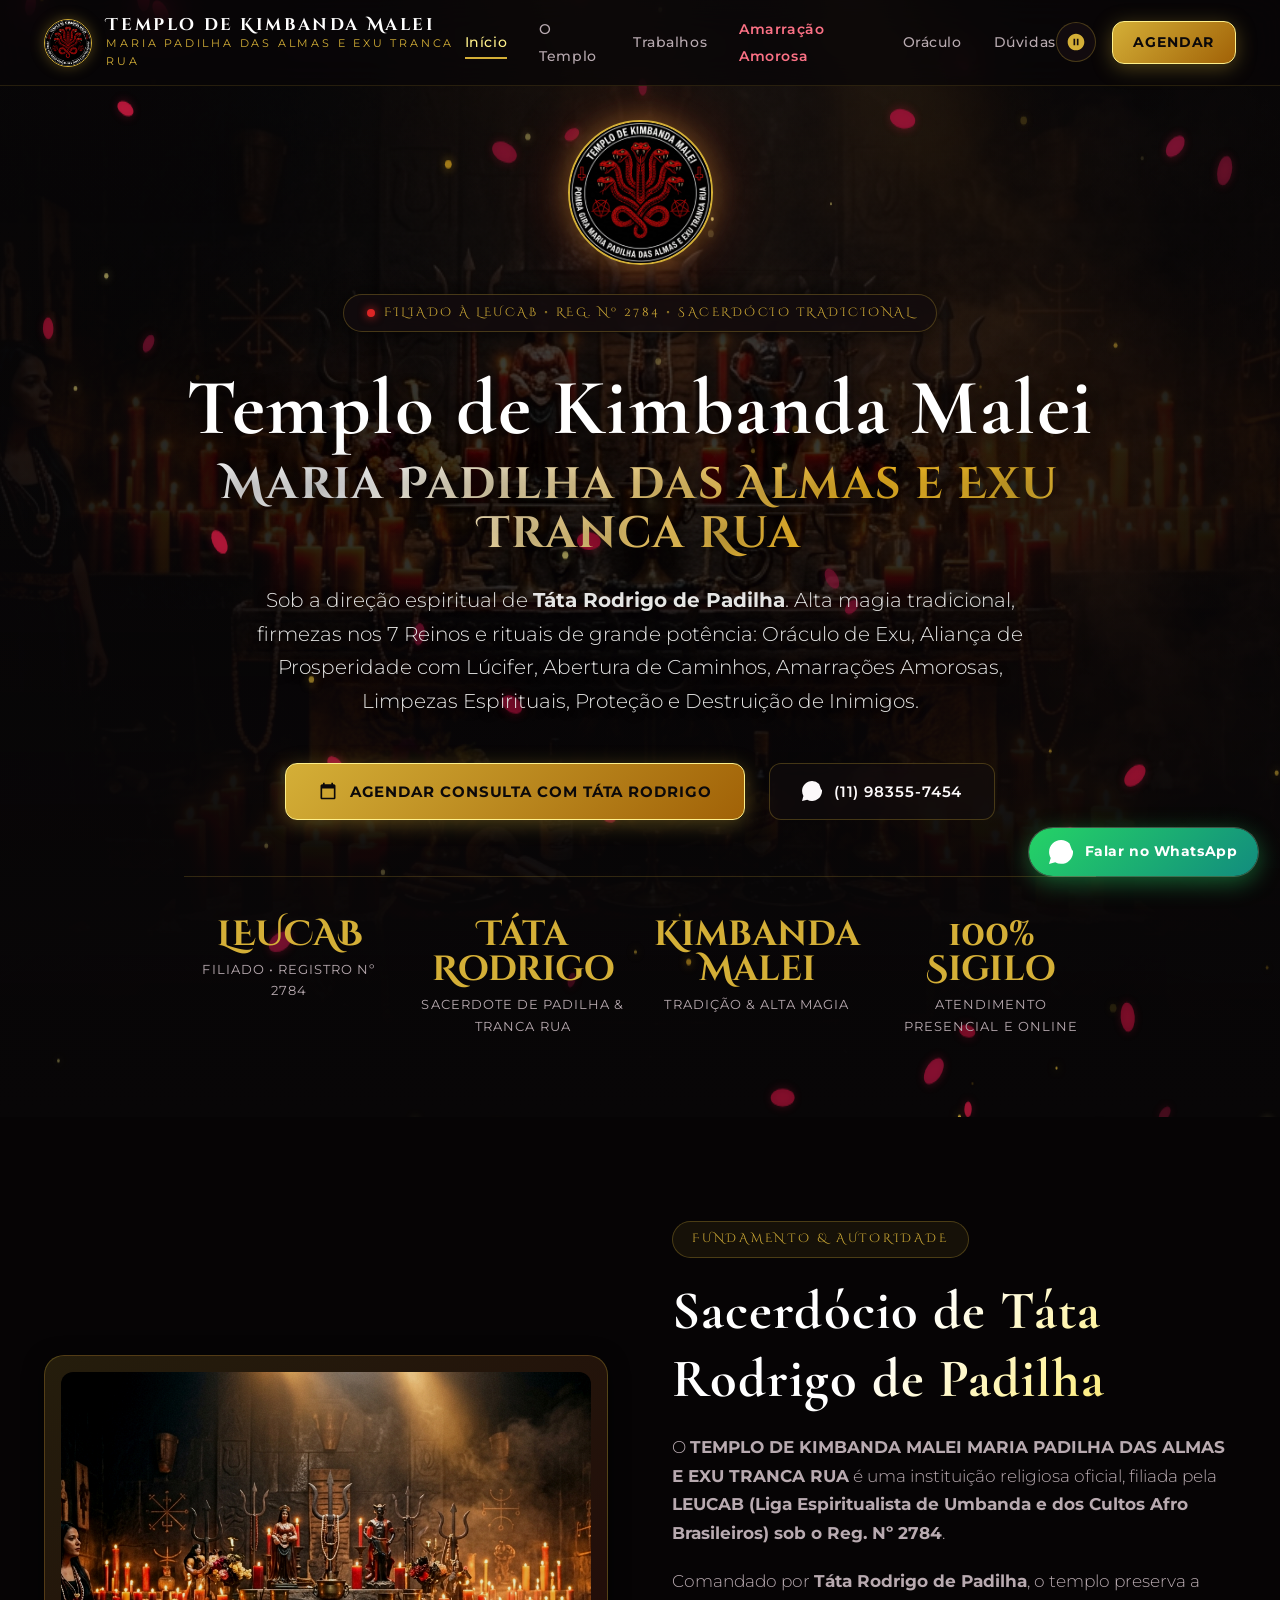
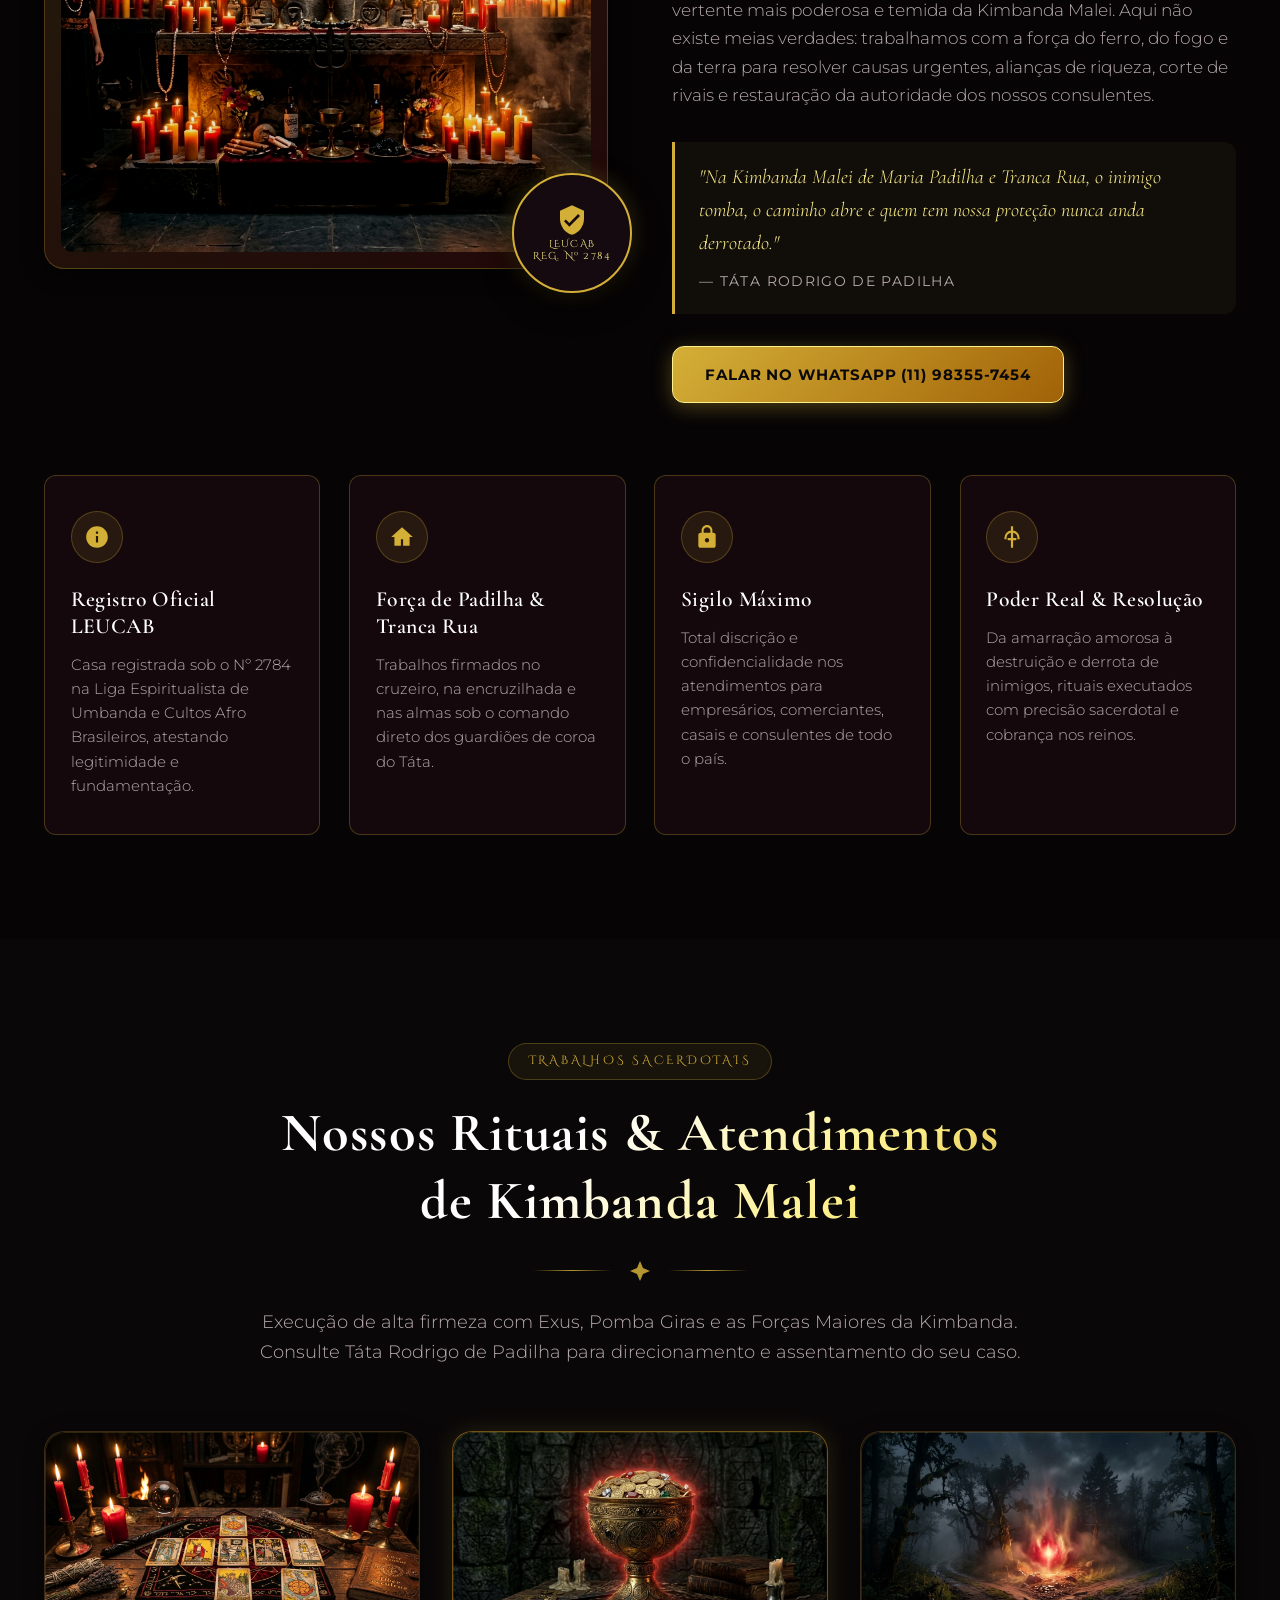
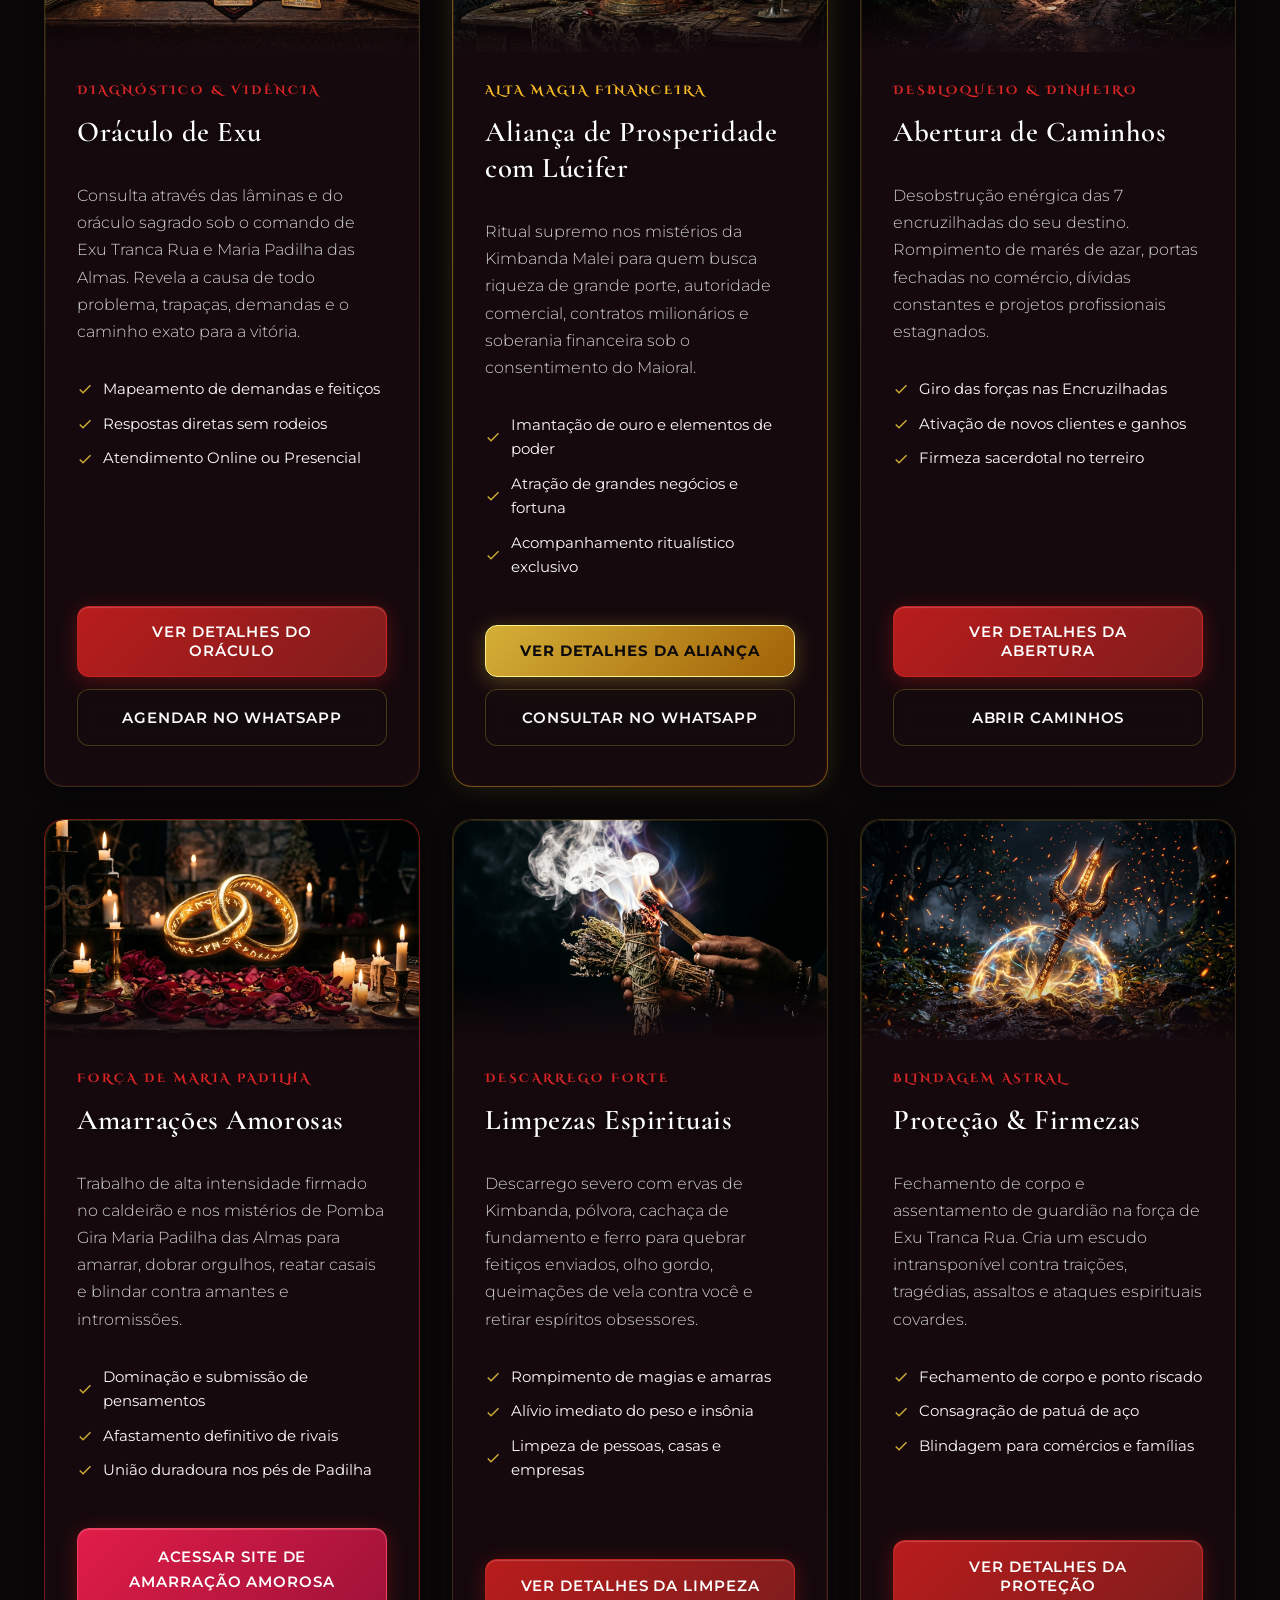
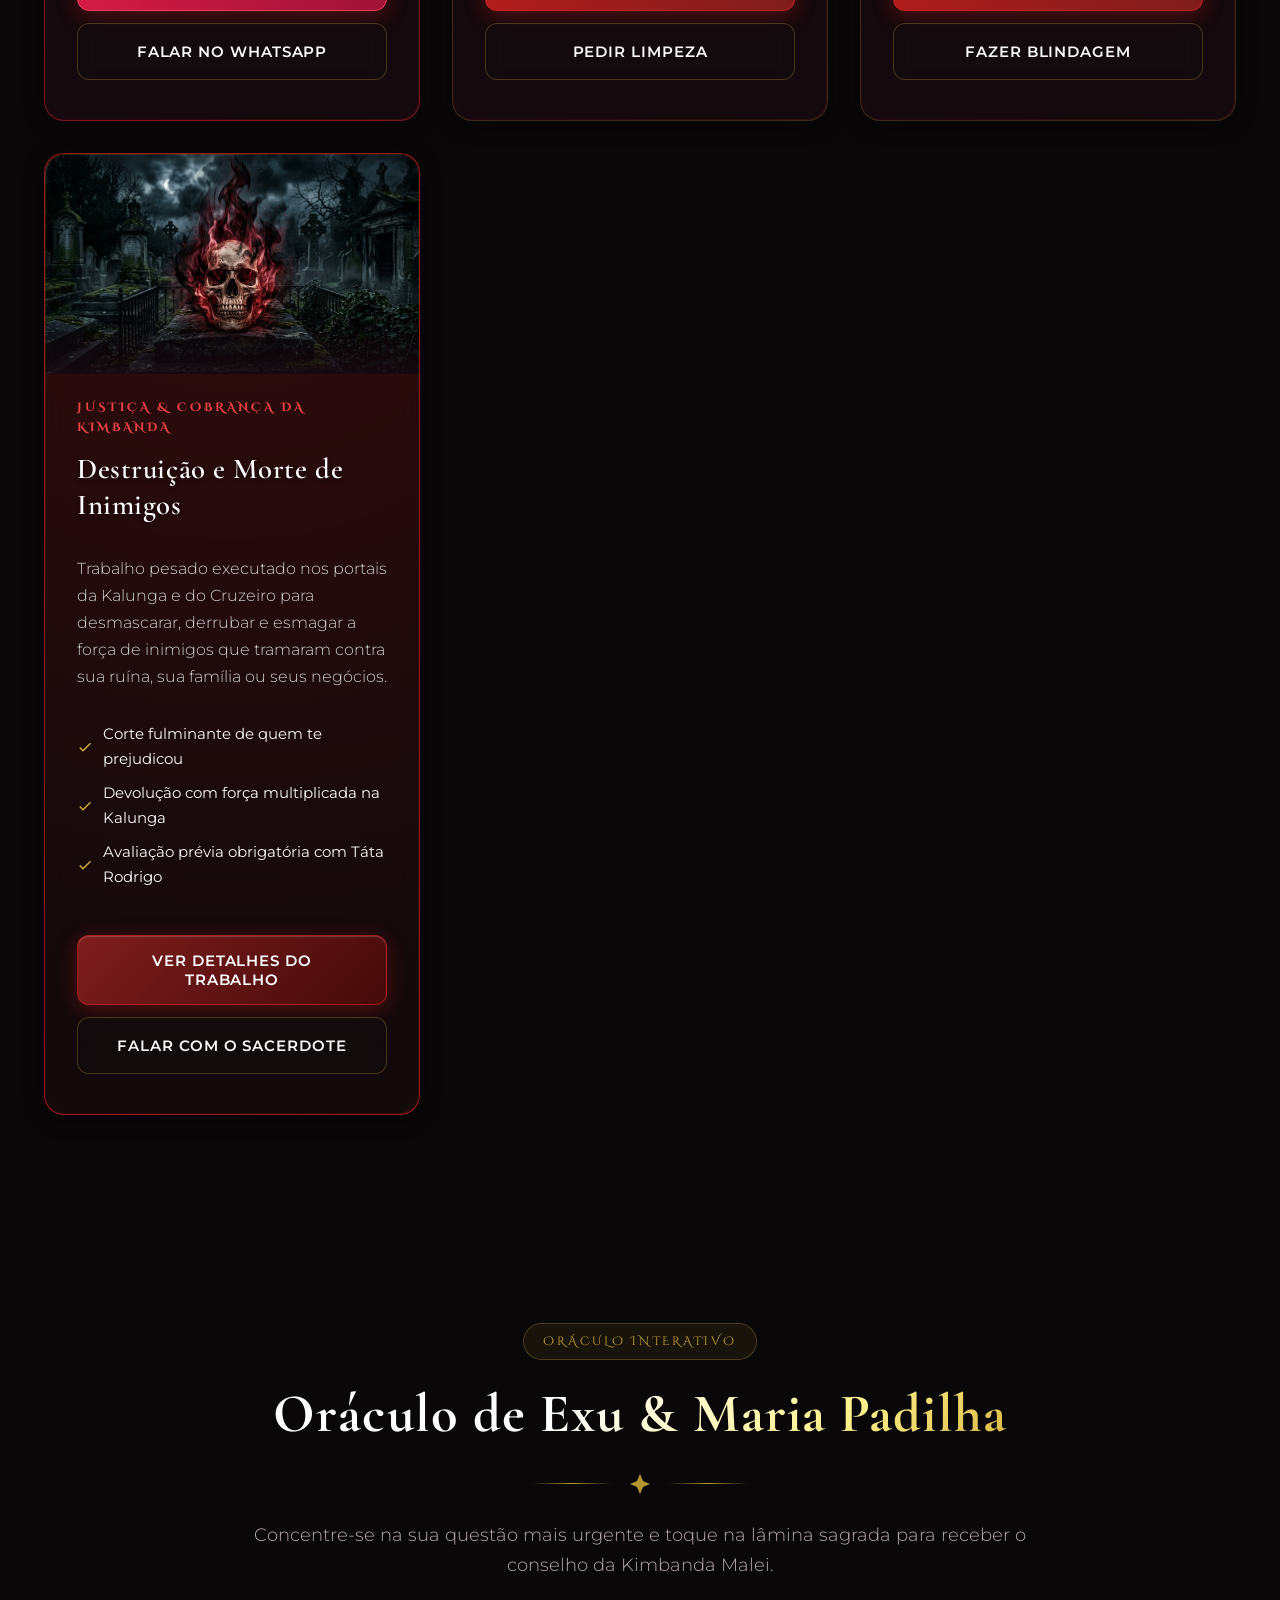
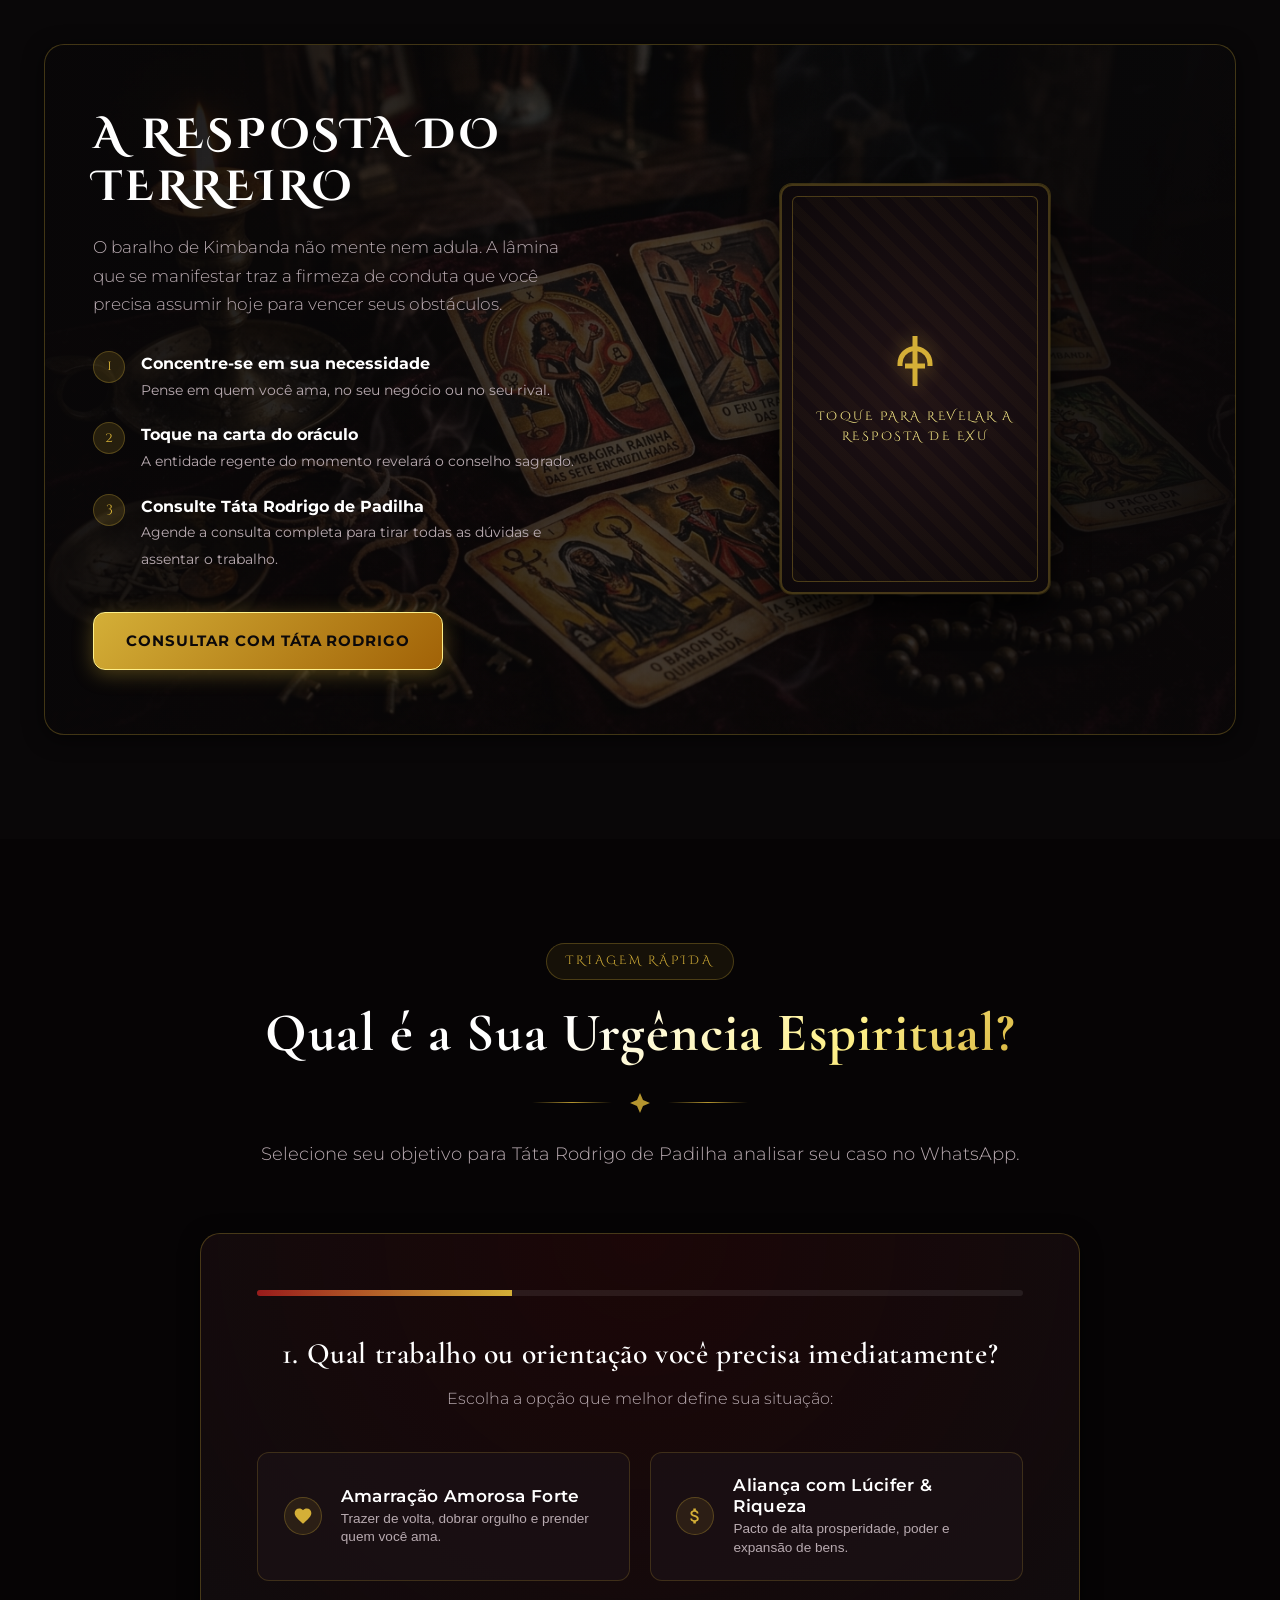
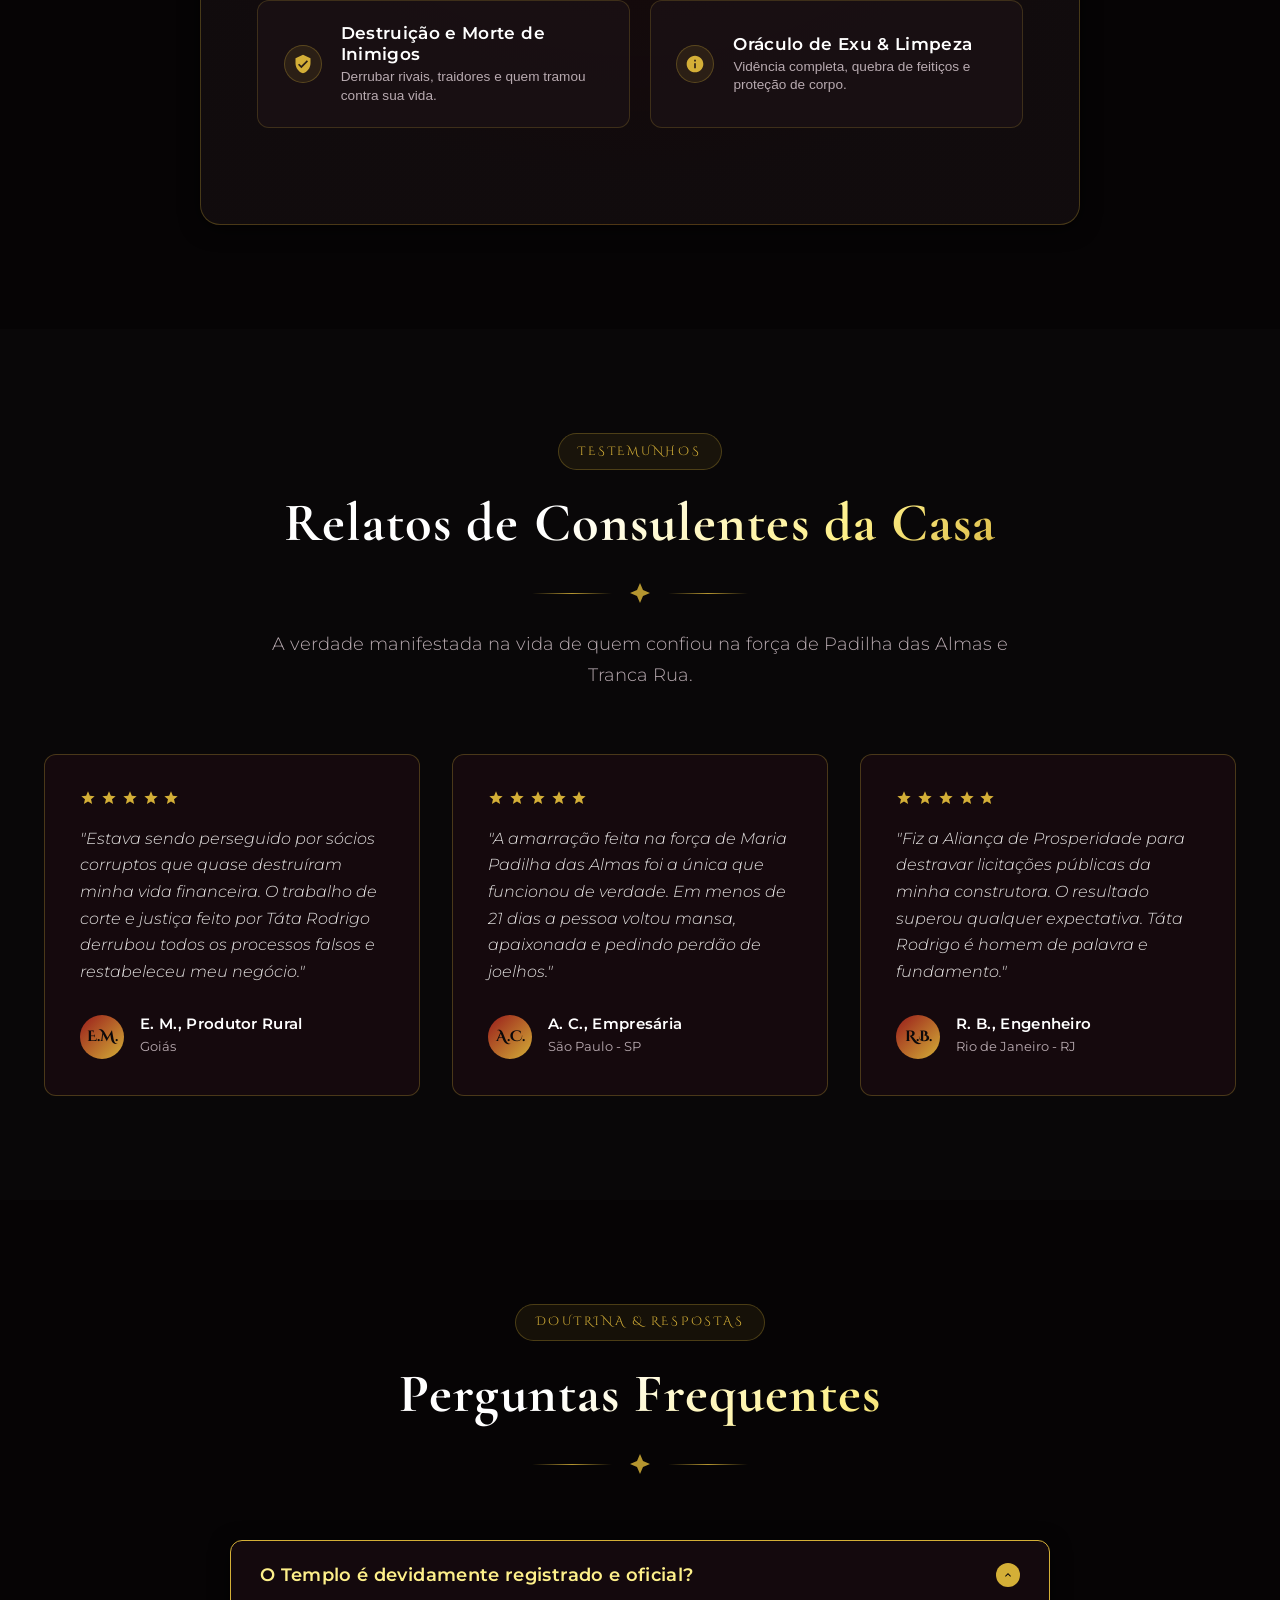
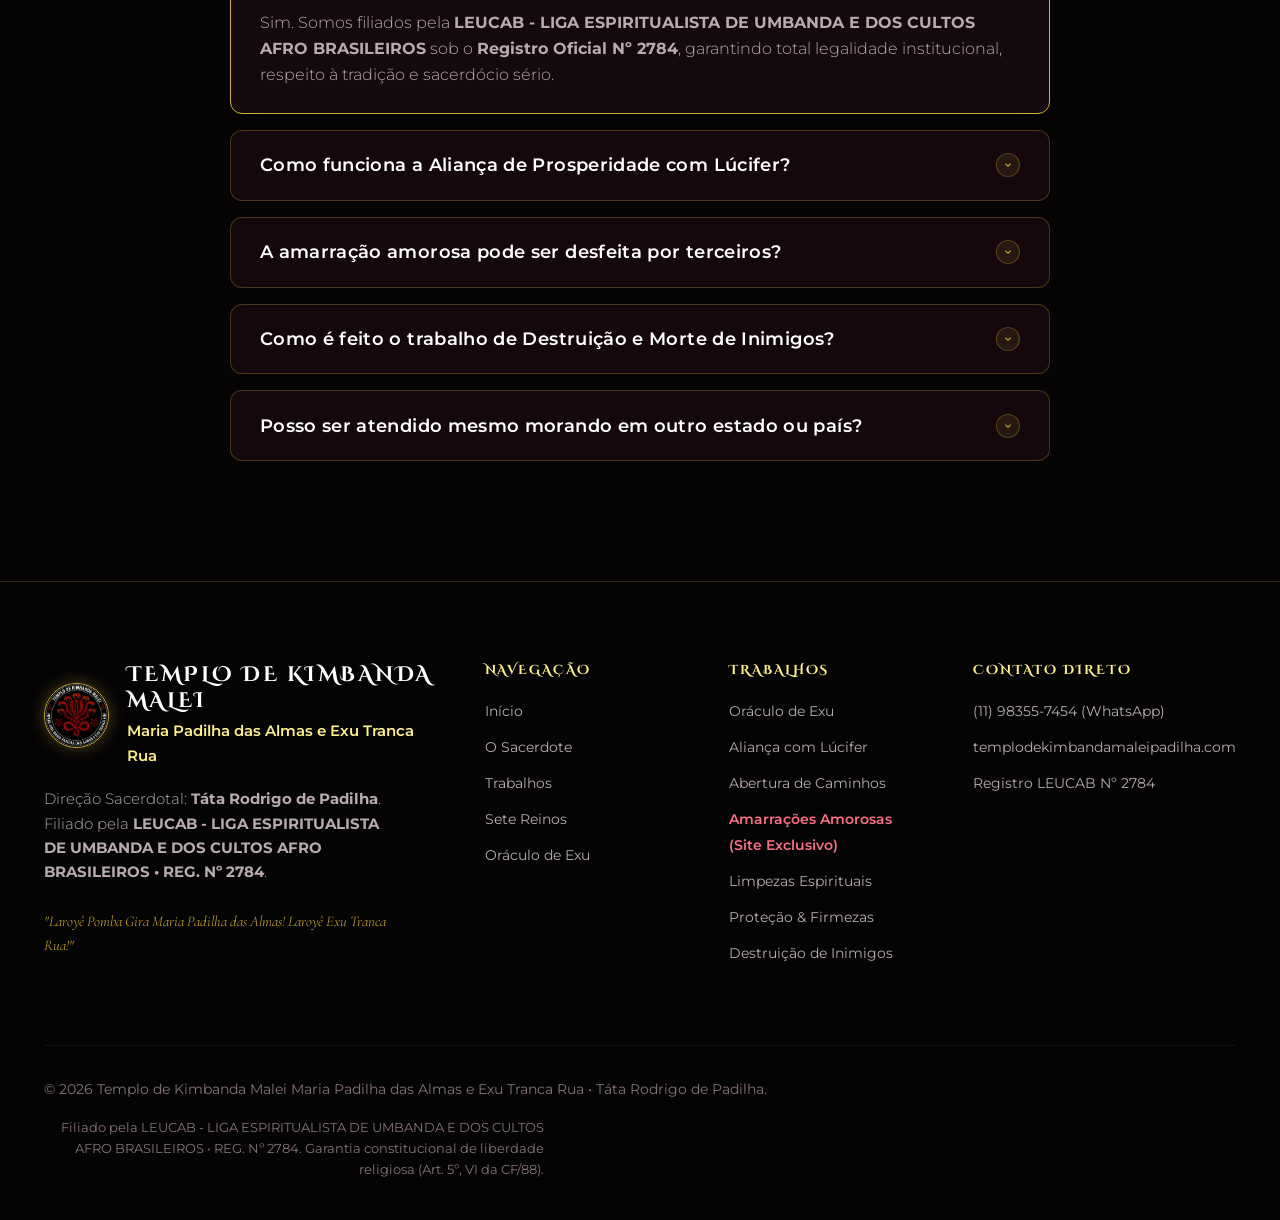
<file: index.html>
<!DOCTYPE html>
<html lang="pt-BR">
<head>
  <!-- Google Tag Manager -->
  <script>(function(w,d,s,l,i){w[l]=w[l]||[];w[l].push({'gtm.start':
  new Date().getTime(),event:'gtm.js'});var f=d.getElementsByTagName(s)[0],
  j=d.createElement(s),dl=l!='dataLayer'?'&l='+l:'';j.async=true;j.src=
  'https://www.googletagmanager.com/gtm.js?id='+i+dl;f.parentNode.insertBefore(j,f);
  })(window,document,'script','dataLayer','GTM-NPFTF87J');</script>
  <!-- End Google Tag Manager -->
  <!-- Google tag (gtag.js) -->
  <script async src="https://www.googletagmanager.com/gtag/js?id=G-744Z447R4K"></script>
  <script>
    window.dataLayer = window.dataLayer || [];
    function gtag(){dataLayer.push(arguments);}
    gtag('js', new Date());

    gtag('config', 'G-744Z447R4K');
  </script>

  <meta charset="UTF-8">
  <meta name="viewport" content="width=device-width, initial-scale=1.0">
  <title>Templo de Kimbanda Malei Maria Padilha das Almas e Exu Tranca Rua</title>
  
  <!-- SEO & OpenGraph -->
  <meta name="description" content="Templo de Kimbanda Malei Maria Padilha das Almas e Exu Tranca Rua. Sacerdócio de Táta Rodrigo de Padilha. Oráculo de Exu, Aliança com Lúcifer, Abertura de Caminhos, Amarrações Amorosas, Limpezas, Proteção e Destruição de Inimigos. Reg. LEUCAB 2784.">
  <meta name="keywords" content="kimbanda malei, maria padilha das almas, exu tranca rua, tata rodrigo de padilha, oraculo de exu, alianca de prosperidade com lucifer, amarracao amorosa, destruicao de inimigos, leucab 2784, abertura de caminhos, protecao espiritual">
  <meta property="og:title" content="Templo de Kimbanda Malei Maria Padilha das Almas e Exu Tranca Rua">
  <meta property="og:description" content="Táta Rodrigo de Padilha. Oráculo de Exu, Aliança com Lúcifer, Amarrações, Limpezas e Destruição de Inimigos. Filiado à LEUCAB Reg. 2784.">
  <meta property="og:type" content="website">
  <meta property="og:url" content="https://templodekimbandamaleipadilha.com">
  <meta property="og:image" content="Logo.jpeg">
  
  <!-- Stylesheets -->
  <link rel="stylesheet" href="styles.css">
  <link rel="icon" type="image/jpeg" href="Logo.jpeg">
</head>
<body>
  <!-- Google Tag Manager (noscript) -->
  <noscript><iframe src="https://www.googletagmanager.com/ns.html?id=GTM-NPFTF87J"
  height="0" width="0" style="display:none;visibility:hidden"></iframe></noscript>
  <!-- End Google Tag Manager (noscript) -->

  <!-- ========================================================================
       BARRA DE NAVEGAÇÃO SUPERIOR FIXA COM LOGO
       ======================================================================== -->
  <header class="site-header">
    <div class="container nav-container">
      <a href="#hero" class="brand-logo" title="Templo de Kimbanda Malei Maria Padilha das Almas e Exu Tranca Rua">
        <img src="Logo.jpeg" alt="Logo Templo de Kimbanda Malei Maria Padilha das Almas e Exu Tranca Rua" class="brand-logo-img">
        <div class="brand-info">
          <span class="brand-title">Templo de Kimbanda Malei</span>
          <span class="brand-subtitle">Maria Padilha das Almas e Exu Tranca Rua</span>
        </div>
      </a>

      <ul class="nav-menu" id="navMenu">
        <li><a href="#hero" class="nav-link active">Início</a></li>
        <li><a href="#sobre" class="nav-link">O Templo</a></li>
        <li><a href="#servicos" class="nav-link">Trabalhos</a></li>
        <li><a href="amarracao.html" class="nav-link" style="color: #fb7185; font-weight: 600;">Amarração Amorosa</a></li>
        <li><a href="#oraculo" class="nav-link">Oráculo</a></li>
        <li><a href="#faq" class="nav-link">Dúvidas</a></li>
        <li class="mobile-menu-cta">
          <a href="https://wa.me/5511983557454?text=Ol%C3%A1%20T%C3%A1ta%20Rodrigo%2C%20quero%20agendar%20uma%20consulta." target="_blank" rel="noopener noreferrer" class="btn btn-gold" style="width: 100%; justify-content: center; padding: 0.8rem 1rem; font-size: 0.88rem;">
            Falar no WhatsApp com Táta Rodrigo
          </a>
        </li>
      </ul>

      <div class="nav-actions">
        <button id="ambientToggle" class="ambient-toggle" title="Ouvir som ambiente ritualístico" aria-label="Som ambiente">
          <svg viewBox="0 0 24 24" width="20" height="20" fill="currentColor"><path d="M12 2C6.48 2 2 6.48 2 12s4.48 10 10 10 10-4.48 10-10S17.52 2 12 2zm-1 14H9V8h2v8zm4 0h-2V8h2v8z"/></svg>
        </button>
        <a href="https://wa.me/5511983557454?text=Ol%C3%A1%20T%C3%A1ta%20Rodrigo%2C%20quero%20agendar%20uma%20consulta." target="_blank" rel="noopener noreferrer" class="btn btn-gold" style="padding: 0.6rem 1.3rem; font-size: 0.85rem;">Agendar</a>
        <button id="mobileToggle" class="mobile-toggle" aria-label="Abrir Menu">
          <svg viewBox="0 0 24 24" width="26" height="26" fill="currentColor"><path d="M3 18h18v-2H3v2zm0-5h18v-2H3v2zm0-7v2h18V6H3z"/></svg>
        </button>
      </div>
    </div>
  </header>

  <!-- ========================================================================
       HERO SECTION: IMPACTO, RESPEITO E FORÇA ANCESTRAL
       ======================================================================== -->
  <section class="hero-section" id="hero">
    <div class="hero-background"></div>
    <div class="hero-overlay"></div>
    <canvas id="ember-canvas"></canvas>

    <div class="container hero-content">
      <!-- Emblema Sagrado / Logo Oficial -->
      <div class="hero-logo-box">
        <img src="Logo.jpeg" alt="Logo Templo de Kimbanda Malei Maria Padilha das Almas e Exu Tranca Rua" class="hero-logo-img">
      </div>

      <div class="hero-badge">
        <span class="hero-badge-dot"></span>
        <span class="hero-badge-text">Filiado à LEUCAB • Reg. Nº 2784 • Sacerdócio Tradicional</span>
      </div>

      <h1 class="hero-title">
        Templo de Kimbanda Malei
        <span>Maria Padilha das Almas e Exu Tranca Rua</span>
      </h1>

      <p class="hero-description">
        Sob a direção espiritual de <strong>Táta Rodrigo de Padilha</strong>. Alta magia tradicional,
        firmezas nos 7 Reinos e rituais de grande potência: Oráculo de Exu, Aliança de Prosperidade com Lúcifer,
        Abertura de Caminhos, Amarrações Amorosas, Limpezas Espirituais, Proteção e Destruição de Inimigos.
      </p>

      <div class="hero-actions">
        <a href="https://wa.me/5511983557454?text=Ol%C3%A1%20T%C3%A1ta%20Rodrigo%2C%20quero%20agendar%20uma%20consulta%20espiritual." target="_blank" rel="noopener noreferrer" class="btn btn-gold">
          <svg class="btn-icon" viewBox="0 0 24 24" fill="currentColor">
            <path d="M19 4h-1V2h-2v2H8V2H6v2H5c-1.11 0-1.99.9-1.99 2L3 20c0 1.1.89 2 2 2h14c1.1 0 2-.9 2-2V6c0-1.1-.9-2-2-2zm0 16H5V9h14v11z"/>
          </svg>
          Agendar Consulta com Táta Rodrigo
        </a>

        <a href="https://wa.me/5511983557454?text=Ol%C3%A1%20T%C3%A1ta%20Rodrigo%2C%20quero%20falar%20diretamente%20sobre%20um%20trabalho%20espiritual." target="_blank" rel="noopener noreferrer" class="btn btn-outline">
          <svg class="btn-icon" viewBox="0 0 24 24" fill="currentColor">
            <path d="M20.52 3.48A11.93 11.93 0 0 0 12.06 0C5.46 0 .09 5.37.09 11.97c0 2.11.55 4.17 1.6 5.99L0 24l6.23-1.63a11.95 11.95 0 0 0 5.83 1.5h.01c6.6 0 11.97-5.37 11.97-11.97 0-3.2-.1.25-1.25-2.28-3.52-5.42zM12.07 21.9h-.01a9.92 9.92 0 0 1-5.06-1.39l-.36-.21-3.76.99 1-3.66-.23-.38a9.91 9.91 0 0 1-1.52-5.28c0-5.48 4.46-9.94 9.95-9.94 2.65 0 5.15 1.03 7.02 2.91 1.88 1.88 2.91 4.37 2.91 7.02 0 5.48-4.46 9.94-9.94 9.94zm5.45-7.44c-.3-.15-1.77-.87-2.04-.97-.28-.1-.48-.15-.68.15-.2.3-.77.97-.94 1.17-.18.2-.35.23-.65.08-.3-.15-1.27-.47-2.42-1.49-.89-.8-1.5-1.78-1.67-2.08-.18-.3-.02-.46.13-.61.14-.14.3-.35.45-.53.15-.17.2-.3.3-.5.1-.2.05-.38-.03-.53-.08-.15-.68-1.64-.93-2.25-.24-.59-.49-.51-.68-.52h-.58c-.2 0-.53.08-.8.38-.28.3-1.05 1.03-1.05 2.51 0 1.48 1.08 2.91 1.23 3.11.15.2 2.12 3.24 5.14 4.54.72.31 1.28.5 1.72.64.72.23 1.38.2 1.9.12.58-.09 1.77-.72 2.02-1.42.25-.7.25-1.3.18-1.42-.08-.13-.28-.2-.58-.35z"/>
          </svg>
          (11) 98355-7454
        </a>
      </div>

      <!-- Barra de Autoridade & Registro Oficial -->
      <div class="hero-trust-bar">
        <div class="trust-item">
          <span class="trust-number">LEUCAB</span>
          <span class="trust-label">Filiado • Registro Nº 2784</span>
        </div>
        <div class="trust-item">
          <span class="trust-number">Táta Rodrigo</span>
          <span class="trust-label">Sacerdote de Padilha & Tranca Rua</span>
        </div>
        <div class="trust-item">
          <span class="trust-number">Kimbanda Malei</span>
          <span class="trust-label">Tradição & Alta Magia</span>
        </div>
        <div class="trust-item">
          <span class="trust-number">100% Sigilo</span>
          <span class="trust-label">Atendimento Presencial e Online</span>
        </div>
      </div>
    </div>
  </section>

  <!-- ========================================================================
       SOBRE O TEMPLO & O SACERDOTE
       ======================================================================== -->
  <section class="section" id="sobre">
    <div class="container">
      <div class="about-grid">
        <div class="about-visual">
          <img src="assets/images/hero-altar.jpg" alt="Altar sagrado de Kimbanda Malei" class="about-image">
          <div class="about-seal">
            <svg viewBox="0 0 24 24">
              <path d="M12 1L3 5v6c0 5.55 3.84 10.74 9 12 5.16-1.26 9-6.45 9-12V5l-9-4zm-2 16l-4-4 1.41-1.41L10 14.17l6.59-6.59L18 9l-8 8z"/>
            </svg>
            <span>LEUCAB<br>REG. Nº 2784</span>
          </div>
        </div>

        <div class="about-content">
          <span class="section-tag">Fundamento & Autoridade</span>
          <h2 class="section-title" style="text-align: left;">Sacerdócio de Táta Rodrigo de Padilha</h2>
          <p>
            O <strong>TEMPLO DE KIMBANDA MALEI MARIA PADILHA DAS ALMAS E EXU TRANCA RUA</strong> é uma instituição religiosa oficial, filiada pela <strong>LEUCAB (Liga Espiritualista de Umbanda e dos Cultos Afro Brasileiros) sob o Reg. Nº 2784</strong>.
          </p>
          <p>
            Comandado por <strong>Táta Rodrigo de Padilha</strong>, o templo preserva a vertente mais poderosa e temida da Kimbanda Malei. Aqui não existe meias verdades: trabalhamos com a força do ferro, do fogo e da terra para resolver causas urgentes, alianças de riqueza, corte de rivais e restauração da autoridade dos nossos consulentes.
          </p>

          <div class="quote-box">
            <p>"Na Kimbanda Malei de Maria Padilha e Tranca Rua, o inimigo tomba, o caminho abre e quem tem nossa proteção nunca anda derrotado."</p>
            <cite>— Táta Rodrigo de Padilha</cite>
          </div>

          <div style="display: flex; gap: 1rem; flex-wrap: wrap;">
            <a href="https://wa.me/5511983557454?text=Ol%C3%A1%20T%C3%A1ta%20Rodrigo%2C%20gostaria%20de%20orienta%C3%A7%C3%A3o%20espiritual." target="_blank" rel="noopener noreferrer" class="btn btn-gold">
              Falar no WhatsApp (11) 98355-7454
            </a>
          </div>
        </div>
      </div>

      <!-- 4 Pilares da Casa -->
      <div class="pillars-grid">
        <div class="pillar-card">
          <div class="pillar-icon">
            <svg viewBox="0 0 24 24"><path d="M12 2C6.48 2 2 6.48 2 12s4.48 10 10 10 10-4.48 10-10S17.52 2 12 2zm1 15h-2v-6h2v6zm0-8h-2V7h2v2z"/></svg>
          </div>
          <h3 class="pillar-title">Registro Oficial LEUCAB</h3>
          <p class="pillar-desc">Casa registrada sob o Nº 2784 na Liga Espiritualista de Umbanda e Cultos Afro Brasileiros, atestando legitimidade e fundamentação.</p>
        </div>

        <div class="pillar-card">
          <div class="pillar-icon">
            <svg viewBox="0 0 24 24"><path d="M12 3L2 12h3v8h6v-6h2v6h6v-8h3L12 3z"/></svg>
          </div>
          <h3 class="pillar-title">Força de Padilha & Tranca Rua</h3>
          <p class="pillar-desc">Trabalhos firmados no cruzeiro, na encruzilhada e nas almas sob o comando direto dos guardiões de coroa do Táta.</p>
        </div>

        <div class="pillar-card">
          <div class="pillar-icon">
            <svg viewBox="0 0 24 24"><path d="M18 8h-1V6c0-2.76-2.24-5-5-5S7 3.24 7 6v2H6c-1.1 0-2 .9-2 2v10c0 1.1.9 2 2 2h12c1.1 0 2-.9 2-2V10c0-1.1-.9-2-2-2zm-6 9c-1.1 0-2-.9-2-2s.9-2 2-2 2 .9 2 2-.9 2-2 2zm3.1-9H8.9V6c0-1.71 1.39-3.1 3.1-3.1 1.71 0 3.1 1.39 3.1 3.1v2z"/></svg>
          </div>
          <h3 class="pillar-title">Sigilo Máximo</h3>
          <p class="pillar-desc">Total discrição e confidencialidade nos atendimentos para empresários, comerciantes, casais e consulentes de todo o país.</p>
        </div>

        <div class="pillar-card">
          <div class="pillar-icon">
            <svg viewBox="0 0 24 24"><path d="M11 2v4.07A7.002 7.002 0 0 0 5 13v1h2v-1a5 5 0 0 1 4-4.9V13H8v2h3v7h2v-7h3v-2h-3V8.1A5 5 0 0 1 17 13v1h2v-1a7.002 7.002 0 0 0-6-6.93V2h-2z"/></svg>
          </div>
          <h3 class="pillar-title">Poder Real & Resolução</h3>
          <p class="pillar-desc">Da amarração amorosa à destruição e derrota de inimigos, rituais executados com precisão sacerdotal e cobrança nos reinos.</p>
        </div>
      </div>
    </div>
  </section>

  <!-- ========================================================================
       SERVIÇOS & TRABALHOS ESPIRITUAIS SOLICITADOS
       ======================================================================== -->
  <section class="section" id="servicos" style="background: #090708;">
    <div class="container">
      <div class="section-header">
        <span class="section-tag">Trabalhos Sacerdotais</span>
        <h2 class="section-title">Nossos Rituais & Atendimentos de Kimbanda Malei</h2>
        <div class="sacred-divider">
          <svg viewBox="0 0 24 24"><path d="M12 2L9 9l-7 3 7 3 3 7 3-7 7-3-7-3z"/></svg>
        </div>
        <p class="section-subtitle">
          Execução de alta firmeza com Exus, Pomba Giras e as Forças Maiores da Kimbanda.
          Consulte Táta Rodrigo de Padilha para direcionamento e assentamento do seu caso.
        </p>
      </div>

      <div class="services-grid">
        <!-- 1: ORÁCULO DE EXU -->
        <div class="service-card">
          <div class="service-image-box">
            <img src="assets/images/servico_oraculo.jpg" alt="Oráculo de Exu" class="service-image">
          </div>
          <div class="service-header">
            <span class="service-category">Diagnóstico & Vidência</span>
            <h3 class="service-title">Oráculo de Exu</h3>
          </div>
          <p class="service-description">
            Consulta através das lâminas e do oráculo sagrado sob o comando de Exu Tranca Rua e Maria Padilha das Almas. Revela a causa de todo problema, trapaças, demandas e o caminho exato para a vitória.
          </p>
          <ul class="service-features">
            <li><svg viewBox="0 0 24 24"><path d="M9 16.17L4.83 12l-1.42 1.41L9 19 21 7l-1.41-1.41z"/></svg> Mapeamento de demandas e feitiços</li>
            <li><svg viewBox="0 0 24 24"><path d="M9 16.17L4.83 12l-1.42 1.41L9 19 21 7l-1.41-1.41z"/></svg> Respostas diretas sem rodeios</li>
            <li><svg viewBox="0 0 24 24"><path d="M9 16.17L4.83 12l-1.42 1.41L9 19 21 7l-1.41-1.41z"/></svg> Atendimento Online ou Presencial</li>
          </ul>
          <div class="service-actions">
            <button class="btn btn-primary" data-open-modal="oraculo">Ver Detalhes do Oráculo</button>
            <a href="https://wa.me/5511983557454?text=Ol%C3%A1%20T%C3%A1ta%20Rodrigo%2C%20quero%20agendar%20o%20Or%C3%A1culo%20de%20Exu." target="_blank" rel="noopener noreferrer" class="btn btn-outline">Agendar no WhatsApp</a>
          </div>
        </div>

        <!-- 2: ALIANÇA DE PROSPERIDADE COM LÚCIFER -->
        <div class="service-card" style="border-color: rgba(251, 191, 36, 0.4); box-shadow: 0 0 25px rgba(212, 175, 55, 0.15);">
          <div class="service-image-box">
            <img src="assets/images/servico_prosperidade.jpg" alt="Aliança de Prosperidade com Lúcifer" class="service-image">
          </div>
          <div class="service-header">
            <span class="service-category" style="color: var(--gold-bright);">Alta Magia Financeira</span>
            <h3 class="service-title">Aliança de Prosperidade com Lúcifer</h3>
          </div>
          <p class="service-description">
            Ritual supremo nos mistérios da Kimbanda Malei para quem busca riqueza de grande porte, autoridade comercial, contratos milionários e soberania financeira sob o consentimento do Maioral.
          </p>
          <ul class="service-features">
            <li><svg viewBox="0 0 24 24"><path d="M9 16.17L4.83 12l-1.42 1.41L9 19 21 7l-1.41-1.41z"/></svg> Imantação de ouro e elementos de poder</li>
            <li><svg viewBox="0 0 24 24"><path d="M9 16.17L4.83 12l-1.42 1.41L9 19 21 7l-1.41-1.41z"/></svg> Atração de grandes negócios e fortuna</li>
            <li><svg viewBox="0 0 24 24"><path d="M9 16.17L4.83 12l-1.42 1.41L9 19 21 7l-1.41-1.41z"/></svg> Acompanhamento ritualístico exclusivo</li>
          </ul>
          <div class="service-actions">
            <button class="btn btn-gold" data-open-modal="lucifer">Ver Detalhes da Aliança</button>
            <a href="https://wa.me/5511983557454?text=Ol%C3%A1%20T%C3%A1ta%20Rodrigo%2C%20quero%20saber%20sobre%20a%20Alian%C3%A7a%20de%20Prosperidade%20com%20L%C3%BAcifer." target="_blank" rel="noopener noreferrer" class="btn btn-outline">Consultar no WhatsApp</a>
          </div>
        </div>

        <!-- 3: ABERTURA DE CAMINHOS -->
        <div class="service-card">
          <div class="service-image-box">
            <img src="assets/images/servico_caminhos.jpg" alt="Abertura de Caminhos" class="service-image">
          </div>
          <div class="service-header">
            <span class="service-category">Desbloqueio & Dinheiro</span>
            <h3 class="service-title">Abertura de Caminhos</h3>
          </div>
          <p class="service-description">
            Desobstrução enérgica das 7 encruzilhadas do seu destino. Rompimento de marés de azar, portas fechadas no comércio, dívidas constantes e projetos profissionais estagnados.
          </p>
          <ul class="service-features">
            <li><svg viewBox="0 0 24 24"><path d="M9 16.17L4.83 12l-1.42 1.41L9 19 21 7l-1.41-1.41z"/></svg> Giro das forças nas Encruzilhadas</li>
            <li><svg viewBox="0 0 24 24"><path d="M9 16.17L4.83 12l-1.42 1.41L9 19 21 7l-1.41-1.41z"/></svg> Ativação de novos clientes e ganhos</li>
            <li><svg viewBox="0 0 24 24"><path d="M9 16.17L4.83 12l-1.42 1.41L9 19 21 7l-1.41-1.41z"/></svg> Firmeza sacerdotal no terreiro</li>
          </ul>
          <div class="service-actions">
            <button class="btn btn-primary" data-open-modal="abertura">Ver Detalhes da Abertura</button>
            <a href="https://wa.me/5511983557454?text=Ol%C3%A1%20T%C3%A1ta%20Rodrigo%2C%20preciso%20de%20Abertura%20de%20Caminhos." target="_blank" rel="noopener noreferrer" class="btn btn-outline">Abrir Caminhos</a>
          </div>
        </div>

        <!-- 4: AMARRAÇÕES AMOROSAS -->
        <div class="service-card" style="border-color: rgba(220, 38, 38, 0.5);">
          <div class="service-image-box">
            <img src="assets/images/servico_amarracao.jpg" alt="Amarrações Amorosas" class="service-image">
          </div>
          <div class="service-header">
            <span class="service-category" style="color: var(--crimson-vibrant);">Força de Maria Padilha</span>
            <h3 class="service-title">Amarrações Amorosas</h3>
          </div>
          <p class="service-description">
            Trabalho de alta intensidade firmado no caldeirão e nos mistérios de Pomba Gira Maria Padilha das Almas para amarrar, dobrar orgulhos, reatar casais e blindar contra amantes e intromissões.
          </p>
          <ul class="service-features">
            <li><svg viewBox="0 0 24 24"><path d="M9 16.17L4.83 12l-1.42 1.41L9 19 21 7l-1.41-1.41z"/></svg> Dominação e submissão de pensamentos</li>
            <li><svg viewBox="0 0 24 24"><path d="M9 16.17L4.83 12l-1.42 1.41L9 19 21 7l-1.41-1.41z"/></svg> Afastamento definitivo de rivais</li>
            <li><svg viewBox="0 0 24 24"><path d="M9 16.17L4.83 12l-1.42 1.41L9 19 21 7l-1.41-1.41z"/></svg> União duradoura nos pés de Padilha</li>
          </ul>
          <div class="service-actions">
            <a href="amarracao.html" class="btn btn-primary" style="background: linear-gradient(135deg, #e11d48 0%, #9f1239 100%); border-color: #f43f5e;">Acessar Site de Amarração Amorosa</a>
            <a href="https://wa.me/5511983557454?text=Ol%C3%A1%20T%C3%A1ta%20Rodrigo%2C%20gostaria%20de%20informa%C3%A7%C3%B5es%20sobre%20Amarra%C3%A7%C3%A3o%20Amorosa." target="_blank" rel="noopener noreferrer" class="btn btn-outline">Falar no WhatsApp</a>
          </div>
        </div>

        <!-- 5: LIMPEZAS ESPIRITUAIS -->
        <div class="service-card">
          <div class="service-image-box">
            <img src="assets/images/servico_limpeza.jpg" alt="Limpezas Espirituais" class="service-image">
          </div>
          <div class="service-header">
            <span class="service-category">Descarrego Forte</span>
            <h3 class="service-title">Limpezas Espirituais</h3>
          </div>
          <p class="service-description">
            Descarrego severo com ervas de Kimbanda, pólvora, cachaça de fundamento e ferro para quebrar feitiços enviados, olho gordo, queimações de vela contra você e retirar espíritos obsessores.
          </p>
          <ul class="service-features">
            <li><svg viewBox="0 0 24 24"><path d="M9 16.17L4.83 12l-1.42 1.41L9 19 21 7l-1.41-1.41z"/></svg> Rompimento de magias e amarras</li>
            <li><svg viewBox="0 0 24 24"><path d="M9 16.17L4.83 12l-1.42 1.41L9 19 21 7l-1.41-1.41z"/></svg> Alívio imediato do peso e insônia</li>
            <li><svg viewBox="0 0 24 24"><path d="M9 16.17L4.83 12l-1.42 1.41L9 19 21 7l-1.41-1.41z"/></svg> Limpeza de pessoas, casas e empresas</li>
          </ul>
          <div class="service-actions">
            <button class="btn btn-primary" data-open-modal="limpezas">Ver Detalhes da Limpeza</button>
            <a href="https://wa.me/5511983557454?text=Ol%C3%A1%20T%C3%A1ta%20Rodrigo%2C%20preciso%20de%20uma%20Limpeza%20Espiritual%20forte." target="_blank" rel="noopener noreferrer" class="btn btn-outline">Pedir Limpeza</a>
          </div>
        </div>

        <!-- 6: PROTEÇÃO -->
        <div class="service-card">
          <div class="service-image-box">
            <img src="assets/images/servico_protecao.jpg" alt="Proteção e Firmezas" class="service-image">
          </div>
          <div class="service-header">
            <span class="service-category">Blindagem Astral</span>
            <h3 class="service-title">Proteção & Firmezas</h3>
          </div>
          <p class="service-description">
            Fechamento de corpo e assentamento de guardião na força de Exu Tranca Rua. Cria um escudo intransponível contra traições, tragédias, assaltos e ataques espirituais covardes.
          </p>
          <ul class="service-features">
            <li><svg viewBox="0 0 24 24"><path d="M9 16.17L4.83 12l-1.42 1.41L9 19 21 7l-1.41-1.41z"/></svg> Fechamento de corpo e ponto riscado</li>
            <li><svg viewBox="0 0 24 24"><path d="M9 16.17L4.83 12l-1.42 1.41L9 19 21 7l-1.41-1.41z"/></svg> Consagração de patuá de aço</li>
            <li><svg viewBox="0 0 24 24"><path d="M9 16.17L4.83 12l-1.42 1.41L9 19 21 7l-1.41-1.41z"/></svg> Blindagem para comércios e famílias</li>
          </ul>
          <div class="service-actions">
            <button class="btn btn-primary" data-open-modal="protecao">Ver Detalhes da Proteção</button>
            <a href="https://wa.me/5511983557454?text=Ol%C3%A1%20T%C3%A1ta%20Rodrigo%2C%20quero%20fazer%20uma%20Firmeza%20de%20Prote%C3%A7%C3%A3o." target="_blank" rel="noopener noreferrer" class="btn btn-outline">Fazer Blindagem</a>
          </div>
        </div>

        <!-- 7: DESTRUIÇÃO E MORTE DE INIMIGOS -->
        <div class="service-card" style="border-color: rgba(185, 28, 28, 0.8); background: radial-gradient(circle at 50% 0%, rgba(185, 28, 28, 0.25) 0%, rgba(20, 10, 12, 0.95) 85%);">
          <div class="service-image-box">
            <img src="assets/images/servico_destruicao.jpg" alt="Destruição e Morte de Inimigos" class="service-image">
          </div>
          <div class="service-header">
            <span class="service-category" style="color: #ef4444;">Justiça & Cobrança da Kimbanda</span>
            <h3 class="service-title">Destruição e Morte de Inimigos</h3>
          </div>
          <p class="service-description">
            Trabalho pesado executado nos portais da Kalunga e do Cruzeiro para desmascarar, derrubar e esmagar a força de inimigos que tramaram contra sua ruína, sua família ou seus negócios.
          </p>
          <ul class="service-features">
            <li><svg viewBox="0 0 24 24"><path d="M9 16.17L4.83 12l-1.42 1.41L9 19 21 7l-1.41-1.41z"/></svg> Corte fulminante de quem te prejudicou</li>
            <li><svg viewBox="0 0 24 24"><path d="M9 16.17L4.83 12l-1.42 1.41L9 19 21 7l-1.41-1.41z"/></svg> Devolução com força multiplicada na Kalunga</li>
            <li><svg viewBox="0 0 24 24"><path d="M9 16.17L4.83 12l-1.42 1.41L9 19 21 7l-1.41-1.41z"/></svg> Avaliação prévia obrigatória com Táta Rodrigo</li>
          </ul>
          <div class="service-actions">
            <button class="btn btn-primary" style="background: linear-gradient(135deg, #7f1d1d, #450a0a);" data-open-modal="destruicao">Ver Detalhes do Trabalho</button>
            <a href="https://wa.me/5511983557454?text=Ol%C3%A1%20T%C3%A1ta%20Rodrigo%2C%20preciso%20de%20Justi%C3%A7a%20e%20Corte%20de%20Inimigos." target="_blank" rel="noopener noreferrer" class="btn btn-outline">Falar com o Sacerdote</a>
          </div>
        </div>
      </div>
    </div>
  </section>



  <!-- ========================================================================
       ORÁCULO INTERATIVO DAS ENTIDADES (3D CARD FLIP)
       ======================================================================== -->
  <section class="section oracle-section" id="oraculo">
    <div class="container">
      <div class="section-header">
        <span class="section-tag">Oráculo Interativo</span>
        <h2 class="section-title">Oráculo de Exu & Maria Padilha</h2>
        <div class="sacred-divider">
          <svg viewBox="0 0 24 24"><path d="M12 2L9 9l-7 3 7 3 3 7 3-7 7-3-7-3z"/></svg>
        </div>
        <p class="section-subtitle">
          Concentre-se na sua questão mais urgente e toque na lâmina sagrada para receber o conselho da Kimbanda Malei.
        </p>
      </div>

      <div class="oracle-banner">
        <div class="oracle-intro">
          <h3 class="heading-decorative" style="color: #ffffff;">A Resposta do Terreiro</h3>
          <p>
            O baralho de Kimbanda não mente nem adula. A lâmina que se manifestar traz a firmeza de conduta que você precisa assumir hoje para vencer seus obstáculos.
          </p>

          <div class="oracle-steps">
            <div class="oracle-step-item">
              <span class="oracle-step-number">1</span>
              <div class="oracle-step-text">
                <strong>Concentre-se em sua necessidade</strong>
                <span>Pense em quem você ama, no seu negócio ou no seu rival.</span>
              </div>
            </div>
            <div class="oracle-step-item">
              <span class="oracle-step-number">2</span>
              <div class="oracle-step-text">
                <strong>Toque na carta do oráculo</strong>
                <span>A entidade regente do momento revelará o conselho sagrado.</span>
              </div>
            </div>
            <div class="oracle-step-item">
              <span class="oracle-step-number">3</span>
              <div class="oracle-step-text">
                <strong>Consulte Táta Rodrigo de Padilha</strong>
                <span>Agende a consulta completa para tirar todas as dúvidas e assentar o trabalho.</span>
              </div>
            </div>
          </div>

          <a href="https://wa.me/5511983557454?text=Ol%C3%A1%20T%C3%A1ta%20Rodrigo%2C%20tirei%20uma%20carta%20no%20Or%C3%A1culo%20e%20quero%20agendar%20uma%20consulta." target="_blank" rel="noopener noreferrer" class="btn btn-gold">
            Consultar com Táta Rodrigo
          </a>
        </div>

        <!-- Palco do Card 3D -->
        <div class="oracle-stage">
          <div class="oracle-card-container" id="oracleCardContainer" title="Clique para tirar sua carta">
            <!-- Verso da Carta -->
            <div class="card-face card-back">
              <div class="card-back-pattern">
                <svg class="card-back-symbol" viewBox="0 0 24 24">
                  <path d="M11 2v4.07A7.002 7.002 0 0 0 5 13v1h2v-1a5 5 0 0 1 4-4.9V13H8v2h3v7h2v-7h3v-2h-3V8.1A5 5 0 0 1 17 13v1h2v-1a7.002 7.002 0 0 0-6-6.93V2h-2z"/>
                </svg>
                <span class="card-back-prompt">Toque Para Revelar a Resposta de Exu</span>
              </div>
            </div>

            <!-- Frente da Carta (Revelada) -->
            <div class="card-face card-front">
              <div class="card-front-header">
                <span class="card-front-roman" id="cardRoman">LÂMINA I</span>
                <h4 class="card-front-title" id="cardTitle">Pomba Gira Maria Padilha das Almas</h4>
              </div>

              <div class="card-front-art">
                <svg viewBox="0 0 24 24">
                  <path d="M12 2L9 9l-7 3 7 3 3 7 3-7 7-3-7-3z"/>
                </svg>
              </div>

              <div class="card-front-body">
                <span class="card-archetype" id="cardArchetype">A Rainha das Almas & do Domínio</span>
                <p class="card-verdict" id="cardVerdict">"Quem anda com Padilha não abaixa a cabeça para ninguém. A coroa é sua; tome posse do que lhe pertence."</p>
              </div>
            </div>
          </div>

          <div class="oracle-feedback" id="oracleFeedback" style="display: none;">
            <button class="oracle-button-reset" id="oracleResetBtn">
              🔄 Embaralhar & Tirar Outra Lâmina
            </button>
          </div>
        </div>
      </div>
    </div>
  </section>

  <!-- ========================================================================
       SIMULADOR DE ORIENTAÇÃO ESPIRITUAL
       ======================================================================== -->
  <section class="section" id="simulador">
    <div class="container">
      <div class="section-header">
        <span class="section-tag">Triagem Rápida</span>
        <h2 class="section-title">Qual é a Sua Urgência Espiritual?</h2>
        <div class="sacred-divider">
          <svg viewBox="0 0 24 24"><path d="M12 2L9 9l-7 3 7 3 3 7 3-7 7-3-7-3z"/></svg>
        </div>
        <p class="section-subtitle">
          Selecione seu objetivo para Táta Rodrigo de Padilha analisar seu caso no WhatsApp.
        </p>
      </div>

      <div class="simulator-card">
        <div class="progress-bar-wrap">
          <div class="progress-fill" id="quizProgress"></div>
        </div>

        <!-- Passo 1: Área de urgência -->
        <div class="quiz-step active" id="quizStep1">
          <h3 class="quiz-question-title">1. Qual trabalho ou orientação você precisa imediatamente?</h3>
          <p class="quiz-question-hint">Escolha a opção que melhor define sua situação:</p>

          <div class="quiz-options-grid">
            <button class="quiz-option-btn" data-quiz-step="1" data-value="amarracao">
              <div class="quiz-option-icon">
                <svg viewBox="0 0 24 24"><path d="M12 21.35l-1.45-1.32C5.4 15.36 2 12.28 2 8.5 2 5.42 4.42 3 7.5 3c1.74 0 3.41.81 4.5 2.09C13.09 3.81 14.76 3 16.5 3 19.58 3 22 5.42 22 8.5c0 3.78-3.4 6.86-8.55 11.54L12 21.35z"/></svg>
              </div>
              <div class="quiz-option-content">
                <h5>Amarração Amorosa Forte</h5>
                <p>Trazer de volta, dobrar orgulho e prender quem você ama.</p>
              </div>
            </button>

            <button class="quiz-option-btn" data-quiz-step="1" data-value="lucifer">
              <div class="quiz-option-icon">
                <svg viewBox="0 0 24 24"><path d="M11.8 10.9c-2.27-.59-3-1.2-3-2.15 0-1.09 1.01-1.85 2.7-1.85 1.78 0 2.44.85 2.5 2.1h2.21c-.07-1.72-1.12-3.3-3.21-3.81V3h-3v2.16c-1.94.42-3.5 1.68-3.5 3.61 0 2.31 1.91 3.46 4.7 4.13 2.5.6 3 1.48 3 2.41 0 .69-.49 1.79-2.7 1.79-2.06 0-2.87-.92-2.98-2.1h-2.2c.12 2.19 1.76 3.42 3.68 3.83V21h3v-2.15c1.95-.37 3.5-1.5 3.5-3.55 0-2.84-2.43-3.81-4.7-4.4z"/></svg>
              </div>
              <div class="quiz-option-content">
                <h5>Aliança com Lúcifer & Riqueza</h5>
                <p>Pacto de alta prosperidade, poder e expansão de bens.</p>
              </div>
            </button>

            <button class="quiz-option-btn" data-quiz-step="1" data-value="destruicao">
              <div class="quiz-option-icon">
                <svg viewBox="0 0 24 24"><path d="M12 1L3 5v6c0 5.55 3.84 10.74 9 12 5.16-1.26 9-6.45 9-12V5l-9-4zm-2 16l-4-4 1.41-1.41L10 14.17l6.59-6.59L18 9l-8 8z"/></svg>
              </div>
              <div class="quiz-option-content">
                <h5>Destruição e Morte de Inimigos</h5>
                <p>Derrubar rivais, traidores e quem tramou contra sua vida.</p>
              </div>
            </button>

            <button class="quiz-option-btn" data-quiz-step="1" data-value="oraculo">
              <div class="quiz-option-icon">
                <svg viewBox="0 0 24 24"><path d="M12 2C6.48 2 2 6.48 2 12s4.48 10 10 10 10-4.48 10-10S17.52 2 12 2zm1 15h-2v-6h2v6zm0-8h-2V7h2v2z"/></svg>
              </div>
              <div class="quiz-option-content">
                <h5>Oráculo de Exu & Limpeza</h5>
                <p>Vidência completa, quebra de feitiços e proteção de corpo.</p>
              </div>
            </button>
          </div>
        </div>

        <!-- Passo 2: Gravidade do caso -->
        <div class="quiz-step" id="quizStep2">
          <h3 class="quiz-question-title">2. Qual é a gravidade e urgência da sua demanda?</h3>
          <p class="quiz-question-hint">Selecione para prepararmos o atendimento:</p>

          <div class="quiz-options-grid">
            <button class="quiz-option-btn" data-quiz-step="2" data-value="urgente">
              <div class="quiz-option-icon">
                <svg viewBox="0 0 24 24"><path d="M1 21h22L12 2 1 21zm12-3h-2v-2h2v2zm0-4h-2v-4h2v4z"/></svg>
              </div>
              <div class="quiz-option-content">
                <h5>Caso Urgente (Risco Imediato)</h5>
                <p>Preciso de resposta rápida de Táta Rodrigo ainda hoje.</p>
              </div>
            </button>

            <button class="quiz-option-btn" data-quiz-step="2" data-value="planejado">
              <div class="quiz-option-icon">
                <svg viewBox="0 0 24 24"><path d="M19 3H5c-1.1 0-2 .9-2 2v14c0 1.1.9 2 2 2h14c1.1 0 2-.9 2-2V5c0-1.1-.9-2-2-2zm-2 10H7v-2h10v2z"/></svg>
              </div>
              <div class="quiz-option-content">
                <h5>Orientação & Planejamento</h5>
                <p>Quero entender as lâminas e planejar o ritual ideal.</p>
              </div>
            </button>
          </div>
        </div>

        <!-- Passo 3: Formato -->
        <div class="quiz-step" id="quizStep3">
          <h3 class="quiz-question-title">3. Como prefere ser atendido por Táta Rodrigo?</h3>
          <p class="quiz-question-hint">Ambas modalidades recebem a mesma força sacerdotal:</p>

          <div class="quiz-options-grid">
            <button class="quiz-option-btn" data-quiz-step="3" data-value="online">
              <div class="quiz-option-icon">
                <svg viewBox="0 0 24 24"><path d="M17 10.5V7c0-.55-.45-1-1-1H4c-.55 0-1 .45-1 1v10c0 .55.45 1 1 1h12c.55 0 1-.45 1-1v-3.5l4 4v-11l-4 4z"/></svg>
              </div>
              <div class="quiz-option-content">
                <h5>Online via WhatsApp / Chamada de Vídeo</h5>
                <p>Atendimento rápido e sigiloso de qualquer lugar do mundo.</p>
              </div>
            </button>

            <button class="quiz-option-btn" data-quiz-step="3" data-value="presencial">
              <div class="quiz-option-icon">
                <svg viewBox="0 0 24 24"><path d="M12 2C8.13 2 5 5.13 5 9c0 5.25 7 13 7 13s7-7.75 7-13c0-3.87-3.13-7-7-7zm0 9.5c-1.38 0-2.5-1.12-2.5-2.5s1.12-2.5 2.5-2.5 2.5 1.12 2.5 2.5-1.12 2.5-2.5 2.5z"/></svg>
              </div>
              <div class="quiz-option-content">
                <h5>Presencial no Templo</h5>
                <p>Atendimento diretamente no santuário sagrado.</p>
              </div>
            </button>
          </div>
        </div>

        <!-- Resultado do Quiz -->
        <div class="quiz-step" id="quizResult">
          <div class="quiz-result-box">
            <span class="result-badge">Diagnóstico Registrado</span>
            <h4 id="quizResultTitle">Recomendação de Atendimento</h4>
            <p id="quizResultText">
              Caso catalogado para análise de Táta Rodrigo de Padilha. Envie agora diretamente para o WhatsApp para receber orientações do preceito.
            </p>
            <a href="#" id="quizResultBtn" target="_blank" rel="noopener noreferrer" class="btn btn-gold">
              <svg class="btn-icon" viewBox="0 0 24 24" fill="currentColor">
                <path d="M20.52 3.48A11.93 11.93 0 0 0 12.06 0C5.46 0 .09 5.37.09 11.97c0 2.11.55 4.17 1.6 5.99L0 24l6.23-1.63a11.95 11.95 0 0 0 5.83 1.5h.01c6.6 0 11.97-5.37 11.97-11.97 0-3.2-.1.25-1.25-2.28-3.52-5.42z"/>
              </svg>
              Falar com Táta Rodrigo no WhatsApp
            </a>
          </div>
        </div>
      </div>
    </div>
  </section>

  <!-- ========================================================================
       DEPOIMENTOS & RELATOS
       ======================================================================== -->
  <section class="section" id="depoimentos" style="background: #090708;">
    <div class="container">
      <div class="section-header">
        <span class="section-tag">Testemunhos</span>
        <h2 class="section-title">Relatos de Consulentes da Casa</h2>
        <div class="sacred-divider">
          <svg viewBox="0 0 24 24"><path d="M12 2L9 9l-7 3 7 3 3 7 3-7 7-3-7-3z"/></svg>
        </div>
        <p class="section-subtitle">
          A verdade manifestada na vida de quem confiou na força de Padilha das Almas e Tranca Rua.
        </p>
      </div>

      <div class="testimonials-grid">
        <div class="testimonial-card">
          <div class="quote-stars">
            <svg viewBox="0 0 24 24"><path d="M12 17.27L18.18 21l-1.64-7.03L22 9.24l-7.19-.61L12 2 9.19 8.63 2 9.24l5.46 4.73L5.82 21z"/></svg>
            <svg viewBox="0 0 24 24"><path d="M12 17.27L18.18 21l-1.64-7.03L22 9.24l-7.19-.61L12 2 9.19 8.63 2 9.24l5.46 4.73L5.82 21z"/></svg>
            <svg viewBox="0 0 24 24"><path d="M12 17.27L18.18 21l-1.64-7.03L22 9.24l-7.19-.61L12 2 9.19 8.63 2 9.24l5.46 4.73L5.82 21z"/></svg>
            <svg viewBox="0 0 24 24"><path d="M12 17.27L18.18 21l-1.64-7.03L22 9.24l-7.19-.61L12 2 9.19 8.63 2 9.24l5.46 4.73L5.82 21z"/></svg>
            <svg viewBox="0 0 24 24"><path d="M12 17.27L18.18 21l-1.64-7.03L22 9.24l-7.19-.61L12 2 9.19 8.63 2 9.24l5.46 4.73L5.82 21z"/></svg>
          </div>
          <p class="testimonial-text">
            "Estava sendo perseguido por sócios corruptos que quase destruíram minha vida financeira. O trabalho de corte e justiça feito por Táta Rodrigo derrubou todos os processos falsos e restabeleceu meu negócio."
          </p>
          <div class="testimonial-author">
            <div class="author-avatar">E.M.</div>
            <div class="author-info">
              <h5>E. M., Produtor Rural</h5>
              <span>Goiás</span>
            </div>
          </div>
        </div>

        <div class="testimonial-card">
          <div class="quote-stars">
            <svg viewBox="0 0 24 24"><path d="M12 17.27L18.18 21l-1.64-7.03L22 9.24l-7.19-.61L12 2 9.19 8.63 2 9.24l5.46 4.73L5.82 21z"/></svg>
            <svg viewBox="0 0 24 24"><path d="M12 17.27L18.18 21l-1.64-7.03L22 9.24l-7.19-.61L12 2 9.19 8.63 2 9.24l5.46 4.73L5.82 21z"/></svg>
            <svg viewBox="0 0 24 24"><path d="M12 17.27L18.18 21l-1.64-7.03L22 9.24l-7.19-.61L12 2 9.19 8.63 2 9.24l5.46 4.73L5.82 21z"/></svg>
            <svg viewBox="0 0 24 24"><path d="M12 17.27L18.18 21l-1.64-7.03L22 9.24l-7.19-.61L12 2 9.19 8.63 2 9.24l5.46 4.73L5.82 21z"/></svg>
            <svg viewBox="0 0 24 24"><path d="M12 17.27L18.18 21l-1.64-7.03L22 9.24l-7.19-.61L12 2 9.19 8.63 2 9.24l5.46 4.73L5.82 21z"/></svg>
          </div>
          <p class="testimonial-text">
            "A amarração feita na força de Maria Padilha das Almas foi a única que funcionou de verdade. Em menos de 21 dias a pessoa voltou mansa, apaixonada e pedindo perdão de joelhos."
          </p>
          <div class="testimonial-author">
            <div class="author-avatar">A.C.</div>
            <div class="author-info">
              <h5>A. C., Empresária</h5>
              <span>São Paulo - SP</span>
            </div>
          </div>
        </div>

        <div class="testimonial-card">
          <div class="quote-stars">
            <svg viewBox="0 0 24 24"><path d="M12 17.27L18.18 21l-1.64-7.03L22 9.24l-7.19-.61L12 2 9.19 8.63 2 9.24l5.46 4.73L5.82 21z"/></svg>
            <svg viewBox="0 0 24 24"><path d="M12 17.27L18.18 21l-1.64-7.03L22 9.24l-7.19-.61L12 2 9.19 8.63 2 9.24l5.46 4.73L5.82 21z"/></svg>
            <svg viewBox="0 0 24 24"><path d="M12 17.27L18.18 21l-1.64-7.03L22 9.24l-7.19-.61L12 2 9.19 8.63 2 9.24l5.46 4.73L5.82 21z"/></svg>
            <svg viewBox="0 0 24 24"><path d="M12 17.27L18.18 21l-1.64-7.03L22 9.24l-7.19-.61L12 2 9.19 8.63 2 9.24l5.46 4.73L5.82 21z"/></svg>
            <svg viewBox="0 0 24 24"><path d="M12 17.27L18.18 21l-1.64-7.03L22 9.24l-7.19-.61L12 2 9.19 8.63 2 9.24l5.46 4.73L5.82 21z"/></svg>
          </div>
          <p class="testimonial-text">
            "Fiz a Aliança de Prosperidade para destravar licitações públicas da minha construtora. O resultado superou qualquer expectativa. Táta Rodrigo é homem de palavra e fundamento."
          </p>
          <div class="testimonial-author">
            <div class="author-avatar">R.B.</div>
            <div class="author-info">
              <h5>R. B., Engenheiro</h5>
              <span>Rio de Janeiro - RJ</span>
            </div>
          </div>
        </div>
      </div>
    </div>
  </section>

  <!-- ========================================================================
       FAQ ACCORDION
       ======================================================================== -->
  <section class="section" id="faq">
    <div class="container">
      <div class="section-header">
        <span class="section-tag">Doutrina & Respostas</span>
        <h2 class="section-title">Perguntas Frequentes</h2>
        <div class="sacred-divider">
          <svg viewBox="0 0 24 24"><path d="M12 2L9 9l-7 3 7 3 3 7 3-7 7-3-7-3z"/></svg>
        </div>
      </div>

      <div class="faq-wrap">
        <div class="faq-item active">
          <div class="faq-header">
            <h4>O Templo é devidamente registrado e oficial?</h4>
            <div class="faq-icon"><svg viewBox="0 0 24 24"><path d="M7.41 8.59L12 13.17l4.59-4.58L18 10l-6 6-6-6 1.41-1.41z"/></svg></div>
          </div>
          <div class="faq-body">
            <p>
              Sim. Somos filiados pela <strong>LEUCAB - LIGA ESPIRITUALISTA DE UMBANDA E DOS CULTOS AFRO BRASILEIROS</strong> sob o <strong>Registro Oficial Nº 2784</strong>, garantindo total legalidade institucional, respeito à tradição e sacerdócio sério.
            </p>
          </div>
        </div>

        <div class="faq-item">
          <div class="faq-header">
            <h4>Como funciona a Aliança de Prosperidade com Lúcifer?</h4>
            <div class="faq-icon"><svg viewBox="0 0 24 24"><path d="M7.41 8.59L12 13.17l4.59-4.58L18 10l-6 6-6-6 1.41-1.41z"/></svg></div>
          </div>
          <div class="faq-body">
            <p>
              É um ritual de alta magia da Kimbanda Malei, sem fantasias hollywoodianas. Trata-se de um acordo espiritual sério de atração material, poder, liderança e blindagem contra falências, conduzido diretamente por Táta Rodrigo sob preceito fechado.
            </p>
          </div>
        </div>

        <div class="faq-item">
          <div class="faq-header">
            <h4>A amarração amorosa pode ser desfeita por terceiros?</h4>
            <div class="faq-icon"><svg viewBox="0 0 24 24"><path d="M7.41 8.59L12 13.17l4.59-4.58L18 10l-6 6-6-6 1.41-1.41z"/></svg></div>
          </div>
          <div class="faq-body">
            <p>
              Trabalhos assentados na força de Pomba Gira Maria Padilha das Almas acompanham amarração com tranca e lacre espiritual, impedindo que outros sacerdotes ou pessoas interfiram na união do casal.
            </p>
          </div>
        </div>

        <div class="faq-item">
          <div class="faq-header">
            <h4>Como é feito o trabalho de Destruição e Morte de Inimigos?</h4>
            <div class="faq-icon"><svg viewBox="0 0 24 24"><path d="M7.41 8.59L12 13.17l4.59-4.58L18 10l-6 6-6-6 1.41-1.41z"/></svg></div>
          </div>
          <div class="faq-body">
            <p>
              É um ritual de cobrança suprema entregue na Kalunga e nas mãos de Exus de Justiça. Exige confirmação prévia no Oráculo de Exu para que o fundamento seja irrefutável e sem volta contra o consulente.
            </p>
          </div>
        </div>

        <div class="faq-item">
          <div class="faq-header">
            <h4>Posso ser atendido mesmo morando em outro estado ou país?</h4>
            <div class="faq-icon"><svg viewBox="0 0 24 24"><path d="M7.41 8.59L12 13.17l4.59-4.58L18 10l-6 6-6-6 1.41-1.41z"/></svg></div>
          </div>
          <div class="faq-body">
            <p>
              Sim. Atendemos diariamente consulentes de todo o Brasil, Estados Unidos, Portugal e Europa através de videochamada pelo WhatsApp, com fotos, vídeos e comprovação da firmeza executada no templo.
            </p>
          </div>
        </div>
      </div>
    </div>
  </section>



  <!-- ========================================================================
       MODAL DE DETALHES DO SERVIÇO
       ======================================================================== -->
  <div class="modal-overlay" id="serviceModalOverlay" role="dialog" aria-modal="true" aria-hidden="true">
    <div class="modal-card">
      <button class="modal-close" id="modalCloseBtn" aria-label="Fechar modal">
        <svg width="20" height="20" viewBox="0 0 24 24" fill="none" stroke="currentColor" stroke-width="2">
          <line x1="18" y1="6" x2="6" y2="18"></line>
          <line x1="6" y1="6" x2="18" y2="18"></line>
        </svg>
      </button>

      <span class="service-category" id="modalServiceCat">Categoria</span>
      <h3 class="section-title" id="modalServiceTitle" style="text-align: left; font-size: 2rem; margin-bottom: 1.5rem;">Título do Ritual</h3>
      
      <div id="modalServiceBody" style="margin-bottom: 2rem;">
        <!-- Injetado dinamicamente via app.js -->
      </div>

      <div style="display: flex; gap: 1rem; flex-wrap: wrap;">
        <a href="#" id="modalCtaBtn" target="_blank" rel="noopener noreferrer" class="btn btn-gold" style="flex-grow: 1;">
          <svg class="btn-icon" viewBox="0 0 24 24" fill="currentColor">
            <path d="M20.52 3.48A11.93 11.93 0 0 0 12.06 0C5.46 0 .09 5.37.09 11.97c0 2.11.55 4.17 1.6 5.99L0 24l6.23-1.63a11.95 11.95 0 0 0 5.83 1.5h.01c6.6 0 11.97-5.37 11.97-11.97 0-3.2-.1.25-1.25-2.28-3.52-5.42z"/>
          </svg>
          Falar com Táta Rodrigo no WhatsApp
        </a>
      </div>
    </div>
  </div>

  <!-- ========================================================================
       RODAPÉ (FOOTER)
       ======================================================================== -->
  <footer class="site-footer">
    <div class="container">
      <div class="footer-grid">
        <div class="footer-brand">
          <div class="footer-brand-header">
            <img src="Logo.jpeg" alt="Logo Templo de Kimbanda Malei Maria Padilha das Almas e Exu Tranca Rua" class="footer-logo-img">
            <div>
              <h4 style="margin-bottom: 0.25rem;">TEMPLO DE KIMBANDA MALEI</h4>
              <p style="font-size: 0.95rem; color: var(--gold-light); font-weight: 600; margin-bottom: 0;">
                Maria Padilha das Almas e Exu Tranca Rua
              </p>
            </div>
          </div>
          <p>
            Direção Sacerdotal: <strong>Táta Rodrigo de Padilha</strong>.<br>
            Filiado pela <strong>LEUCAB - LIGA ESPIRITUALISTA DE UMBANDA E DOS CULTOS AFRO BRASILEIROS • REG. Nº 2784</strong>.
          </p>
          <p class="footer-saudacao">
            "Laroyê Pomba Gira Maria Padilha das Almas! Laroyê Exu Tranca Rua!"
          </p>
        </div>

        <div class="footer-col">
          <h5>Navegação</h5>
          <ul class="footer-links">
            <li><a href="#hero">Início</a></li>
            <li><a href="#sobre">O Sacerdote</a></li>
            <li><a href="#servicos">Trabalhos</a></li>
            <li><a href="#reinos">Sete Reinos</a></li>
            <li><a href="#oraculo">Oráculo de Exu</a></li>
          </ul>
        </div>

        <div class="footer-col">
          <h5>Trabalhos</h5>
          <ul class="footer-links">
            <li><a href="#servicos">Oráculo de Exu</a></li>
            <li><a href="#servicos">Aliança com Lúcifer</a></li>
            <li><a href="#servicos">Abertura de Caminhos</a></li>
            <li><a href="amarracao.html" style="color: #fb7185; font-weight: 600;">Amarrações Amorosas (Site Exclusivo)</a></li>
            <li><a href="#servicos">Limpezas Espirituais</a></li>
            <li><a href="#servicos">Proteção & Firmezas</a></li>
            <li><a href="#servicos">Destruição de Inimigos</a></li>
          </ul>
        </div>

        <div class="footer-col">
          <h5>Contato Direto</h5>
          <ul class="footer-links">
            <li><a href="https://wa.me/5511983557454" target="_blank">(11) 98355-7454 (WhatsApp)</a></li>
            <li><a href="https://templodekimbandamaleipadilha.com">templodekimbandamaleipadilha.com</a></li>
            <li><a href="#faq">Registro LEUCAB Nº 2784</a></li>
          </ul>
        </div>
      </div>

      <div class="footer-bottom">
        <span class="footer-copyright">
          © 2026 Templo de Kimbanda Malei Maria Padilha das Almas e Exu Tranca Rua • Táta Rodrigo de Padilha.
        </span>
        <span class="footer-ethics-note">
          Filiado pela LEUCAB - LIGA ESPIRITUALISTA DE UMBANDA E DOS CULTOS AFRO BRASILEIROS • REG. Nº 2784. Garantia constitucional de liberdade religiosa (Art. 5º, VI da CF/88).
        </span>
      </div>
    </div>
  </footer>

  <!-- Botão Flutuante de Atendimento WhatsApp (Mobile & Desktop) -->
  <a href="https://wa.me/5511983557454?text=Ol%C3%A1%20T%C3%A1ta%20Rodrigo%2C%20gostaria%20de%20uma%20orienta%C3%A7%C3%A3o%20espiritual." class="whatsapp-float-btn" target="_blank" rel="noopener noreferrer" aria-label="Falar no WhatsApp com Táta Rodrigo">
    <svg viewBox="0 0 24 24" fill="currentColor">
      <path d="M20.52 3.48A11.93 11.93 0 0 0 12.06 0C5.46 0 .09 5.37.09 11.97c0 2.11.55 4.17 1.6 5.99L0 24l6.23-1.63a11.95 11.95 0 0 0 5.83 1.5h.01c6.6 0 11.97-5.37 11.97-11.97 0-3.2-.1.25-1.25-2.28-3.52-5.42zM12.07 21.9h-.01a9.92 9.92 0 0 1-5.06-1.39l-.36-.21-3.76.99 1-3.66-.23-.38a9.91 9.91 0 0 1-1.52-5.28c0-5.48 4.46-9.94 9.95-9.94 2.65 0 5.15 1.03 7.02 2.91 1.88 1.88 2.91 4.37 2.91 7.02 0 5.48-4.46 9.94-9.94 9.94zm5.45-7.44c-.3-.15-1.77-.87-2.04-.97-.28-.1-.48-.15-.68.15-.2.3-.77.97-.94 1.17-.18.2-.35.23-.65.08-.3-.15-1.27-.47-2.42-1.49-.89-.8-1.5-1.78-1.67-2.08-.18-.3-.02-.46.13-.61.14-.14.3-.35.45-.53.15-.17.2-.3.3-.5.1-.2.05-.38-.03-.53-.08-.15-.68-1.64-.93-2.25-.24-.59-.49-.51-.68-.52h-.58c-.2 0-.53.08-.8.38-.28.3-1.05 1.03-1.05 2.51 0 1.48 1.08 2.91 1.23 3.11.15.2 2.12 3.24 5.14 4.54.72.31 1.28.5 1.72.64.72.23 1.38.2 1.9.12.58-.09 1.77-.72 2.02-1.42.25-.7.25-1.3.18-1.42-.08-.13-.28-.2-.58-.35z"/>
    </svg>
    <span>Falar no WhatsApp</span>
  </a>

  <!-- Scripts -->
  <script src="app.js"></script>
</body>
</html>
</file>
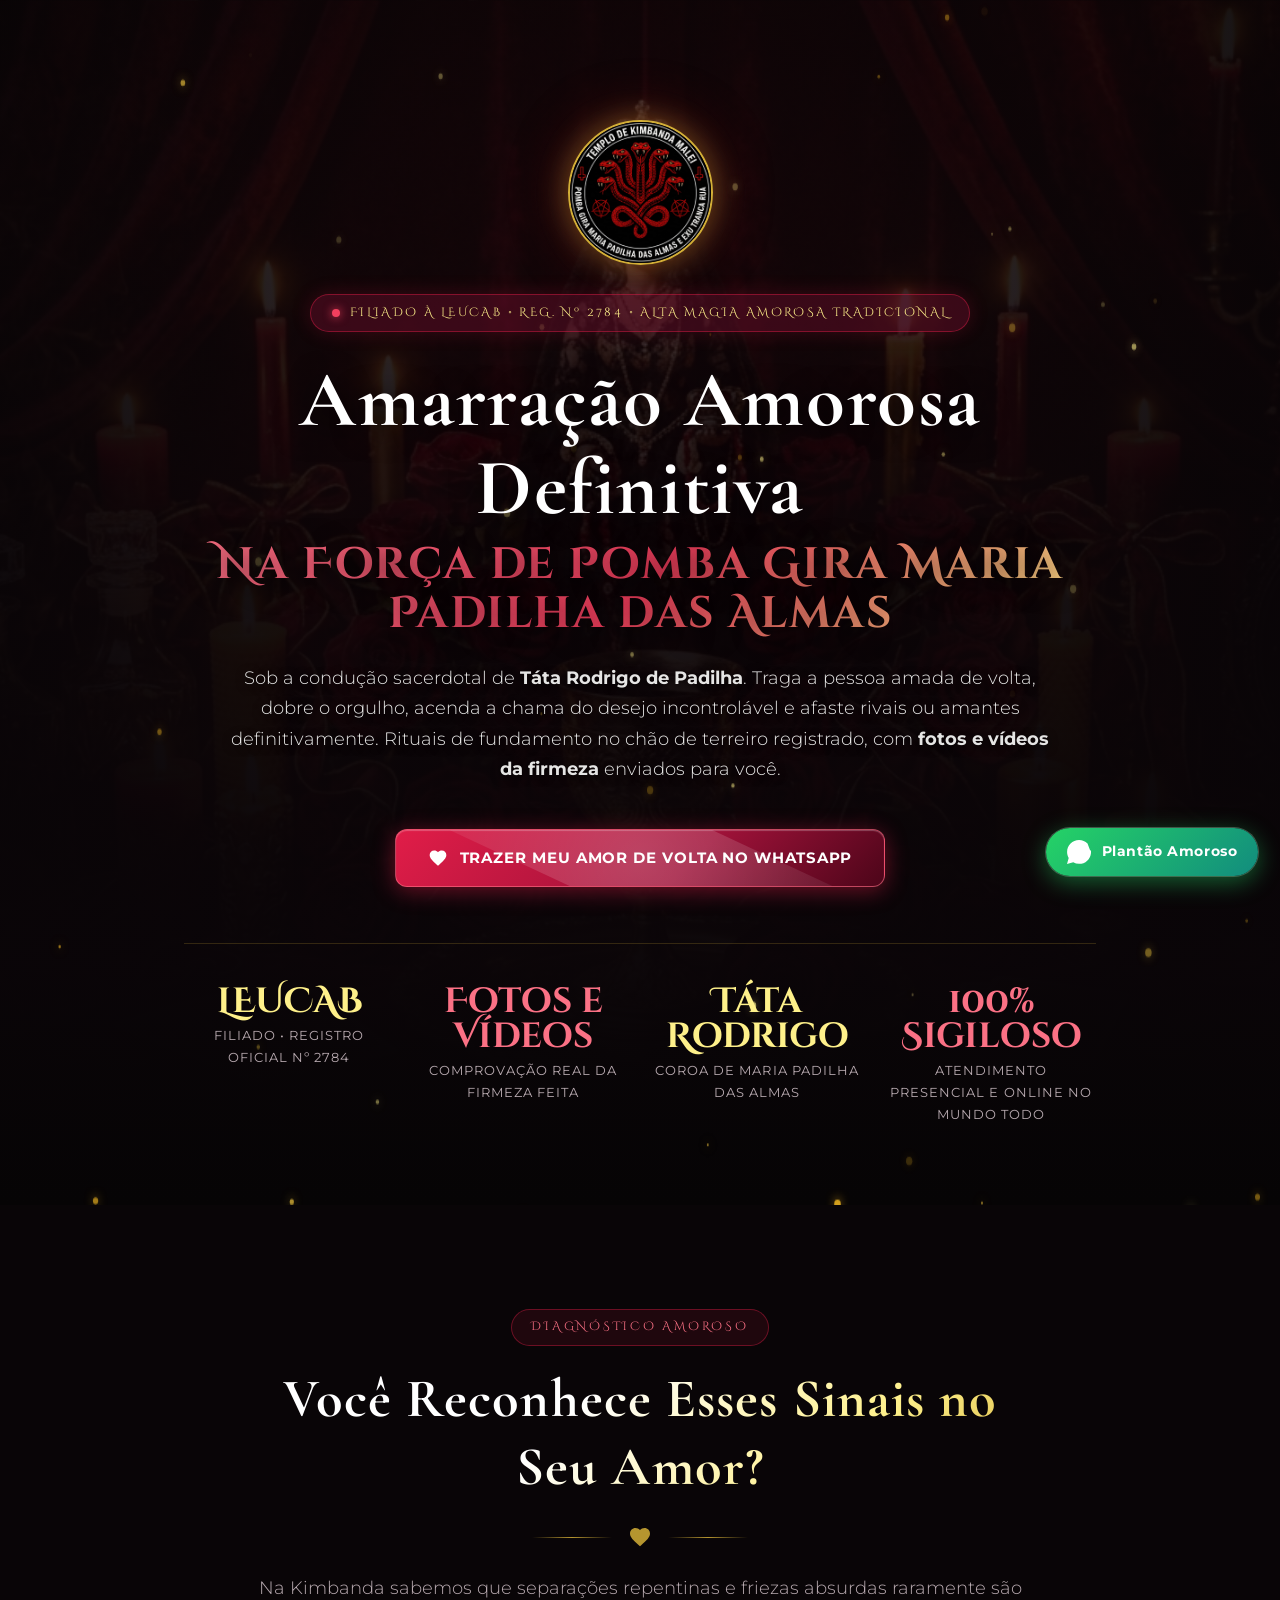
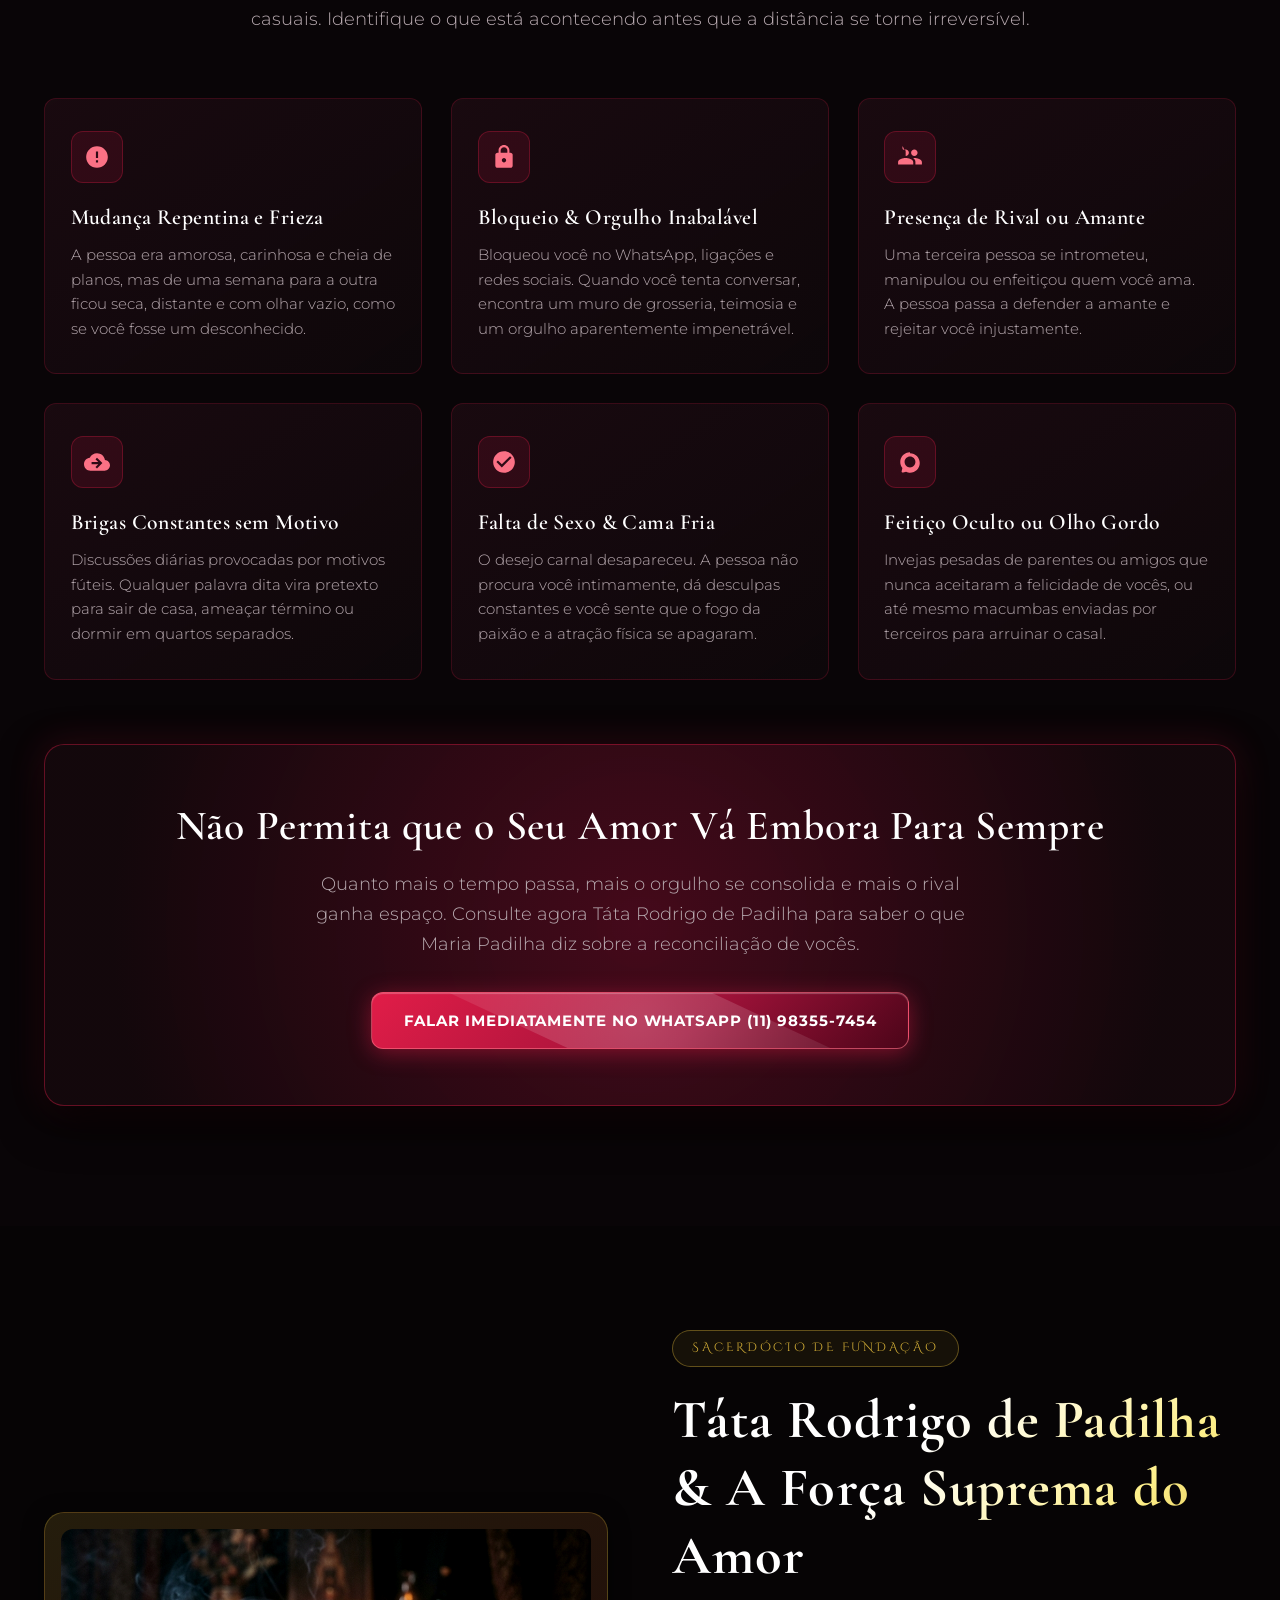
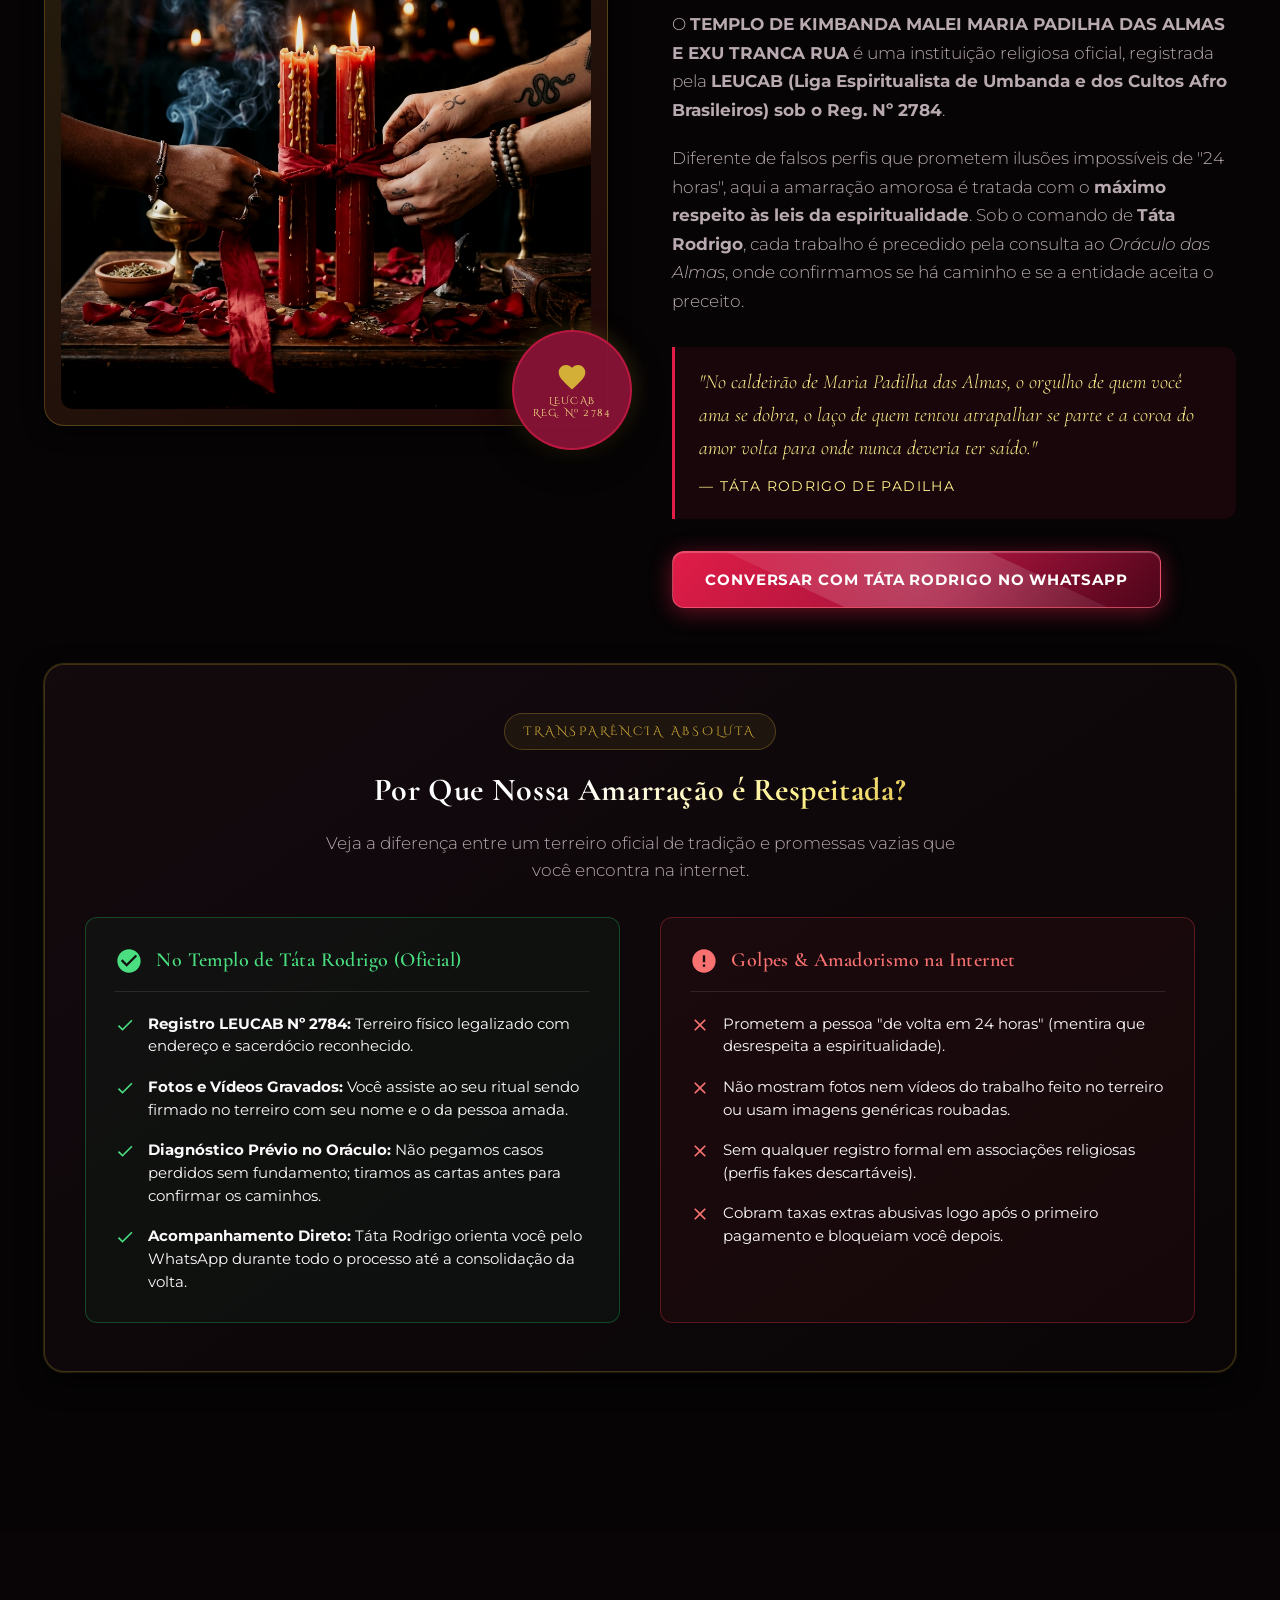
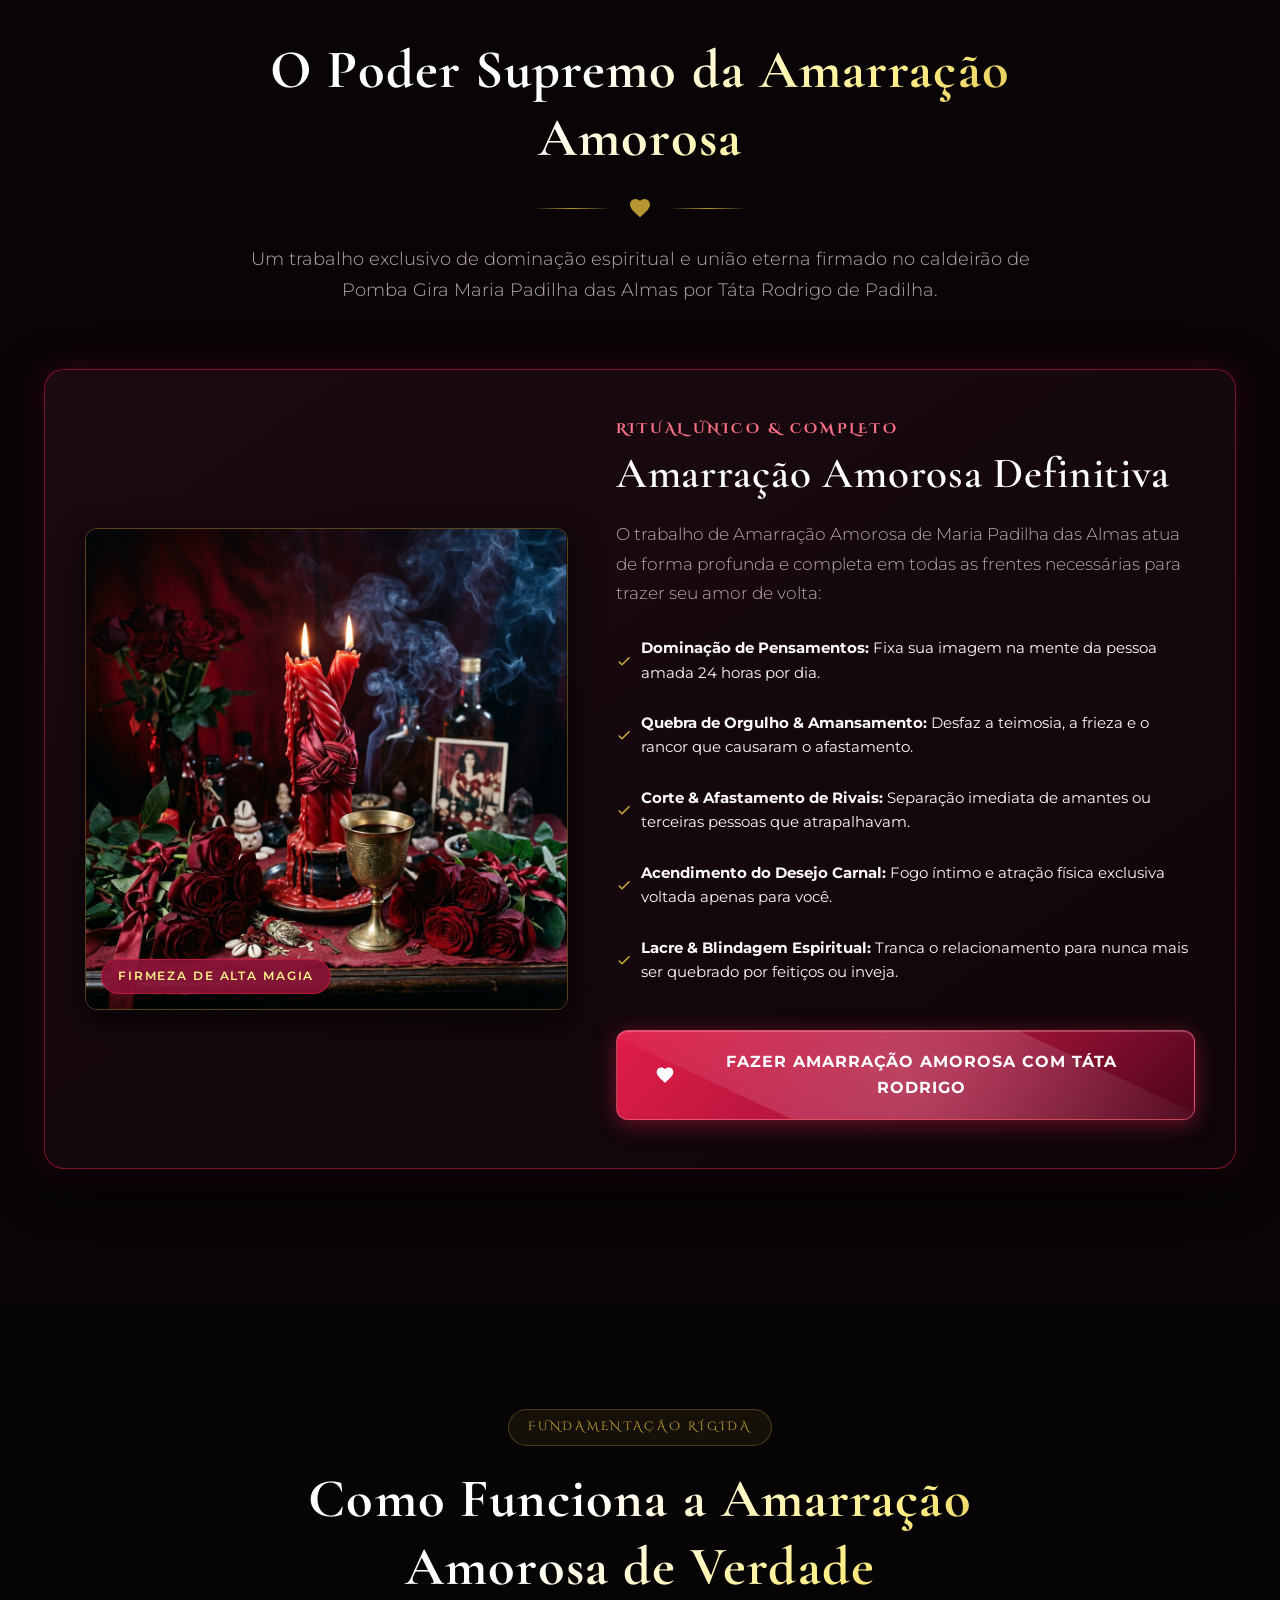
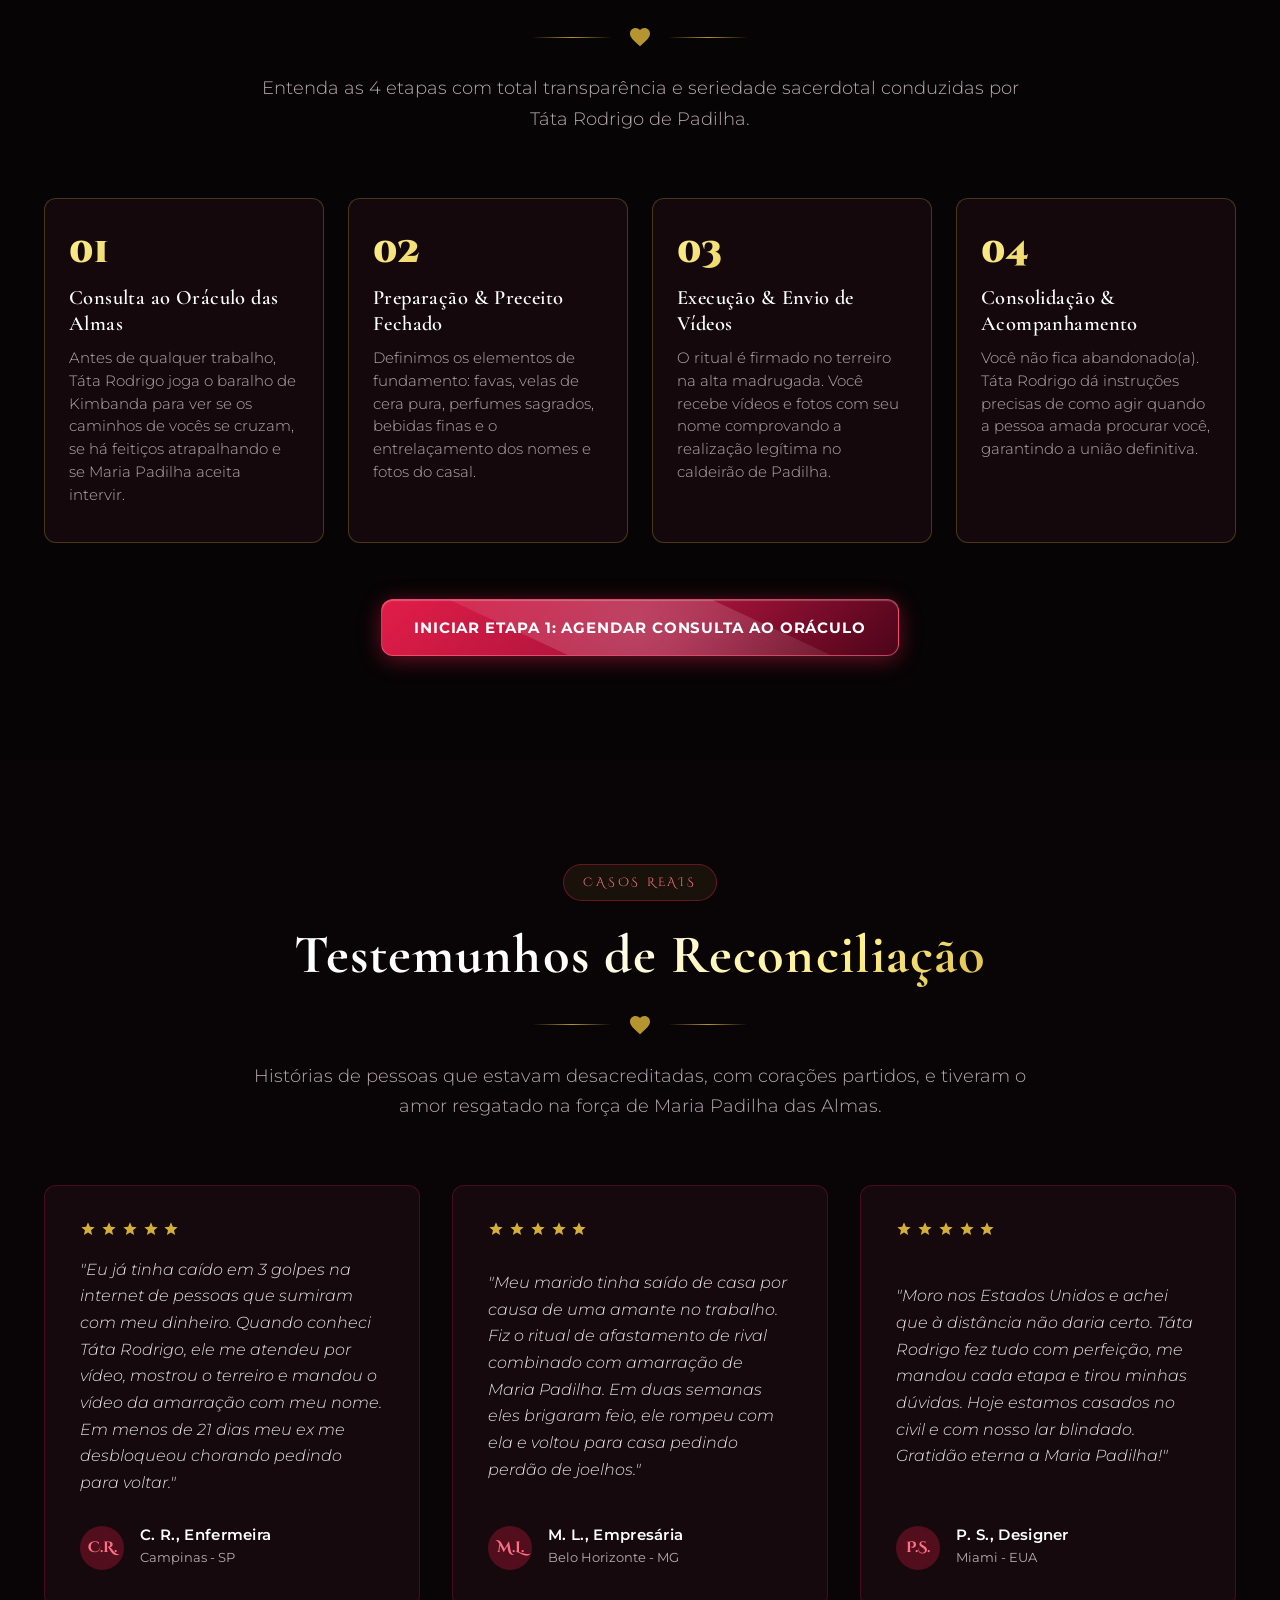
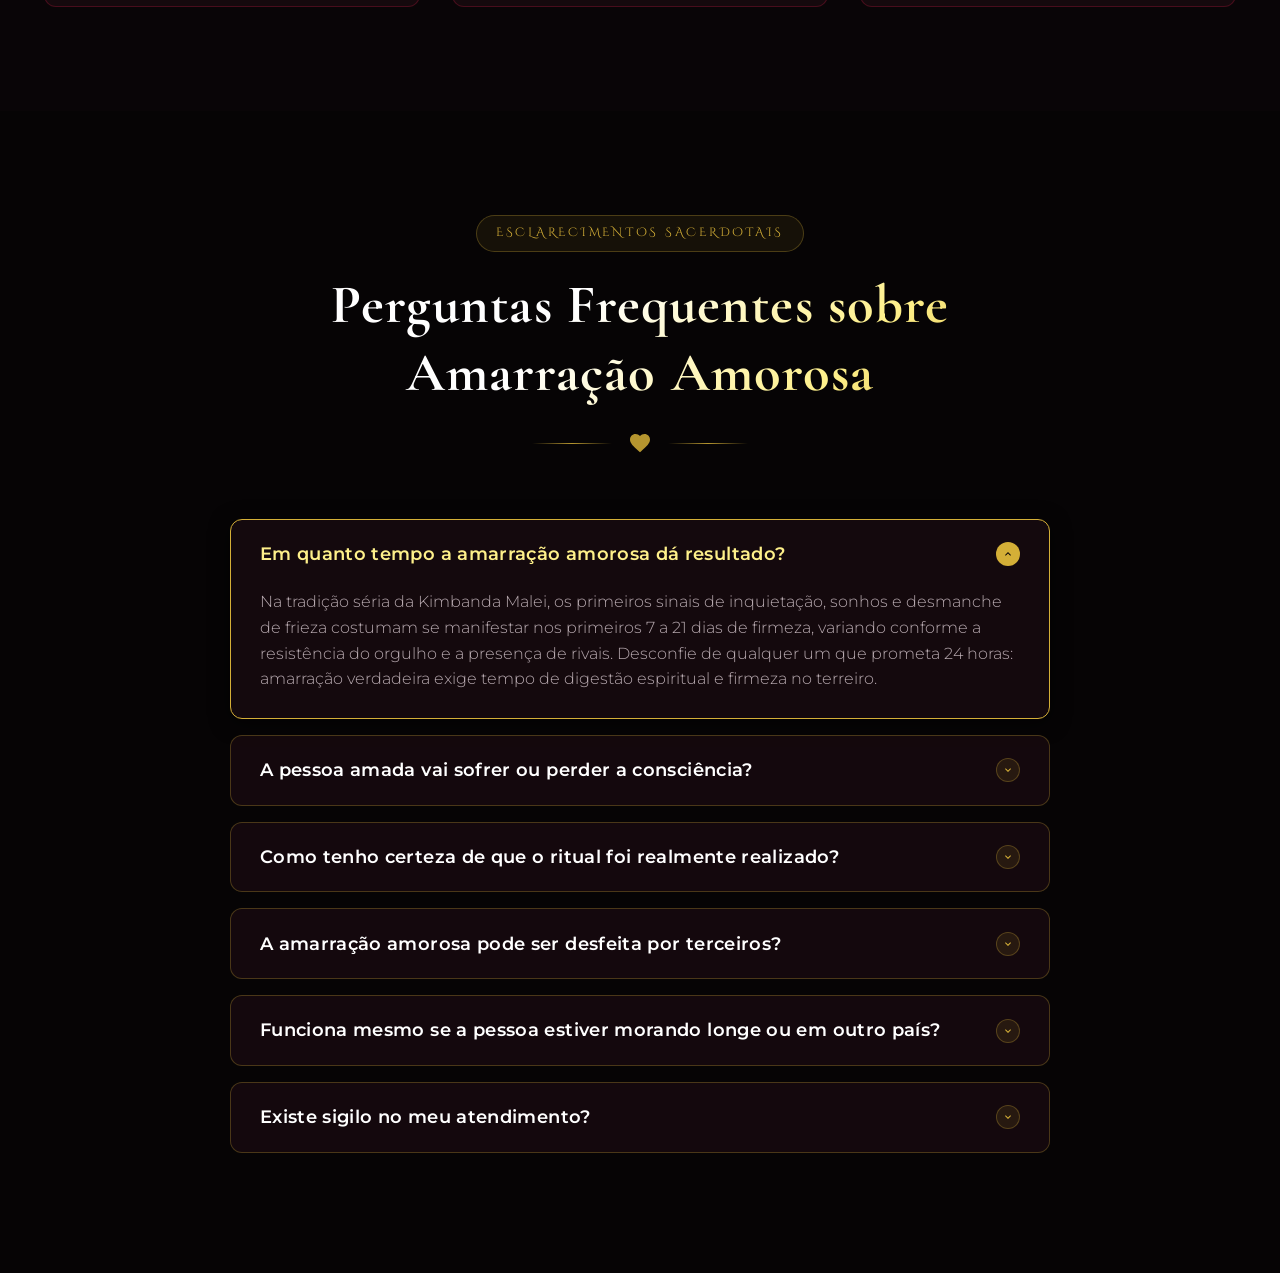
<file: amarracao.html>
<!DOCTYPE html>
<html lang="pt-BR">
<head>
  <!-- Google Tag Manager -->
  <script>(function(w,d,s,l,i){w[l]=w[l]||[];w[l].push({'gtm.start':
  new Date().getTime(),event:'gtm.js'});var f=d.getElementsByTagName(s)[0],
  j=d.createElement(s),dl=l!='dataLayer'?'&l='+l:'';j.async=true;j.src=
  'https://www.googletagmanager.com/gtm.js?id='+i+dl;f.parentNode.insertBefore(j,f);
  })(window,document,'script','dataLayer','GTM-NPFTF87J');</script>
  <!-- End Google Tag Manager -->
  
  <!-- Google tag (gtag.js) -->
  <script async src="https://www.googletagmanager.com/gtag/js?id=G-744Z447R4K"></script>
  <script>
    window.dataLayer = window.dataLayer || [];
    function gtag(){dataLayer.push(arguments);}
    gtag('js', new Date());
    gtag('config', 'G-744Z447R4K');
  </script>

  <meta charset="UTF-8">
  <meta name="viewport" content="width=device-width, initial-scale=1.0">
  <title>Amarração Amorosa Definitiva | Templo de Kimbanda Malei - Maria Padilha das Almas</title>
  
  <!-- SEO & OpenGraph -->
  <meta name="description" content="Amarração Amorosa Definitiva na força de Maria Padilha das Almas. Sacerdócio de Táta Rodrigo de Padilha. Traga a pessoa amada de volta, dobre o orgulho, afaste amantes e restaure a paixão. Filiado à LEUCAB Reg. 2784.">
  <meta name="keywords" content="amarracao amorosa, maria padilha das almas, tata rodrigo de padilha, adocamento amoroso, afastar rival, trazer amor de volta, kimbanda malei, leucab 2784, amarracao forte sp, uniao de casais">
  <meta property="og:title" content="Amarração Amorosa Definitiva | Maria Padilha das Almas - Táta Rodrigo">
  <meta property="og:description" content="Alta magia de Kimbanda para reconciliação amorosa, atração irresistível e afastamento de rivais. Consulta com Oráculo das Almas e envio de fotos e vídeos da firmeza. LEUCAB Reg. 2784.">
  <meta property="og:type" content="website">
  <meta property="og:url" content="https://templodekimbandamaleipadilha.com">
  <meta property="og:image" content="Logo.jpeg">
  
  <!-- Stylesheets -->
  <link rel="stylesheet" href="styles.css">
  <link rel="icon" type="image/jpeg" href="Logo.jpeg">
</head>
<body>
  <!-- Google Tag Manager (noscript) -->
  <noscript><iframe src="https://www.googletagmanager.com/ns.html?id=GTM-NPFTF87J"
  height="0" width="0" style="display:none;visibility:hidden"></iframe></noscript>
  <!-- End Google Tag Manager (noscript) -->



  <section class="hero-section" id="hero" style="background-image: radial-gradient(circle at 50% 20%, rgba(225, 29, 72, 0.18) 0%, rgba(6, 4, 5, 0.98) 75%), url('assets/images/amarracao_hero.jpg'); background-size: cover; background-position: center;">
    <div class="hero-overlay" style="background: linear-gradient(180deg, rgba(6,4,5,0.72) 0%, rgba(10,5,8,0.92) 80%, #060405 100%);"></div>
    <canvas id="ember-canvas"></canvas>

    <div class="container hero-content">
      <!-- Emblema Sagrado / Logo Oficial -->
      <div class="hero-logo-box">
        <img src="Logo.jpeg" alt="Logo Templo de Kimbanda Malei Maria Padilha das Almas e Exu Tranca Rua" class="hero-logo-img">
      </div>

      <div class="hero-love-badge">
        <span class="hero-love-badge-dot"></span>
        <span class="hero-love-badge-text">Filiado à LEUCAB • Reg. Nº 2784 • Alta Magia Amorosa Tradicional</span>
      </div>

      <h1 class="hero-title">
        Amarração Amorosa Definitiva
        <span style="background: linear-gradient(135deg, #fb7185 0%, #f43f5e 50%, var(--gold-light) 100%); -webkit-background-clip: text; -webkit-text-fill-color: transparent;">
          Na Força de Pomba Gira Maria Padilha das Almas
        </span>
      </h1>

      <p class="hero-description" style="max-width: 820px; font-size: 1.15rem;">
        Sob a condução sacerdotal de <strong>Táta Rodrigo de Padilha</strong>. Traga a pessoa amada de volta, 
        dobre o orgulho, acenda a chama do desejo incontrolável e afaste rivais ou amantes definitivamente. 
        Rituais de fundamento no chão de terreiro registrado, com <strong>fotos e vídeos da firmeza</strong> enviados para você.
      </p>

      <div class="hero-actions">
        <a href="https://wa.me/5511983557454?text=Ol%C3%A1%20T%C3%A1ta%20Rodrigo%2C%20quero%20falar%20urgente%20sobre%20meu%20caso%20amoroso%20para%20fazer%20Amarra%C3%A7%C3%A3o." target="_blank" rel="noopener noreferrer" class="btn btn-love">
          <svg class="btn-icon" viewBox="0 0 24 24" fill="currentColor">
            <path d="M12 21.35l-1.45-1.32C5.4 15.36 2 12.28 2 8.5 2 5.42 4.42 3 7.5 3c1.74 0 3.41.81 4.5 2.09C13.09 3.81 14.76 3 16.5 3 19.58 3 22 5.42 22 8.5c0 3.78-3.4 6.86-8.55 11.54L12 21.35z"/>
          </svg>
          Trazer Meu Amor de Volta no WhatsApp
        </a>
      </div>

      <!-- Barra de Autoridade & Registro Oficial -->
      <div class="hero-trust-bar">
        <div class="trust-item">
          <span class="trust-number" style="color: var(--gold-light);">LEUCAB</span>
          <span class="trust-label">Filiado • Registro Oficial Nº 2784</span>
        </div>
        <div class="trust-item">
          <span class="trust-number" style="color: #fb7185;">Fotos e Vídeos</span>
          <span class="trust-label">Comprovação Real da Firmeza Feita</span>
        </div>
        <div class="trust-item">
          <span class="trust-number" style="color: var(--gold-light);">Táta Rodrigo</span>
          <span class="trust-label">Coroa de Maria Padilha das Almas</span>
        </div>
        <div class="trust-item">
          <span class="trust-number" style="color: #fb7185;">100% Sigiloso</span>
          <span class="trust-label">Atendimento Presencial e Online no Mundo Todo</span>
        </div>
      </div>
    </div>
  </section>

  <!-- ========================================================================
       SEÇÃO: SINAIS DE INTERVENÇÃO / POR QUE O AMOR SE AFASTOU
       ======================================================================== -->
  <section class="section" id="sinais" style="background: #090507;">
    <div class="container">
      <div class="section-header">
        <span class="section-tag" style="border-color: rgba(225, 29, 72, 0.4); color: #fb7185; background: rgba(225, 29, 72, 0.1);">Diagnóstico Amoroso</span>
        <h2 class="section-title">Você Reconhece Esses Sinais no Seu Amor?</h2>
        <div class="sacred-divider">
          <svg viewBox="0 0 24 24"><path d="M12 21.35l-1.45-1.32C5.4 15.36 2 12.28 2 8.5 2 5.42 4.42 3 7.5 3c1.74 0 3.41.81 4.5 2.09C13.09 3.81 14.76 3 16.5 3 19.58 3 22 5.42 22 8.5c0 3.78-3.4 6.86-8.55 11.54L12 21.35z"/></svg>
        </div>
        <p class="section-subtitle">
          Na Kimbanda sabemos que separações repentinas e friezas absurdas raramente são casuais. 
          Identifique o que está acontecendo antes que a distância se torne irreversível.
        </p>
      </div>

      <div class="signals-grid">
        <div class="signal-card">
          <div class="signal-icon-box">
            <svg viewBox="0 0 24 24"><path d="M12 2C6.48 2 2 6.48 2 12s4.48 10 10 10 10-4.48 10-10S17.52 2 12 2zm1 15h-2v-2h2v2zm0-4h-2V7h2v6z"/></svg>
          </div>
          <h3 class="signal-title">Mudança Repentina e Frieza</h3>
          <p class="signal-desc">
            A pessoa era amorosa, carinhosa e cheia de planos, mas de uma semana para a outra ficou seca, distante e com olhar vazio, como se você fosse um desconhecido.
          </p>
        </div>

        <div class="signal-card">
          <div class="signal-icon-box">
            <svg viewBox="0 0 24 24"><path d="M18 8h-1V6c0-2.76-2.24-5-5-5S7 3.24 7 6v2H6c-1.1 0-2 .9-2 2v10c0 1.1.9 2 2 2h12c1.1 0 2-.9 2-2V10c0-1.1-.9-2-2-2zm-6 9c-1.1 0-2-.9-2-2s.9-2 2-2 2 .9 2 2-.9 2-2 2zm3.1-9H8.9V6c0-1.71 1.39-3.1 3.1-3.1 1.71 0 3.1 1.39 3.1 3.1v2z"/></svg>
          </div>
          <h3 class="signal-title">Bloqueio & Orgulho Inabalável</h3>
          <p class="signal-desc">
            Bloqueou você no WhatsApp, ligações e redes sociais. Quando você tenta conversar, encontra um muro de grosseria, teimosia e um orgulho aparentemente impenetrável.
          </p>
        </div>

        <div class="signal-card">
          <div class="signal-icon-box">
            <svg viewBox="0 0 24 24"><path d="M16 11c1.66 0 2.99-1.34 2.99-3S17.66 5 16 5c-1.66 0-3 1.34-3 3s1.34 3 3 3zm-8 0c1.66 0 2.99-1.34 2.99-3S9.66 5 8 5C6.34 5 5 6.34 5 3s1.34 3 3 3zm0 2c-2.33 0-7 1.17-7 3.5V19h14v-2.5c0-2.33-4.67-3.5-7-3.5zm8 0c-.29 0-.62.02-.97.05 1.16.84 1.97 1.97 1.97 3.45V19h6v-2.5c0-2.33-4.67-3.5-7-3.5z"/></svg>
          </div>
          <h3 class="signal-title">Presença de Rival ou Amante</h3>
          <p class="signal-desc">
            Uma terceira pessoa se intrometeu, manipulou ou enfeitiçou quem você ama. A pessoa passa a defender a amante e rejeitar você injustamente.
          </p>
        </div>

        <div class="signal-card">
          <div class="signal-icon-box">
            <svg viewBox="0 0 24 24"><path d="M19.35 10.04C18.67 6.59 15.64 4 12 4 9.11 4 6.6 5.64 5.35 8.04 2.34 8.36 0 10.91 0 14c0 3.31 2.69 6 6 6h13c2.76 0 5-2.24 5-5 0-2.64-2.05-4.78-4.65-4.96zM17 13l-5 5-1.41-1.41L13.17 14H7v-2h6.17l-2.58-2.59L12 8l5 5z"/></svg>
          </div>
          <h3 class="signal-title">Brigas Constantes sem Motivo</h3>
          <p class="signal-desc">
            Discussões diárias provocadas por motivos fúteis. Qualquer palavra dita vira pretexto para sair de casa, ameaçar término ou dormir em quartos separados.
          </p>
        </div>

        <div class="signal-card">
          <div class="signal-icon-box">
            <svg viewBox="0 0 24 24"><path d="M12 2C6.48 2 2 6.48 2 12s4.48 10 10 10 10-4.48 10-10S17.52 2 12 2zm-2 15l-5-5 1.41-1.41L10 14.17l7.59-7.59L19 8l-9 9z"/></svg>
          </div>
          <h3 class="signal-title">Falta de Sexo & Cama Fria</h3>
          <p class="signal-desc">
            O desejo carnal desapareceu. A pessoa não procura você intimamente, dá desculpas constantes e você sente que o fogo da paixão e a atração física se apagaram.
          </p>
        </div>

        <div class="signal-card">
          <div class="signal-icon-box">
            <svg viewBox="0 0 24 24"><path d="M12 3c-4.97 0-9 4.03-9 9 0 2.12.74 4.07 1.97 5.61L4.35 20.3a1 1 0 0 0 1.35 1.35l2.69-.62C9.93 21.66 10.95 22 12 22c4.97 0 9-4.03 9-9s-4.03-9-9-9zm0 14c-2.76 0-5-2.24-5-5s2.24-5 5-5 5 2.24 5 5-2.24 5-5 5z"/></svg>
          </div>
          <h3 class="signal-title">Feitiço Oculto ou Olho Gordo</h3>
          <p class="signal-desc">
            Invejas pesadas de parentes ou amigos que nunca aceitaram a felicidade de vocês, ou até mesmo macumbas enviadas por terceiros para arruinar o casal.
          </p>
        </div>
      </div>

      <div class="love-callout-banner">
        <h3 class="love-callout-title">Não Permita que o Seu Amor Vá Embora Para Sempre</h3>
        <p class="love-callout-text">
          Quanto mais o tempo passa, mais o orgulho se consolida e mais o rival ganha espaço. 
          Consulte agora Táta Rodrigo de Padilha para saber o que Maria Padilha diz sobre a reconciliação de vocês.
        </p>
        <a href="https://wa.me/5511983557454?text=Ol%C3%A1%20T%C3%A1ta%20Rodrigo%2C%20identifiquei%20esses%20sinais%20no%20meu%20relacionamento%20e%20preciso%20de%20ajuda." target="_blank" rel="noopener noreferrer" class="btn btn-love">
          Falar Imediatamente no WhatsApp (11) 98355-7454
        </a>
      </div>
    </div>
  </section>

  <!-- ========================================================================
       SOBRE O SACERDOTE & A VERDADE DA KIMBANDA MALEI
       ======================================================================== -->
  <section class="section" id="sobre">
    <div class="container">
      <div class="about-grid">
        <div class="about-visual">
          <img src="assets/images/amarracao_ritual.jpg" alt="Ritual sagrado de união e amarração amorosa com Maria Padilha" class="about-image">
          <div class="about-seal" style="background: rgba(136, 19, 55, 0.95); border-color: rgba(225, 29, 72, 0.6);">
            <svg viewBox="0 0 24 24" fill="currentColor">
              <path d="M12 21.35l-1.45-1.32C5.4 15.36 2 12.28 2 8.5 2 5.42 4.42 3 7.5 3c1.74 0 3.41.81 4.5 2.09C13.09 3.81 14.76 3 16.5 3 19.58 3 22 5.42 22 8.5c0 3.78-3.4 6.86-8.55 11.54L12 21.35z"/>
            </svg>
            <span style="color: var(--gold-light);">LEUCAB<br>REG. Nº 2784</span>
          </div>
        </div>

        <div class="about-content">
          <span class="section-tag" style="border-color: rgba(212, 175, 55, 0.4);">Sacerdócio de Fundação</span>
          <h2 class="section-title" style="text-align: left;">Táta Rodrigo de Padilha & A Força Suprema do Amor</h2>
          <p>
            O <strong>TEMPLO DE KIMBANDA MALEI MARIA PADILHA DAS ALMAS E EXU TRANCA RUA</strong> é uma instituição religiosa oficial, registrada pela <strong>LEUCAB (Liga Espiritualista de Umbanda e dos Cultos Afro Brasileiros) sob o Reg. Nº 2784</strong>.
          </p>
          <p>
            Diferente de falsos perfis que prometem ilusões impossíveis de "24 horas", aqui a amarração amorosa é tratada com o <strong>máximo respeito às leis da espiritualidade</strong>. Sob o comando de <strong>Táta Rodrigo</strong>, cada trabalho é precedido pela consulta ao <em>Oráculo das Almas</em>, onde confirmamos se há caminho e se a entidade aceita o preceito.
          </p>

          <div class="quote-box" style="border-left-color: #e11d48; background: rgba(225, 29, 72, 0.08);">
            <p>"No caldeirão de Maria Padilha das Almas, o orgulho de quem você ama se dobra, o laço de quem tentou atrapalhar se parte e a coroa do amor volta para onde nunca deveria ter saído."</p>
            <cite style="color: var(--gold-light);">— Táta Rodrigo de Padilha</cite>
          </div>

          <div style="display: flex; gap: 1rem; flex-wrap: wrap;">
            <a href="https://wa.me/5511983557454?text=Ol%C3%A1%20T%C3%A1ta%20Rodrigo%2C%20quero%20conversar%20sobre%20meu%20caso%20de%20Amarra%C3%A7%C3%A3o%20Amorosa." target="_blank" rel="noopener noreferrer" class="btn btn-love">
              Conversar com Táta Rodrigo no WhatsApp
            </a>
          </div>
        </div>
      </div>

      <!-- Tabela Comparativa de Verdade e Transparência -->
      <div class="truth-box">
        <div style="text-align: center; max-width: 650px; margin: 0 auto 1.5rem auto;">
          <span class="section-tag" style="color: var(--gold-primary);">Transparência Absoluta</span>
          <h3 class="section-title" style="font-size: 2rem;">Por Que Nossa Amarração é Respeitada?</h3>
          <p style="color: var(--text-muted);">Veja a diferença entre um terreiro oficial de tradição e promessas vazias que você encontra na internet.</p>
        </div>

        <div class="truth-grid">
          <div class="truth-col truth-col-positive">
            <div class="truth-col-header">
              <svg width="28" height="28" viewBox="0 0 24 24" fill="#4ade80"><path d="M12 2C6.48 2 2 6.48 2 12s4.48 10 10 10 10-4.48 10-10S17.52 2 12 2zm-2 15l-5-5 1.41-1.41L10 14.17l7.59-7.59L19 8l-9 9z"/></svg>
              <h4 style="color: #4ade80;">No Templo de Táta Rodrigo (Oficial)</h4>
            </div>
            <ul class="truth-list">
              <li>
                <svg viewBox="0 0 24 24"><path d="M9 16.17L4.83 12l-1.42 1.41L9 19 21 7l-1.41-1.41z"/></svg>
                <span><strong>Registro LEUCAB Nº 2784:</strong> Terreiro físico legalizado com endereço e sacerdócio reconhecido.</span>
              </li>
              <li>
                <svg viewBox="0 0 24 24"><path d="M9 16.17L4.83 12l-1.42 1.41L9 19 21 7l-1.41-1.41z"/></svg>
                <span><strong>Fotos e Vídeos Gravados:</strong> Você assiste ao seu ritual sendo firmado no terreiro com seu nome e o da pessoa amada.</span>
              </li>
              <li>
                <svg viewBox="0 0 24 24"><path d="M9 16.17L4.83 12l-1.42 1.41L9 19 21 7l-1.41-1.41z"/></svg>
                <span><strong>Diagnóstico Prévio no Oráculo:</strong> Não pegamos casos perdidos sem fundamento; tiramos as cartas antes para confirmar os caminhos.</span>
              </li>
              <li>
                <svg viewBox="0 0 24 24"><path d="M9 16.17L4.83 12l-1.42 1.41L9 19 21 7l-1.41-1.41z"/></svg>
                <span><strong>Acompanhamento Direto:</strong> Táta Rodrigo orienta você pelo WhatsApp durante todo o processo até a consolidação da volta.</span>
              </li>
            </ul>
          </div>

          <div class="truth-col truth-col-negative">
            <div class="truth-col-header">
              <svg width="28" height="28" viewBox="0 0 24 24" fill="#f87171"><path d="M12 2C6.48 2 2 6.48 2 12s4.48 10 10 10 10-4.48 10-10S17.52 2 12 2zm1 15h-2v-2h2v2zm0-4h-2V7h2v6z"/></svg>
              <h4 style="color: #f87171;">Golpes & Amadorismo na Internet</h4>
            </div>
            <ul class="truth-list">
              <li>
                <svg viewBox="0 0 24 24"><path d="M19 6.41L17.59 5 12 10.59 6.41 5 5 6.41 10.59 12 5 17.59 6.41 19 12 13.41 17.59 19 19 17.59 13.41 12z"/></svg>
                <span>Prometem a pessoa "de volta em 24 horas" (mentira que desrespeita a espiritualidade).</span>
              </li>
              <li>
                <svg viewBox="0 0 24 24"><path d="M19 6.41L17.59 5 12 10.59 6.41 5 5 6.41 10.59 12 5 17.59 6.41 19 12 13.41 17.59 19 19 17.59 13.41 12z"/></svg>
                <span>Não mostram fotos nem vídeos do trabalho feito no terreiro ou usam imagens genéricas roubadas.</span>
              </li>
              <li>
                <svg viewBox="0 0 24 24"><path d="M19 6.41L17.59 5 12 10.59 6.41 5 5 6.41 10.59 12 5 17.59 6.41 19 12 13.41 17.59 19 19 17.59 13.41 12z"/></svg>
                <span>Sem qualquer registro formal em associações religiosas (perfis fakes descartáveis).</span>
              </li>
              <li>
                <svg viewBox="0 0 24 24"><path d="M19 6.41L17.59 5 12 10.59 6.41 5 5 6.41 10.59 12 5 17.59 6.41 19 12 13.41 17.59 19 19 17.59 13.41 12z"/></svg>
                <span>Cobram taxas extras abusivas logo após o primeiro pagamento e bloqueiam você depois.</span>
              </li>
            </ul>
          </div>
        </div>
      </div>
    </div>
  </section>

  <!-- ========================================================================
       SEÇÃO: O TRABALHO DE AMARRAÇÃO AMOROSA DEFINITIVA
       ======================================================================== -->
  <section class="section" id="rituais" style="background: #090507;">
    <div class="container">
      <div class="section-header">
        <h2 class="section-title">O Poder Supremo da Amarração Amorosa</h2>
        <div class="sacred-divider">
          <svg viewBox="0 0 24 24"><path d="M12 21.35l-1.45-1.32C5.4 15.36 2 12.28 2 8.5 2 5.42 4.42 3 7.5 3c1.74 0 3.41.81 4.5 2.09C13.09 3.81 14.76 3 16.5 3 19.58 3 22 5.42 22 8.5c0 3.78-3.4 6.86-8.55 11.54L12 21.35z"/></svg>
        </div>
        <p class="section-subtitle">
          Um trabalho exclusivo de dominação espiritual e união eterna firmado no caldeirão de Pomba Gira Maria Padilha das Almas por Táta Rodrigo de Padilha.
        </p>
      </div>

      <!-- Card Principal de Amarração Amorosa de Alta Magia -->
      <div style="background: linear-gradient(145deg, rgba(30, 11, 18, 0.95) 0%, rgba(14, 6, 10, 0.98) 100%); border: 1.5px solid rgba(225, 29, 72, 0.5); border-radius: var(--radius-lg); padding: 3rem 2.5rem; box-shadow: 0 15px 50px rgba(0,0,0,0.9), 0 0 30px rgba(225, 29, 72, 0.25); margin-bottom: 2rem;">
        <div style="display: grid; grid-template-columns: 1fr 1.2fr; gap: 3rem; align-items: center;">
          <div style="position: relative; border-radius: var(--radius-md); overflow: hidden; border: 1px solid rgba(212, 175, 55, 0.35); box-shadow: 0 10px 30px rgba(0,0,0,0.8);">
            <img src="assets/images/amarracao_destaque.jpg" alt="Altar sagrado de Amarração Amorosa de Maria Padilha" style="width: 100%; height: 100%; object-fit: cover; display: block;">
            <div style="position: absolute; bottom: 15px; left: 15px; background: rgba(136, 19, 55, 0.92); border: 1px solid rgba(225, 29, 72, 0.6); padding: 0.4rem 1rem; border-radius: var(--radius-full); font-size: 0.78rem; color: var(--gold-light); font-weight: 600; text-transform: uppercase; letter-spacing: 0.15em;">
              Firmeza de Alta Magia
            </div>
          </div>

          <div>
            <span class="service-category" style="color: #fb7185; font-size: 0.85rem; letter-spacing: 0.2em; text-transform: uppercase; font-family: var(--font-display); margin-bottom: 0.5rem; display: block;">
              Ritual Único & Completo
            </span>
            <h3 style="font-size: clamp(2rem, 3.5vw, 2.7rem); color: #ffffff; margin-bottom: 1.2rem; line-height: 1.2;">
              Amarração Amorosa Definitiva
            </h3>
            <p style="font-size: 1.08rem; color: var(--text-muted); line-height: 1.7; margin-bottom: 1.8rem;">
              O trabalho de Amarração Amorosa de Maria Padilha das Almas atua de forma profunda e completa em todas as frentes necessárias para trazer seu amor de volta:
            </p>

            <ul class="service-features" style="display: grid; grid-template-columns: 1fr; gap: 1rem; margin-bottom: 2.2rem;">
              <li>
                <svg viewBox="0 0 24 24"><path d="M9 16.17L4.83 12l-1.42 1.41L9 19 21 7l-1.41-1.41z"/></svg>
                <span><strong>Dominação de Pensamentos:</strong> Fixa sua imagem na mente da pessoa amada 24 horas por dia.</span>
              </li>
              <li>
                <svg viewBox="0 0 24 24"><path d="M9 16.17L4.83 12l-1.42 1.41L9 19 21 7l-1.41-1.41z"/></svg>
                <span><strong>Quebra de Orgulho & Amansamento:</strong> Desfaz a teimosia, a frieza e o rancor que causaram o afastamento.</span>
              </li>
              <li>
                <svg viewBox="0 0 24 24"><path d="M9 16.17L4.83 12l-1.42 1.41L9 19 21 7l-1.41-1.41z"/></svg>
                <span><strong>Corte & Afastamento de Rivais:</strong> Separação imediata de amantes ou terceiras pessoas que atrapalhavam.</span>
              </li>
              <li>
                <svg viewBox="0 0 24 24"><path d="M9 16.17L4.83 12l-1.42 1.41L9 19 21 7l-1.41-1.41z"/></svg>
                <span><strong>Acendimento do Desejo Carnal:</strong> Fogo íntimo e atração física exclusiva voltada apenas para você.</span>
              </li>
              <li>
                <svg viewBox="0 0 24 24"><path d="M9 16.17L4.83 12l-1.42 1.41L9 19 21 7l-1.41-1.41z"/></svg>
                <span><strong>Lacre & Blindagem Espiritual:</strong> Tranca o relacionamento para nunca mais ser quebrado por feitiços ou inveja.</span>
              </li>
            </ul>

            <div style="display: flex; gap: 1.2rem; flex-wrap: wrap;">
              <a href="https://wa.me/5511983557454?text=Ol%C3%A1%20T%C3%A1ta%20Rodrigo%2C%20quero%20fazer%20a%20Amarra%C3%A7%C3%A3o%20Amorosa%20Definitiva." target="_blank" rel="noopener noreferrer" class="btn btn-love" style="padding: 1.1rem 2.4rem; font-size: 1rem;">
                <svg class="btn-icon" viewBox="0 0 24 24" fill="currentColor">
                  <path d="M12 21.35l-1.45-1.32C5.4 15.36 2 12.28 2 8.5 2 5.42 4.42 3 7.5 3c1.74 0 3.41.81 4.5 2.09C13.09 3.81 14.76 3 16.5 3 19.58 3 22 5.42 22 8.5c0 3.78-3.4 6.86-8.55 11.54L12 21.35z"/>
                </svg>
                Fazer Amarração Amorosa com Táta Rodrigo
              </a>
            </div>
          </div>
        </div>
      </div>
    </div>
  </section>

  <!-- ========================================================================
       SEÇÃO: COMO FUNCIONA O PROCESSO PASSO A PASSO
       ======================================================================== -->
  <section class="section" id="como-funciona">
    <div class="container">
      <div class="section-header">
        <span class="section-tag">Fundamentação Rígida</span>
        <h2 class="section-title">Como Funciona a Amarração Amorosa de Verdade</h2>
        <div class="sacred-divider">
          <svg viewBox="0 0 24 24"><path d="M12 21.35l-1.45-1.32C5.4 15.36 2 12.28 2 8.5 2 5.42 4.42 3 7.5 3c1.74 0 3.41.81 4.5 2.09C13.09 3.81 14.76 3 16.5 3 19.58 3 22 5.42 22 8.5c0 3.78-3.4 6.86-8.55 11.54L12 21.35z"/></svg>
        </div>
        <p class="section-subtitle">
          Entenda as 4 etapas com total transparência e seriedade sacerdotal conduzidas por Táta Rodrigo de Padilha.
        </p>
      </div>

      <div class="love-steps-grid">
        <div class="love-step-card">
          <span class="love-step-num">01</span>
          <h3 class="love-step-title">Consulta ao Oráculo das Almas</h3>
          <p class="love-step-desc">
            Antes de qualquer trabalho, Táta Rodrigo joga o baralho de Kimbanda para ver se os caminhos de vocês se cruzam, se há feitiços atrapalhando e se Maria Padilha aceita intervir.
          </p>
        </div>

        <div class="love-step-card">
          <span class="love-step-num">02</span>
          <h3 class="love-step-title">Preparação & Preceito Fechado</h3>
          <p class="love-step-desc">
            Definimos os elementos de fundamento: favas, velas de cera pura, perfumes sagrados, bebidas finas e o entrelaçamento dos nomes e fotos do casal.
          </p>
        </div>

        <div class="love-step-card">
          <span class="love-step-num">03</span>
          <h3 class="love-step-title">Execução & Envio de Vídeos</h3>
          <p class="love-step-desc">
            O ritual é firmado no terreiro na alta madrugada. Você recebe vídeos e fotos com seu nome comprovando a realização legítima no caldeirão de Padilha.
          </p>
        </div>

        <div class="love-step-card">
          <span class="love-step-num">04</span>
          <h3 class="love-step-title">Consolidação & Acompanhamento</h3>
          <p class="love-step-desc">
            Você não fica abandonado(a). Táta Rodrigo dá instruções precisas de como agir quando a pessoa amada procurar você, garantindo a união definitiva.
          </p>
        </div>
      </div>

      <div style="text-align: center; margin-top: 3.5rem;">
        <a href="https://wa.me/5511983557454?text=Ol%C3%A1%20T%C3%A1ta%20Rodrigo%2C%20quero%20iniciar%20a%20etapa%201%20e%20fazer%20a%20consulta%20ao%20Or%C3%A1culo." target="_blank" rel="noopener noreferrer" class="btn btn-love">
          Iniciar Etapa 1: Agendar Consulta ao Oráculo
        </a>
      </div>
    </div>
  </section>





  <!-- ========================================================================
       SEÇÃO: DEPOIMENTOS DE CASAIS RECONCILIADOS
       ======================================================================== -->
  <section class="section" id="depoimentos" style="background: #090507;">
    <div class="container">
      <div class="section-header">
        <span class="section-tag" style="border-color: rgba(225, 29, 72, 0.4); color: #fb7185;">Casos Reais</span>
        <h2 class="section-title">Testemunhos de Reconciliação</h2>
        <div class="sacred-divider">
          <svg viewBox="0 0 24 24"><path d="M12 21.35l-1.45-1.32C5.4 15.36 2 12.28 2 8.5 2 5.42 4.42 3 7.5 3c1.74 0 3.41.81 4.5 2.09C13.09 3.81 14.76 3 16.5 3 19.58 3 22 5.42 22 8.5c0 3.78-3.4 6.86-8.55 11.54L12 21.35z"/></svg>
        </div>
        <p class="section-subtitle">
          Histórias de pessoas que estavam desacreditadas, com corações partidos, e tiveram o amor resgatado na força de Maria Padilha das Almas.
        </p>
      </div>

      <div class="testimonials-grid">
        <div class="testimonial-card" style="border-color: rgba(225, 29, 72, 0.25);">
          <div class="quote-stars" style="color: #fb7185;">
            <svg viewBox="0 0 24 24"><path d="M12 17.27L18.18 21l-1.64-7.03L22 9.24l-7.19-.61L12 2 9.19 8.63 2 9.24l5.46 4.73L5.82 21z"/></svg>
            <svg viewBox="0 0 24 24"><path d="M12 17.27L18.18 21l-1.64-7.03L22 9.24l-7.19-.61L12 2 9.19 8.63 2 9.24l5.46 4.73L5.82 21z"/></svg>
            <svg viewBox="0 0 24 24"><path d="M12 17.27L18.18 21l-1.64-7.03L22 9.24l-7.19-.61L12 2 9.19 8.63 2 9.24l5.46 4.73L5.82 21z"/></svg>
            <svg viewBox="0 0 24 24"><path d="M12 17.27L18.18 21l-1.64-7.03L22 9.24l-7.19-.61L12 2 9.19 8.63 2 9.24l5.46 4.73L5.82 21z"/></svg>
            <svg viewBox="0 0 24 24"><path d="M12 17.27L18.18 21l-1.64-7.03L22 9.24l-7.19-.61L12 2 9.19 8.63 2 9.24l5.46 4.73L5.82 21z"/></svg>
          </div>
          <p class="testimonial-text">
            "Eu já tinha caído em 3 golpes na internet de pessoas que sumiram com meu dinheiro. Quando conheci Táta Rodrigo, ele me atendeu por vídeo, mostrou o terreiro e mandou o vídeo da amarração com meu nome. Em menos de 21 dias meu ex me desbloqueou chorando pedindo para voltar."
          </p>
          <div class="testimonial-author">
            <div class="author-avatar" style="background: rgba(225, 29, 72, 0.3); color: #fb7185; border-color: rgba(225, 29, 72, 0.5);">C.R.</div>
            <div class="author-info">
              <h5>C. R., Enfermeira</h5>
              <span>Campinas - SP</span>
            </div>
          </div>
        </div>

        <div class="testimonial-card" style="border-color: rgba(225, 29, 72, 0.25);">
          <div class="quote-stars" style="color: #fb7185;">
            <svg viewBox="0 0 24 24"><path d="M12 17.27L18.18 21l-1.64-7.03L22 9.24l-7.19-.61L12 2 9.19 8.63 2 9.24l5.46 4.73L5.82 21z"/></svg>
            <svg viewBox="0 0 24 24"><path d="M12 17.27L18.18 21l-1.64-7.03L22 9.24l-7.19-.61L12 2 9.19 8.63 2 9.24l5.46 4.73L5.82 21z"/></svg>
            <svg viewBox="0 0 24 24"><path d="M12 17.27L18.18 21l-1.64-7.03L22 9.24l-7.19-.61L12 2 9.19 8.63 2 9.24l5.46 4.73L5.82 21z"/></svg>
            <svg viewBox="0 0 24 24"><path d="M12 17.27L18.18 21l-1.64-7.03L22 9.24l-7.19-.61L12 2 9.19 8.63 2 9.24l5.46 4.73L5.82 21z"/></svg>
            <svg viewBox="0 0 24 24"><path d="M12 17.27L18.18 21l-1.64-7.03L22 9.24l-7.19-.61L12 2 9.19 8.63 2 9.24l5.46 4.73L5.82 21z"/></svg>
          </div>
          <p class="testimonial-text">
            "Meu marido tinha saído de casa por causa de uma amante no trabalho. Fiz o ritual de afastamento de rival combinado com amarração de Maria Padilha. Em duas semanas eles brigaram feio, ele rompeu com ela e voltou para casa pedindo perdão de joelhos."
          </p>
          <div class="testimonial-author">
            <div class="author-avatar" style="background: rgba(225, 29, 72, 0.3); color: #fb7185; border-color: rgba(225, 29, 72, 0.5);">M.L.</div>
            <div class="author-info">
              <h5>M. L., Empresária</h5>
              <span>Belo Horizonte - MG</span>
            </div>
          </div>
        </div>

        <div class="testimonial-card" style="border-color: rgba(225, 29, 72, 0.25);">
          <div class="quote-stars" style="color: #fb7185;">
            <svg viewBox="0 0 24 24"><path d="M12 17.27L18.18 21l-1.64-7.03L22 9.24l-7.19-.61L12 2 9.19 8.63 2 9.24l5.46 4.73L5.82 21z"/></svg>
            <svg viewBox="0 0 24 24"><path d="M12 17.27L18.18 21l-1.64-7.03L22 9.24l-7.19-.61L12 2 9.19 8.63 2 9.24l5.46 4.73L5.82 21z"/></svg>
            <svg viewBox="0 0 24 24"><path d="M12 17.27L18.18 21l-1.64-7.03L22 9.24l-7.19-.61L12 2 9.19 8.63 2 9.24l5.46 4.73L5.82 21z"/></svg>
            <svg viewBox="0 0 24 24"><path d="M12 17.27L18.18 21l-1.64-7.03L22 9.24l-7.19-.61L12 2 9.19 8.63 2 9.24l5.46 4.73L5.82 21z"/></svg>
            <svg viewBox="0 0 24 24"><path d="M12 17.27L18.18 21l-1.64-7.03L22 9.24l-7.19-.61L12 2 9.19 8.63 2 9.24l5.46 4.73L5.82 21z"/></svg>
          </div>
          <p class="testimonial-text">
            "Moro nos Estados Unidos e achei que à distância não daria certo. Táta Rodrigo fez tudo com perfeição, me mandou cada etapa e tirou minhas dúvidas. Hoje estamos casados no civil e com nosso lar blindado. Gratidão eterna a Maria Padilha!"
          </p>
          <div class="testimonial-author">
            <div class="author-avatar" style="background: rgba(225, 29, 72, 0.3); color: #fb7185; border-color: rgba(225, 29, 72, 0.5);">P.S.</div>
            <div class="author-info">
              <h5>P. S., Designer</h5>
              <span>Miami - EUA</span>
            </div>
          </div>
        </div>
      </div>
    </div>
  </section>

  <!-- ========================================================================
       FAQ ACCORDION: PERGUNTAS FREQUENTES SOBRE AMARRAÇÃO
       ======================================================================== -->
  <section class="section" id="faq">
    <div class="container">
      <div class="section-header">
        <span class="section-tag">Esclarecimentos Sacerdotais</span>
        <h2 class="section-title">Perguntas Frequentes sobre Amarração Amorosa</h2>
        <div class="sacred-divider">
          <svg viewBox="0 0 24 24"><path d="M12 21.35l-1.45-1.32C5.4 15.36 2 12.28 2 8.5 2 5.42 4.42 3 7.5 3c1.74 0 3.41.81 4.5 2.09C13.09 3.81 14.76 3 16.5 3 19.58 3 22 5.42 22 8.5c0 3.78-3.4 6.86-8.55 11.54L12 21.35z"/></svg>
        </div>
      </div>

      <div class="faq-wrap">
        <div class="faq-item active">
          <div class="faq-header">
            <h4>Em quanto tempo a amarração amorosa dá resultado?</h4>
            <div class="faq-icon"><svg viewBox="0 0 24 24"><path d="M7.41 8.59L12 13.17l4.59-4.58L18 10l-6 6-6-6 1.41-1.41z"/></svg></div>
          </div>
          <div class="faq-body">
            <p>
              Na tradição séria da Kimbanda Malei, os primeiros sinais de inquietação, sonhos e desmanche de frieza costumam se manifestar nos primeiros 7 a 21 dias de firmeza, variando conforme a resistência do orgulho e a presença de rivais. Desconfie de qualquer um que prometa 24 horas: amarração verdadeira exige tempo de digestão espiritual e firmeza no terreiro.
            </p>
          </div>
        </div>

        <div class="faq-item">
          <div class="faq-header">
            <h4>A pessoa amada vai sofrer ou perder a consciência?</h4>
            <div class="faq-icon"><svg viewBox="0 0 24 24"><path d="M7.41 8.59L12 13.17l4.59-4.58L18 10l-6 6-6-6 1.41-1.41z"/></svg></div>
          </div>
          <div class="faq-body">
            <p>
              Não. A amarração não deixa ninguém em estado de zumbi nem prejudica a saúde mental ou física. O que acontece é uma forte atração magnética, pensamentos fixos sobre você, lembrança de momentos bons e uma saudade insuportável que só cessa quando ela procura você para reatar.
            </p>
          </div>
        </div>

        <div class="faq-item">
          <div class="faq-header">
            <h4>Como tenho certeza de que o ritual foi realmente realizado?</h4>
            <div class="faq-icon"><svg viewBox="0 0 24 24"><path d="M7.41 8.59L12 13.17l4.59-4.58L18 10l-6 6-6-6 1.41-1.41z"/></svg></div>
          </div>
          <div class="faq-body">
            <p>
              O Templo de Táta Rodrigo é filiado pela <strong>LEUCAB (Reg. Nº 2784)</strong>. Você recebe <strong>fotos e vídeos exclusivos</strong> da firmeza sendo assentada no chão sagrado, com o seu nome e o da pessoa amada escritos e colocados no caldeirão de Maria Padilha das Almas. Total transparência.
            </p>
          </div>
        </div>

        <div class="faq-item">
          <div class="faq-header">
            <h4>A amarração amorosa pode ser desfeita por terceiros?</h4>
            <div class="faq-icon"><svg viewBox="0 0 24 24"><path d="M7.41 8.59L12 13.17l4.59-4.58L18 10l-6 6-6-6 1.41-1.41z"/></svg></div>
          </div>
          <div class="faq-body">
            <p>
              Nossos trabalhos acompanham <strong>lacre e tranca espiritual de casal</strong> nas forças de Exu Tranca Rua. Isso impede que outros sacerdotes ou rivais façam feitiços para quebrar a união do casal.
            </p>
          </div>
        </div>

        <div class="faq-item">
          <div class="faq-header">
            <h4>Funciona mesmo se a pessoa estiver morando longe ou em outro país?</h4>
            <div class="faq-icon"><svg viewBox="0 0 24 24"><path d="M7.41 8.59L12 13.17l4.59-4.58L18 10l-6 6-6-6 1.41-1.41z"/></svg></div>
          </div>
          <div class="faq-body">
            <p>
              Sim! Para o plano espiritual da Kimbanda não existem distâncias físicas. Atendemos diariamente consulentes de todos os estados do Brasil, dos Estados Unidos, Portugal, Espanha e Europa. O assentamento é feito no terreiro com as informações do casal e as forças atuam onde quer que a pessoa esteja.
            </p>
          </div>
        </div>

        <div class="faq-item">
          <div class="faq-header">
            <h4>Existe sigilo no meu atendimento?</h4>
            <div class="faq-icon"><svg viewBox="0 0 24 24"><path d="M7.41 8.59L12 13.17l4.59-4.58L18 10l-6 6-6-6 1.41-1.41z"/></svg></div>
          </div>
          <div class="faq-body">
            <p>
              Sigilo 100% absoluto e inviolável. Nenhuma informação, nome, foto ou relato é compartilhado com terceiros. Seu caso é tratado em conversa privada diretamente no WhatsApp com Táta Rodrigo de Padilha.
            </p>
          </div>
        </div>
      </div>
    </div>
  </section>

  <!-- ========================================================================
       MODAL DE DETALHES DO RITUAL
       ======================================================================== -->
  <div class="modal-overlay" id="serviceModalOverlay" role="dialog" aria-modal="true" aria-hidden="true">
    <div class="modal-card">
      <button class="modal-close" id="modalCloseBtn" aria-label="Fechar modal">
        <svg width="20" height="20" viewBox="0 0 24 24" fill="none" stroke="currentColor" stroke-width="2">
          <line x1="18" y1="6" x2="6" y2="18"></line>
          <line x1="6" y1="6" x2="18" y2="18"></line>
        </svg>
      </button>

      <span class="service-category" id="modalServiceCat" style="color: #fb7185;">Categoria</span>
      <h3 class="section-title" id="modalServiceTitle" style="text-align: left; font-size: 2rem; margin-bottom: 1.5rem;">Título do Ritual</h3>
      
      <div id="modalServiceBody" style="margin-bottom: 2rem;">
        <!-- Injetado dinamicamente via app.js -->
      </div>

      <div style="display: flex; gap: 1rem; flex-wrap: wrap;">
        <a href="#" id="modalCtaBtn" target="_blank" rel="noopener noreferrer" class="btn btn-love" style="flex-grow: 1;">
          <svg class="btn-icon" viewBox="0 0 24 24" fill="currentColor">
            <path d="M20.52 3.48A11.93 11.93 0 0 0 12.06 0C5.46 0 .09 5.37.09 11.97c0 2.11.55 4.17 1.6 5.99L0 24l6.23-1.63a11.95 11.95 0 0 0 5.83 1.5h.01c6.6 0 11.97-5.37 11.97-11.97 0-3.2-.1.25-1.25-2.28-3.52-5.42z"/>
          </svg>
          Falar com Táta Rodrigo no WhatsApp Sobre Esse Ritual
        </a>
      </div>
    </div>
  </div>



  <!-- Botão Flutuante de WhatsApp -->
  <a href="https://wa.me/5511983557454?text=Ol%C3%A1%20T%C3%A1ta%20Rodrigo%2C%20preciso%20de%20ajuda%20para%20trazer%20meu%20amor%20de%20volta." class="whatsapp-float-btn" target="_blank" rel="noopener noreferrer" aria-label="Falar no WhatsApp com Táta Rodrigo">
    <svg viewBox="0 0 24 24" fill="currentColor">
      <path d="M20.52 3.48A11.93 11.93 0 0 0 12.06 0C5.46 0 .09 5.37.09 11.97c0 2.11.55 4.17 1.6 5.99L0 24l6.23-1.63a11.95 11.95 0 0 0 5.83 1.5h.01c6.6 0 11.97-5.37 11.97-11.97 0-3.2-.1.25-1.25-2.28-3.52-5.42zM12.07 21.9h-.01a9.92 9.92 0 0 1-5.06-1.39l-.36-.21-3.76.99 1-3.66-.23-.38a9.91 9.91 0 0 1-1.52-5.28c0-5.48 4.46-9.94 9.95-9.94 2.65 0 5.15 1.03 7.02 2.91 1.88 1.88 2.91 4.37 2.91 7.02 0 5.48-4.46 9.94-9.94 9.94zm5.45-7.44c-.3-.15-1.77-.87-2.04-.97-.28-.1-.48-.15-.68.15-.2.3-.77.97-.94 1.17-.18.2-.35.23-.65.08-.3-.15-1.27-.47-2.42-1.49-.89-.8-1.5-1.78-1.67-2.08-.18-.3-.02-.46.13-.61.14-.14.3-.35.45-.53.15-.17.2-.3.3-.5.1-.2.05-.38-.03-.53-.08-.15-.68-1.64-.93-2.25-.24-.59-.49-.51-.68-.52h-.58c-.2 0-.53.08-.8.38-.28.3-1.05 1.03-1.05 2.51 0 1.48 1.08 2.91 1.23 3.11.15.2 2.12 3.24 5.14 4.54.72.31 1.28.5 1.72.64.72.23 1.38.2 1.9.12.58-.09 1.77-.72 2.02-1.42.25-.7.25-1.3.18-1.42-.08-.13-.28-.2-.58-.35z"/>
    </svg>
    <span>Plantão Amoroso</span>
  </a>

  <!-- Scripts -->
  <script src="app.js"></script>
</body>
</html>
</file>
<file: styles.css>
/* ==========================================================================
   TEMPLO DE QUIMBANDA MAIORAL - DESIGN SYSTEM & STYLES
   Aesthetic: Dark Mystic Luxury (Obsidian, Crimson Velvet, Aged Brass/Gold)
   Fonts: Cinzel Decorative, Cormorant Garamond, Montserrat
   ========================================================================== */

@import url('https://fonts.googleapis.com/css2?family=Cinzel+Decorative:wght@700;900&family=Cormorant+Garamond:ital,wght@0,400;0,600;0,700;1,400;1,600&family=Montserrat:wght@300;400;500;600;700&display=swap');

:root {
  /* Color Palette - Dark Mystic Luxury & Romantic Passion */
  --bg-darkest: #060405;
  --bg-obsidian: #0b0709;
  --bg-surface: #150a0f;
  --bg-card: rgba(26, 11, 17, 0.76);
  --bg-card-hover: rgba(38, 14, 24, 0.92);
  
  --crimson-deep: #5c0b11;
  --crimson-glow: #991b1b;
  --crimson-vibrant: #dc2626;
  --crimson-subtle: rgba(153, 27, 27, 0.2);

  /* Love & Passion Accents */
  --rose-passion: #e11d48;
  --rose-deep: #be123c;
  --rose-velvet: #881337;
  --rose-glow: rgba(225, 29, 72, 0.35);
  --wine-dark: #20070e;
  
  --gold-antique: #c59b27;
  --gold-primary: #d4af37;
  --gold-bright: #fbbf24;
  --gold-light: #fef08a;
  --gold-subtle: rgba(212, 175, 55, 0.15);
  --gold-border: rgba(212, 175, 55, 0.28);
  
  --text-main: #fcf9fa;
  --text-muted: #b8aab0;
  --text-dim: #85727b;
  
  /* Fonts */
  --font-display: 'Cinzel Decorative', Georgia, serif;
  --font-serif: 'Cormorant Garamond', Garamond, serif;
  --font-sans: 'Montserrat', -apple-system, BlinkMacSystemFont, 'Segoe UI', Roboto, sans-serif;
  
  /* Radii & Shadows */
  --radius-sm: 6px;
  --radius-md: 12px;
  --radius-lg: 20px;
  --radius-full: 9999px;
  
  --shadow-subtle: 0 4px 20px rgba(0, 0, 0, 0.6);
  --shadow-gold: 0 0 25px rgba(212, 175, 55, 0.18);
  --shadow-crimson: 0 0 30px rgba(185, 28, 28, 0.25);
  --shadow-card: 0 10px 30px -5px rgba(0, 0, 0, 0.8), 0 0 1px 1px var(--gold-border);
  
  /* Layout */
  --max-width: 1240px;
  --transition: all 0.3s cubic-bezier(0.16, 1, 0.3, 1);
}

/* Reset & Base Setup */
*, *::before, *::after {
  box-sizing: border-box;
  margin: 0;
  padding: 0;
}

html {
  scroll-behavior: smooth;
  font-size: 16px;
  background-color: var(--bg-darkest);
  color: var(--text-main);
}

body {
  font-family: var(--font-sans);
  background-color: var(--bg-darkest);
  color: var(--text-main);
  line-height: 1.65;
  overflow-x: hidden;
  position: relative;
  -webkit-font-smoothing: antialiased;
}

/* Background Atmospheric Overlay - Romantic Mystic Velvet */
body::before {
  content: '';
  position: fixed;
  top: 0;
  left: 0;
  width: 100vw;
  height: 100vh;
  background: 
    radial-gradient(circle at 50% 0%, rgba(225, 29, 72, 0.16) 0%, transparent 60%),
    radial-gradient(circle at 15% 45%, rgba(190, 18, 60, 0.1) 0%, transparent 50%),
    radial-gradient(circle at 85% 75%, rgba(212, 175, 55, 0.08) 0%, transparent 45%),
    radial-gradient(circle at 50% 90%, rgba(136, 19, 55, 0.14) 0%, transparent 55%);
  pointer-events: none;
  z-index: -2;
}

/* Custom Scrollbar */
::-webkit-scrollbar {
  width: 9px;
}
::-webkit-scrollbar-track {
  background: var(--bg-darkest);
}
::-webkit-scrollbar-thumb {
  background: #2a1b1e;
  border-radius: var(--radius-full);
  border: 2px solid var(--bg-darkest);
}
::-webkit-scrollbar-thumb:hover {
  background: var(--crimson-glow);
}

/* Typography Utilities */
h1, h2, h3, h4, h5, h6 {
  font-family: var(--font-serif);
  color: var(--text-main);
  font-weight: 600;
  line-height: 1.25;
  letter-spacing: 0.02em;
}

.heading-decorative {
  font-family: var(--font-display);
  letter-spacing: 0.08em;
  text-transform: uppercase;
}

p {
  font-size: 1.05rem;
  color: var(--text-muted);
  font-weight: 300;
}

a {
  color: inherit;
  text-decoration: none;
  transition: var(--transition);
}

/* Container */
.container {
  width: 100%;
  max-width: var(--max-width);
  margin-left: auto;
  margin-right: auto;
  padding-left: 1.5rem;
  padding-right: 1.5rem;
}

/* Section Common Styles */
.section {
  padding: 6.5rem 0;
  position: relative;
}

.section-header {
  text-align: center;
  max-width: 780px;
  margin: 0 auto 4rem auto;
}

.section-tag {
  display: inline-flex;
  align-items: center;
  gap: 0.5rem;
  font-family: var(--font-display);
  font-size: 0.78rem;
  letter-spacing: 0.22em;
  text-transform: uppercase;
  color: var(--gold-primary);
  background: rgba(212, 175, 55, 0.08);
  padding: 0.45rem 1.2rem;
  border-radius: var(--radius-full);
  border: 1px solid var(--gold-border);
  margin-bottom: 1.2rem;
}

.section-title {
  font-size: clamp(2.2rem, 4.5vw, 3.4rem);
  font-weight: 700;
  margin-bottom: 1.25rem;
  background: linear-gradient(135deg, #ffffff 40%, var(--gold-light) 75%, var(--gold-primary) 100%);
  -webkit-background-clip: text;
  -webkit-text-fill-color: transparent;
}

.section-subtitle {
  font-size: 1.15rem;
  color: var(--text-muted);
}

/* Decorative Divider */
.sacred-divider {
  display: flex;
  align-items: center;
  justify-content: center;
  gap: 1rem;
  margin: 1.5rem auto;
  opacity: 0.85;
}

.sacred-divider::before,
.sacred-divider::after {
  content: '';
  height: 1px;
  width: 80px;
  background: linear-gradient(90deg, transparent, var(--gold-primary), transparent);
}

.sacred-divider svg {
  width: 24px;
  height: 24px;
  fill: var(--gold-primary);
}

/* Buttons */
.btn {
  display: inline-flex;
  align-items: center;
  justify-content: center;
  gap: 0.75rem;
  padding: 0.95rem 2rem;
  border-radius: var(--radius-md);
  font-family: var(--font-sans);
  font-size: 0.95rem;
  font-weight: 600;
  letter-spacing: 0.06em;
  text-transform: uppercase;
  cursor: pointer;
  transition: var(--transition);
  border: 1px solid transparent;
  position: relative;
  overflow: hidden;
  text-align: center;
}

.btn-primary {
  background: linear-gradient(135deg, #b91c1c 0%, #7f1d1d 100%);
  color: #ffffff;
  box-shadow: 0 4px 20px rgba(185, 28, 28, 0.4), inset 0 1px 1px rgba(255, 255, 255, 0.2);
  border: 1px solid rgba(220, 38, 38, 0.6);
}

.btn-primary:hover {
  background: linear-gradient(135deg, #dc2626 0%, #991b1b 100%);
  box-shadow: 0 6px 30px rgba(220, 38, 38, 0.6), 0 0 15px rgba(212, 175, 55, 0.4);
  transform: translateY(-2px);
}

.btn-gold {
  background: linear-gradient(135deg, #d4af37 0%, #a16207 100%);
  color: #0c090a;
  font-weight: 700;
  box-shadow: 0 4px 20px rgba(212, 175, 55, 0.35);
  border: 1px solid #fef08a;
}

.btn-gold:hover {
  background: linear-gradient(135deg, #fbbf24 0%, #ca8a04 100%);
  box-shadow: 0 8px 30px rgba(212, 175, 55, 0.6);
  transform: translateY(-2px);
}

.btn-outline {
  background: rgba(18, 13, 14, 0.6);
  color: var(--text-main);
  border: 1px solid var(--gold-border);
  backdrop-filter: blur(8px);
}

.btn-outline:hover {
  background: rgba(212, 175, 55, 0.12);
  border-color: var(--gold-primary);
  color: var(--gold-light);
  transform: translateY(-2px);
  box-shadow: var(--shadow-gold);
}

.btn-icon {
  width: 20px;
  height: 20px;
  display: inline-block;
  flex-shrink: 0;
}

/* ==========================================================================
   NAVIGATION BAR
   ========================================================================== */
.site-header {
  position: fixed;
  top: 0;
  left: 0;
  width: 100%;
  z-index: 100;
  background: rgba(8, 6, 7, 0.75);
  backdrop-filter: blur(16px);
  border-bottom: 1px solid rgba(212, 175, 55, 0.15);
  transition: var(--transition);
}

.site-header.scrolled {
  background: rgba(6, 5, 6, 0.95);
  border-bottom: 1px solid rgba(212, 175, 55, 0.3);
  box-shadow: 0 10px 30px rgba(0, 0, 0, 0.8);
}

.nav-container {
  display: flex;
  align-items: center;
  justify-content: space-between;
  height: 85px;
}

.brand-logo {
  display: flex;
  align-items: center;
  gap: 0.9rem;
}

.brand-logo-img {
  width: 48px;
  height: 48px;
  border-radius: 50%;
  object-fit: cover;
  border: 1.5px solid var(--gold-primary);
  box-shadow: 0 0 14px rgba(212, 175, 55, 0.35);
  transition: var(--transition);
  flex-shrink: 0;
}

.brand-logo:hover .brand-logo-img {
  transform: scale(1.08) rotate(3deg);
  box-shadow: 0 0 20px rgba(212, 175, 55, 0.6);
}

.brand-symbol {
  width: 44px;
  height: 44px;
  display: flex;
  align-items: center;
  justify-content: center;
  background: radial-gradient(circle, rgba(185, 28, 28, 0.3) 0%, rgba(20, 10, 12, 0.9) 80%);
  border: 1px solid var(--gold-border);
  border-radius: 50%;
  box-shadow: 0 0 15px rgba(212, 175, 55, 0.2);
}

.brand-symbol svg {
  width: 26px;
  height: 26px;
  fill: var(--gold-primary);
}

.brand-info {
  display: flex;
  flex-direction: column;
}

.brand-title {
  font-family: var(--font-display);
  font-size: 1.08rem;
  font-weight: 700;
  letter-spacing: 0.15em;
  color: #ffffff;
  line-height: 1.1;
}

.brand-subtitle {
  font-size: 0.7rem;
  letter-spacing: 0.25em;
  text-transform: uppercase;
  color: var(--gold-primary);
}

.nav-menu {
  display: flex;
  align-items: center;
  list-style: none;
  gap: 2rem;
}

.nav-link {
  font-size: 0.9rem;
  font-weight: 500;
  color: var(--text-muted);
  letter-spacing: 0.04em;
  position: relative;
  padding: 0.5rem 0;
}

.nav-link:hover, .nav-link.active {
  color: var(--gold-light);
}

.nav-link::after {
  content: '';
  position: absolute;
  bottom: 0;
  left: 0;
  width: 0;
  height: 2px;
  background: var(--gold-primary);
  transition: var(--transition);
}

.nav-link:hover::after, .nav-link.active::after {
  width: 100%;
}

.nav-actions {
  display: flex;
  align-items: center;
  gap: 1rem;
}

/* Sound Ambience Control */
.ambient-toggle {
  background: rgba(22, 14, 17, 0.8);
  border: 1px solid var(--gold-border);
  color: var(--gold-primary);
  width: 40px;
  height: 40px;
  border-radius: 50%;
  display: flex;
  align-items: center;
  justify-content: center;
  cursor: pointer;
  transition: var(--transition);
}

.ambient-toggle:hover {
  background: rgba(212, 175, 55, 0.15);
  border-color: var(--gold-primary);
  box-shadow: 0 0 15px rgba(212, 175, 55, 0.3);
}

.ambient-toggle.playing {
  animation: pulse-gold 2s infinite;
  color: var(--gold-bright);
}

@keyframes pulse-gold {
  0%, 100% { box-shadow: 0 0 5px rgba(212, 175, 55, 0.2); }
  50% { box-shadow: 0 0 18px rgba(212, 175, 55, 0.6); }
}

.mobile-toggle {
  display: none;
  background: transparent;
  border: none;
  color: var(--text-main);
  cursor: pointer;
  padding: 0.5rem;
}

/* ==========================================================================
   HERO SECTION
   ========================================================================== */
.hero-section {
  min-height: 100vh;
  position: relative;
  display: flex;
  align-items: center;
  padding-top: 7.5rem;
  padding-bottom: 5rem;
  background: #080607;
  overflow: hidden;
}

.hero-background {
  position: absolute;
  top: 0;
  left: 0;
  width: 100%;
  height: 100%;
  background-image: url('assets/images/hero-altar.jpg');
  background-size: cover;
  background-position: center center;
  opacity: 0.38;
  filter: saturate(1.15) contrast(1.1);
  transform: scale(1.03);
  transition: transform 10s ease-out;
  z-index: 0;
}

.hero-overlay {
  position: absolute;
  top: 0;
  left: 0;
  width: 100%;
  height: 100%;
  background: 
    linear-gradient(to bottom, rgba(8, 6, 7, 0.6) 0%, rgba(8, 6, 7, 0.4) 40%, rgba(8, 6, 7, 0.95) 90%, #080607 100%),
    radial-gradient(circle at 50% 40%, transparent 20%, rgba(8, 6, 7, 0.85) 85%);
  z-index: 1;
}

#ember-canvas {
  position: absolute;
  top: 0;
  left: 0;
  width: 100%;
  height: 100%;
  z-index: 2;
  pointer-events: none;
}

.hero-content {
  position: relative;
  z-index: 3;
  text-align: center;
  max-width: 960px;
  margin: 0 auto;
}

.hero-logo-box {
  display: flex;
  justify-content: center;
  align-items: center;
  margin-bottom: 1.8rem;
}

.hero-logo-img {
  width: 145px;
  height: 145px;
  border-radius: 50%;
  object-fit: cover;
  border: 2px solid var(--gold-primary);
  box-shadow: 0 0 30px rgba(212, 175, 55, 0.4), 0 0 60px rgba(185, 28, 28, 0.35);
  animation: emblem-pulse 4s ease-in-out infinite alternate;
  transition: transform 0.4s cubic-bezier(0.16, 1, 0.3, 1), box-shadow 0.4s ease;
}

.hero-logo-img:hover {
  transform: scale(1.06);
  box-shadow: 0 0 45px rgba(212, 175, 55, 0.7), 0 0 85px rgba(220, 38, 38, 0.55);
}

@keyframes emblem-pulse {
  0% {
    box-shadow: 0 0 25px rgba(212, 175, 55, 0.35), 0 0 50px rgba(185, 28, 28, 0.25);
  }
  100% {
    box-shadow: 0 0 45px rgba(212, 175, 55, 0.65), 0 0 85px rgba(220, 38, 38, 0.5);
  }
}

.hero-badge {
  display: inline-flex;
  align-items: center;
  gap: 0.6rem;
  padding: 0.5rem 1.4rem;
  background: rgba(18, 11, 13, 0.85);
  border: 1px solid var(--gold-border);
  border-radius: var(--radius-full);
  margin-bottom: 2rem;
  box-shadow: 0 0 20px rgba(0, 0, 0, 0.7);
  backdrop-filter: blur(8px);
}

.hero-badge-dot {
  width: 8px;
  height: 8px;
  border-radius: 50%;
  background: var(--crimson-vibrant);
  box-shadow: 0 0 10px var(--crimson-vibrant);
}

.hero-badge-text {
  font-family: var(--font-display);
  font-size: 0.78rem;
  letter-spacing: 0.2em;
  color: var(--gold-primary);
  text-transform: uppercase;
}

.hero-title {
  font-family: var(--font-serif);
  font-size: clamp(2.8rem, 6.2vw, 5.2rem);
  font-weight: 700;
  line-height: 1.12;
  margin-bottom: 1.5rem;
  color: #ffffff;
  text-shadow: 0 4px 30px rgba(0, 0, 0, 0.9);
}

.hero-title span {
  display: block;
  font-family: var(--font-display);
  font-size: clamp(1.6rem, 3.4vw, 2.8rem);
  background: linear-gradient(135deg, #fff 20%, var(--gold-bright) 70%, var(--gold-primary) 100%);
  -webkit-background-clip: text;
  -webkit-text-fill-color: transparent;
  margin-top: 0.5rem;
}

.hero-description {
  font-size: clamp(1.05rem, 1.8vw, 1.28rem);
  color: #e5e5e4;
  max-width: 800px;
  margin: 0 auto 2.8rem auto;
  font-weight: 300;
  text-shadow: 0 2px 10px rgba(0, 0, 0, 0.8);
}

.hero-actions {
  display: flex;
  align-items: center;
  justify-content: center;
  gap: 1.5rem;
  flex-wrap: wrap;
  margin-bottom: 3.5rem;
}

.hero-trust-bar {
  display: grid;
  grid-template-columns: repeat(4, 1fr);
  gap: 1.5rem;
  border-top: 1px solid rgba(212, 175, 55, 0.2);
  padding-top: 2.5rem;
}

.trust-item {
  display: flex;
  flex-direction: column;
  align-items: center;
  text-align: center;
}

.trust-number {
  font-family: var(--font-display);
  font-size: 2.2rem;
  font-weight: 700;
  color: var(--gold-primary);
  line-height: 1;
  margin-bottom: 0.4rem;
}

.trust-label {
  font-size: 0.82rem;
  color: var(--text-muted);
  text-transform: uppercase;
  letter-spacing: 0.08em;
}

/* ==========================================================================
   PHILOSOPHY & ABOUT SECTION
   ========================================================================== */
.about-grid {
  display: grid;
  grid-template-columns: 1fr 1fr;
  gap: 4rem;
  align-items: center;
}

.about-visual {
  position: relative;
  border-radius: var(--radius-lg);
  padding: 1rem;
  background: linear-gradient(145deg, rgba(212, 175, 55, 0.15), rgba(185, 28, 28, 0.15));
  border: 1px solid var(--gold-border);
  box-shadow: var(--shadow-subtle);
}

.about-image {
  width: 100%;
  height: 480px;
  object-fit: cover;
  border-radius: var(--radius-md);
  filter: contrast(1.1) brightness(0.9);
  display: block;
}

.about-seal {
  position: absolute;
  bottom: -25px;
  right: -25px;
  width: 120px;
  height: 120px;
  background: var(--bg-surface);
  border: 2px solid var(--gold-primary);
  border-radius: 50%;
  display: flex;
  flex-direction: column;
  align-items: center;
  justify-content: center;
  text-align: center;
  padding: 0.5rem;
  box-shadow: 0 10px 30px rgba(0,0,0,0.8), 0 0 20px rgba(212, 175, 55, 0.3);
}

.about-seal svg {
  width: 32px;
  height: 32px;
  fill: var(--gold-primary);
  margin-bottom: 0.2rem;
}

.about-seal span {
  font-family: var(--font-display);
  font-size: 0.65rem;
  letter-spacing: 0.12em;
  color: var(--gold-light);
  line-height: 1.1;
  text-transform: uppercase;
}

.about-content h3 {
  font-size: 2.3rem;
  margin-bottom: 1.5rem;
  color: #ffffff;
}

.about-content p {
  margin-bottom: 1.25rem;
  font-size: 1.08rem;
}

.quote-box {
  border-left: 3px solid var(--gold-primary);
  padding: 1.2rem 1.5rem;
  background: rgba(212, 175, 55, 0.05);
  border-radius: 0 var(--radius-md) var(--radius-md) 0;
  margin: 2rem 0;
}

.quote-box p {
  font-family: var(--font-serif);
  font-size: 1.25rem;
  font-style: italic;
  color: var(--gold-light);
  margin-bottom: 0.5rem;
}

.quote-box cite {
  font-size: 0.85rem;
  color: var(--text-muted);
  letter-spacing: 0.1em;
  text-transform: uppercase;
  font-style: normal;
}

/* 4 Pillars */
.pillars-grid {
  display: grid;
  grid-template-columns: repeat(4, 1fr);
  gap: 1.8rem;
  margin-top: 4.5rem;
}

.pillar-card {
  background: var(--bg-card);
  border: 1px solid var(--gold-border);
  border-radius: var(--radius-md);
  padding: 2.2rem 1.6rem;
  position: relative;
  overflow: hidden;
  transition: var(--transition);
  backdrop-filter: blur(10px);
}

.pillar-card::before {
  content: '';
  position: absolute;
  top: 0;
  left: 0;
  width: 100%;
  height: 3px;
  background: linear-gradient(90deg, var(--crimson-glow), var(--gold-primary));
  opacity: 0;
  transition: var(--transition);
}

.pillar-card:hover {
  transform: translateY(-6px);
  background: var(--bg-card-hover);
  border-color: var(--gold-primary);
  box-shadow: var(--shadow-gold);
}

.pillar-card:hover::before {
  opacity: 1;
}

.pillar-icon {
  width: 52px;
  height: 52px;
  border-radius: 50%;
  background: rgba(212, 175, 55, 0.1);
  border: 1px solid var(--gold-border);
  display: flex;
  align-items: center;
  justify-content: center;
  margin-bottom: 1.4rem;
}

.pillar-icon svg {
  width: 26px;
  height: 26px;
  fill: var(--gold-primary);
}

.pillar-title {
  font-family: var(--font-serif);
  font-size: 1.35rem;
  color: #ffffff;
  margin-bottom: 0.8rem;
}

.pillar-desc {
  font-size: 0.95rem;
  line-height: 1.6;
}

/* ==========================================================================
   SEVEN REALMS SECTION (OS SETE REINOS)
   ========================================================================== */
.realms-container {
  background: radial-gradient(circle at 50% 50%, rgba(20, 12, 15, 0.9) 0%, rgba(8, 6, 7, 0.98) 100%);
  border: 1px solid var(--gold-border);
  border-radius: var(--radius-lg);
  padding: 3rem 2.5rem;
  box-shadow: var(--shadow-subtle);
}

.realms-nav {
  display: flex;
  justify-content: center;
  flex-wrap: wrap;
  gap: 0.75rem;
  margin-bottom: 3rem;
}

.realm-btn {
  background: rgba(25, 16, 20, 0.7);
  border: 1px solid rgba(212, 175, 55, 0.2);
  color: var(--text-muted);
  padding: 0.65rem 1.4rem;
  border-radius: var(--radius-full);
  font-family: var(--font-display);
  font-size: 0.8rem;
  letter-spacing: 0.1em;
  cursor: pointer;
  transition: var(--transition);
}

.realm-btn:hover, .realm-btn.active {
  background: linear-gradient(135deg, rgba(185, 28, 28, 0.3) 0%, rgba(212, 175, 55, 0.2) 100%);
  border-color: var(--gold-primary);
  color: var(--gold-light);
  box-shadow: 0 0 15px rgba(212, 175, 55, 0.25);
}

.realm-content-box {
  display: grid;
  grid-template-columns: 1.2fr 0.8fr;
  gap: 3rem;
  align-items: center;
}

.realm-details h4 {
  font-size: 2.2rem;
  color: #ffffff;
  margin-bottom: 0.5rem;
}

.realm-governor {
  font-family: var(--font-display);
  font-size: 0.88rem;
  color: var(--gold-primary);
  letter-spacing: 0.15em;
  text-transform: uppercase;
  margin-bottom: 1.4rem;
  display: block;
}

.realm-details p {
  font-size: 1.05rem;
  line-height: 1.7;
  margin-bottom: 1.5rem;
}

.realm-attributes {
  display: flex;
  gap: 1.5rem;
  flex-wrap: wrap;
}

.attribute-tag {
  display: inline-flex;
  align-items: center;
  gap: 0.4rem;
  font-size: 0.85rem;
  color: var(--text-main);
  background: rgba(255, 255, 255, 0.04);
  padding: 0.4rem 0.9rem;
  border-radius: var(--radius-sm);
  border: 1px solid rgba(255, 255, 255, 0.08);
}

.realm-sigil-display {
  display: flex;
  flex-direction: column;
  align-items: center;
  justify-content: center;
  padding: 2.5rem;
  border-radius: var(--radius-md);
  background: radial-gradient(circle, rgba(185, 28, 28, 0.15) 0%, rgba(10, 6, 8, 0.8) 80%);
  border: 1px solid var(--gold-border);
  text-align: center;
}

.realm-sigil-icon {
  width: 90px;
  height: 90px;
  fill: var(--gold-primary);
  filter: drop-shadow(0 0 15px rgba(212, 175, 55, 0.4));
  margin-bottom: 1.2rem;
}

.realm-invocation {
  font-family: var(--font-serif);
  font-style: italic;
  font-size: 1.1rem;
  color: var(--gold-light);
}

/* ==========================================================================
   SERVICES & CONSULTAS
   ========================================================================== */
.services-grid {
  display: grid;
  grid-template-columns: repeat(auto-fit, minmax(320px, 1fr));
  gap: 2rem;
  align-items: stretch;
}

.service-card {
  background: var(--bg-card);
  border: 1px solid rgba(212, 175, 55, 0.2);
  border-radius: var(--radius-lg);
  padding: 2.5rem 2rem;
  display: flex;
  flex-direction: column;
  transition: all 0.4s cubic-bezier(0.175, 0.885, 0.32, 1.275);
  position: relative;
  backdrop-filter: blur(12px);
  -webkit-backdrop-filter: blur(12px);
  box-shadow: 0 4px 20px rgba(0, 0, 0, 0.4);
  overflow: hidden;
  height: 100%;
}

.service-card::before {
  content: '';
  position: absolute;
  top: 0;
  left: 0;
  right: 0;
  height: 4px;
  background: linear-gradient(90deg, var(--crimson-vibrant), var(--gold-primary));
  opacity: 0;
  transition: opacity 0.4s ease;
}

.service-card::after {
  content: '';
  position: absolute;
  inset: 0;
  border-radius: var(--radius-lg);
  padding: 1px;
  background: linear-gradient(135deg, rgba(212, 175, 55, 0.4), transparent 50%, rgba(185, 28, 28, 0.4));
  -webkit-mask: linear-gradient(#fff 0 0) content-box, linear-gradient(#fff 0 0);
  -webkit-mask-composite: xor;
  mask-composite: exclude;
  pointer-events: none;
  opacity: 0.5;
  transition: opacity 0.4s ease;
}

.service-card:hover {
  transform: translateY(-8px);
  box-shadow: 0 15px 30px rgba(185, 28, 28, 0.15), 0 0 40px rgba(212, 175, 55, 0.1);
  background: linear-gradient(180deg, var(--bg-card-hover) 0%, rgba(15, 10, 12, 0.95) 100%);
  border-color: rgba(212, 175, 55, 0.4);
}

.service-card:hover::before {
  opacity: 1;
}

.service-card:hover::after {
  opacity: 1;
}

.service-image-box {
  width: calc(100% + 4rem);
  margin: -2.5rem -2rem 1.5rem -2rem;
  height: 220px;
  overflow: hidden;
  border-top-left-radius: var(--radius-lg);
  border-top-right-radius: var(--radius-lg);
  position: relative;
}

.service-image-box::after {
  content: '';
  position: absolute;
  bottom: 0;
  left: 0;
  right: 0;
  height: 60px;
  background: linear-gradient(to top, var(--bg-card), transparent);
}

.service-image {
  width: 100%;
  height: 100%;
  object-fit: cover;
  transition: transform 0.8s ease;
}

.service-card:hover .service-image {
  transform: scale(1.05);
}

.service-header {
  margin-bottom: 1.5rem;
}

.service-category {
  font-family: var(--font-display);
  font-size: 0.75rem;
  color: var(--crimson-vibrant);
  letter-spacing: 0.25em;
  text-transform: uppercase;
  margin-bottom: 0.8rem;
  display: inline-block;
  font-weight: 600;
}

.service-title {
  font-family: var(--font-serif);
  font-size: 1.8rem;
  color: #ffffff;
  line-height: 1.25;
  margin-bottom: 0.5rem;
  text-shadow: 0 2px 4px rgba(0, 0, 0, 0.5);
}

.service-description {
  font-size: 1rem;
  color: #d1d1d1;
  line-height: 1.7;
  margin-bottom: 2rem;
  font-weight: 300;
}

.service-features {
  list-style: none;
  margin-bottom: 2.2rem;
}

.service-features li {
  display: flex;
  align-items: center;
  gap: 0.6rem;
  font-size: 0.92rem;
  color: var(--text-main);
  margin-bottom: 0.65rem;
}

.service-features li svg {
  width: 16px;
  height: 16px;
  fill: var(--gold-primary);
  flex-shrink: 0;
}

.service-actions {
  display: flex;
  flex-direction: column;
  gap: 0.75rem;
  margin-top: auto;
}

/* ==========================================================================
   INTERACTIVE ORACLE SECTION (ORÁCULO DO DIA)
   ========================================================================== */
.oracle-section {
  position: relative;
  overflow: hidden;
  background: #090708;
}

.oracle-banner {
  border-radius: var(--radius-lg);
  border: 1px solid var(--gold-border);
  padding: 4rem 3rem;
  background: 
    linear-gradient(to right, rgba(9, 7, 8, 0.95) 0%, rgba(9, 7, 8, 0.75) 50%, rgba(9, 7, 8, 0.95) 100%),
    url('assets/images/oracle-cards.jpg') center/cover no-repeat;
  box-shadow: var(--shadow-subtle);
  display: grid;
  grid-template-columns: 1fr 1.1fr;
  gap: 3.5rem;
  align-items: center;
}

.oracle-intro h3 {
  font-size: 2.6rem;
  margin-bottom: 1.25rem;
}

.oracle-intro p {
  margin-bottom: 2rem;
  font-size: 1.08rem;
}

.oracle-steps {
  display: flex;
  flex-direction: column;
  gap: 1.2rem;
  margin-bottom: 2.5rem;
}

.oracle-step-item {
  display: flex;
  align-items: flex-start;
  gap: 1rem;
}

.oracle-step-number {
  width: 32px;
  height: 32px;
  border-radius: 50%;
  background: rgba(212, 175, 55, 0.15);
  border: 1px solid var(--gold-border);
  display: flex;
  align-items: center;
  justify-content: center;
  font-family: var(--font-display);
  font-size: 0.85rem;
  color: var(--gold-primary);
  flex-shrink: 0;
}

.oracle-step-text strong {
  color: #ffffff;
  display: block;
  font-size: 0.98rem;
}

.oracle-step-text span {
  font-size: 0.88rem;
  color: var(--text-muted);
}

/* 3D Card Draw Stage */
.oracle-stage {
  display: flex;
  flex-direction: column;
  align-items: center;
  justify-content: center;
  perspective: 1000px;
}

.oracle-card-container {
  width: 270px;
  height: 410px;
  position: relative;
  cursor: pointer;
  transform-style: preserve-3d;
  transition: transform 0.8s cubic-bezier(0.175, 0.885, 0.32, 1.275);
}

.oracle-card-container.flipped {
  transform: rotateY(180deg);
}

.card-face {
  position: absolute;
  width: 100%;
  height: 100%;
  backface-visibility: hidden;
  border-radius: var(--radius-md);
  overflow: hidden;
  box-shadow: 0 15px 35px rgba(0, 0, 0, 0.9), 0 0 0 1px var(--gold-border);
}

.card-back {
  background: 
    radial-gradient(circle at 50% 50%, #1e1115 0%, #0d080a 100%);
  display: flex;
  flex-direction: column;
  align-items: center;
  justify-content: center;
  padding: 1.5rem;
  border: 2px solid var(--gold-border);
}

.card-back-pattern {
  position: absolute;
  inset: 10px;
  border: 1px solid rgba(212, 175, 55, 0.3);
  border-radius: var(--radius-sm);
  display: flex;
  flex-direction: column;
  align-items: center;
  justify-content: center;
  background: repeating-linear-gradient(
    45deg,
    rgba(212, 175, 55, 0.03),
    rgba(212, 175, 55, 0.03) 10px,
    transparent 10px,
    transparent 20px
  );
}

.card-back-symbol {
  width: 60px;
  height: 60px;
  fill: var(--gold-primary);
  filter: drop-shadow(0 0 10px rgba(212, 175, 55, 0.4));
  margin-bottom: 1rem;
}

.card-back-prompt {
  font-family: var(--font-display);
  font-size: 0.78rem;
  letter-spacing: 0.2em;
  color: var(--gold-light);
  text-transform: uppercase;
  text-align: center;
}

.card-front {
  background: #140d10;
  transform: rotateY(180deg);
  display: flex;
  flex-direction: column;
  border: 2px solid var(--gold-primary);
  box-shadow: 0 0 30px rgba(212, 175, 55, 0.3);
}

.card-front-header {
  padding: 1rem;
  background: rgba(185, 28, 28, 0.25);
  border-bottom: 1px solid var(--gold-border);
  text-align: center;
}

.card-front-roman {
  font-family: var(--font-display);
  font-size: 0.85rem;
  color: var(--gold-primary);
  letter-spacing: 0.15em;
}

.card-front-title {
  font-family: var(--font-serif);
  font-size: 1.25rem;
  font-weight: 700;
  color: #ffffff;
}

.card-front-art {
  height: 170px;
  background: radial-gradient(circle, rgba(185, 28, 28, 0.3) 0%, rgba(12, 8, 10, 0.95) 75%);
  display: flex;
  align-items: center;
  justify-content: center;
  position: relative;
  overflow: hidden;
}

.card-front-art svg {
  width: 80px;
  height: 80px;
  fill: var(--gold-primary);
  filter: drop-shadow(0 0 15px rgba(212, 175, 55, 0.5));
}

.card-front-body {
  padding: 1rem 1.2rem;
  flex-grow: 1;
  display: flex;
  flex-direction: column;
  justify-content: center;
  text-align: center;
}

.card-archetype {
  font-family: var(--font-display);
  font-size: 0.7rem;
  letter-spacing: 0.15em;
  color: var(--gold-light);
  text-transform: uppercase;
  margin-bottom: 0.3rem;
}

.card-verdict {
  font-size: 0.88rem;
  color: #e5e5e4;
  line-height: 1.5;
  font-style: italic;
}

.oracle-feedback {
  margin-top: 1.8rem;
  text-align: center;
  width: 100%;
}

.oracle-button-reset {
  margin-top: 1rem;
  font-size: 0.85rem;
  color: var(--gold-primary);
  background: none;
  border: 1px dashed var(--gold-border);
  padding: 0.5rem 1.2rem;
  border-radius: var(--radius-full);
  cursor: pointer;
  transition: var(--transition);
}

.oracle-button-reset:hover {
  background: rgba(212, 175, 55, 0.15);
  border-color: var(--gold-primary);
  color: var(--gold-light);
}

/* ==========================================================================
   DIAGNOSTIC SIMULATOR (QUESTIONÁRIO GUIADO)
   ========================================================================== */
.simulator-card {
  background: radial-gradient(circle at 50% 0%, rgba(185, 28, 28, 0.12) 0%, rgba(18, 12, 14, 0.95) 75%);
  border: 1px solid var(--gold-border);
  border-radius: var(--radius-lg);
  padding: 3.5rem;
  box-shadow: var(--shadow-subtle);
  max-width: 880px;
  margin: 0 auto;
}

.progress-bar-wrap {
  width: 100%;
  height: 6px;
  background: rgba(255, 255, 255, 0.08);
  border-radius: var(--radius-full);
  margin-bottom: 2.5rem;
  overflow: hidden;
}

.progress-fill {
  height: 100%;
  width: 33.33%;
  background: linear-gradient(90deg, var(--crimson-glow), var(--gold-primary));
  transition: width 0.4s ease;
}

.quiz-step {
  display: none;
}

.quiz-step.active {
  display: block;
  animation: fadeIn 0.4s ease;
}

@keyframes fadeIn {
  from { opacity: 0; transform: translateY(8px); }
  to { opacity: 1; transform: translateY(0); }
}

.quiz-question-title {
  font-size: 1.85rem;
  color: #ffffff;
  margin-bottom: 0.8rem;
  text-align: center;
}

.quiz-question-hint {
  text-align: center;
  font-size: 0.98rem;
  color: var(--text-muted);
  margin-bottom: 2.5rem;
}

.quiz-options-grid {
  display: grid;
  grid-template-columns: repeat(2, 1fr);
  gap: 1.2rem;
  margin-bottom: 2.5rem;
}

.quiz-option-btn {
  background: rgba(28, 18, 22, 0.7);
  border: 1px solid rgba(212, 175, 55, 0.2);
  border-radius: var(--radius-md);
  padding: 1.4rem 1.6rem;
  text-align: left;
  cursor: pointer;
  transition: var(--transition);
  display: flex;
  align-items: center;
  gap: 1.2rem;
}

.quiz-option-btn:hover, .quiz-option-btn.selected {
  background: rgba(185, 28, 28, 0.25);
  border-color: var(--gold-primary);
  transform: translateY(-2px);
  box-shadow: 0 4px 20px rgba(212, 175, 55, 0.2);
}

.quiz-option-icon {
  width: 38px;
  height: 38px;
  border-radius: 50%;
  background: rgba(212, 175, 55, 0.1);
  border: 1px solid var(--gold-border);
  display: flex;
  align-items: center;
  justify-content: center;
  flex-shrink: 0;
}

.quiz-option-icon svg {
  width: 20px;
  height: 20px;
  fill: var(--gold-primary);
}

.quiz-option-content h5 {
  font-family: var(--font-sans);
  font-size: 1.05rem;
  font-weight: 600;
  color: #ffffff;
  margin-bottom: 0.2rem;
}

.quiz-option-content p {
  font-size: 0.85rem;
  color: var(--text-muted);
  line-height: 1.35;
}

.quiz-navigation {
  display: flex;
  justify-content: space-between;
  align-items: center;
}

/* Result Box */
.quiz-result-box {
  background: rgba(22, 14, 18, 0.85);
  border: 1px solid var(--gold-primary);
  border-radius: var(--radius-md);
  padding: 2.5rem;
  text-align: center;
  box-shadow: 0 0 30px rgba(212, 175, 55, 0.2);
}

.result-badge {
  display: inline-block;
  font-family: var(--font-display);
  font-size: 0.75rem;
  color: var(--gold-primary);
  letter-spacing: 0.2em;
  text-transform: uppercase;
  background: rgba(212, 175, 55, 0.1);
  padding: 0.4rem 1.2rem;
  border-radius: var(--radius-full);
  margin-bottom: 1.2rem;
  border: 1px solid var(--gold-border);
}

.quiz-result-box h4 {
  font-size: 2.1rem;
  color: #ffffff;
  margin-bottom: 1rem;
}

.quiz-result-box p {
  max-width: 650px;
  margin: 0 auto 2rem auto;
  font-size: 1.05rem;
  color: var(--text-muted);
}

/* ==========================================================================
   TESTIMONIALS
   ========================================================================== */
.testimonials-grid {
  display: grid;
  grid-template-columns: repeat(3, 1fr);
  gap: 2rem;
}

.testimonial-card {
  background: var(--bg-card);
  border: 1px solid var(--gold-border);
  border-radius: var(--radius-md);
  padding: 2.2rem;
  display: flex;
  flex-direction: column;
  justify-content: space-between;
  transition: var(--transition);
  position: relative;
}

.testimonial-card:hover {
  transform: translateY(-5px);
  border-color: var(--gold-primary);
  box-shadow: var(--shadow-gold);
}

.quote-stars {
  display: flex;
  gap: 0.3rem;
  margin-bottom: 1.2rem;
}

.quote-stars svg {
  width: 16px;
  height: 16px;
  fill: var(--gold-primary);
}

.testimonial-text {
  font-size: 0.98rem;
  line-height: 1.7;
  color: #e2e0df;
  font-style: italic;
  margin-bottom: 1.8rem;
}

.testimonial-author {
  display: flex;
  align-items: center;
  gap: 1rem;
}

.author-avatar {
  width: 44px;
  height: 44px;
  border-radius: 50%;
  background: linear-gradient(135deg, var(--crimson-glow), var(--gold-primary));
  display: flex;
  align-items: center;
  justify-content: center;
  font-family: var(--font-display);
  font-size: 0.95rem;
  font-weight: 700;
  color: #0c090a;
}

.author-info h5 {
  font-family: var(--font-sans);
  font-size: 0.95rem;
  font-weight: 600;
  color: #ffffff;
}

.author-info span {
  font-size: 0.8rem;
  color: var(--text-muted);
}

/* ==========================================================================
   FAQ ACCORDION
   ========================================================================== */
.faq-wrap {
  max-width: 820px;
  margin: 0 auto;
}

.faq-item {
  background: var(--bg-card);
  border: 1px solid var(--gold-border);
  border-radius: var(--radius-md);
  margin-bottom: 1rem;
  overflow: hidden;
  transition: var(--transition);
}

.faq-item.active {
  border-color: var(--gold-primary);
  box-shadow: 0 4px 20px rgba(0, 0, 0, 0.6);
}

.faq-header {
  padding: 1.4rem 1.8rem;
  display: flex;
  align-items: center;
  justify-content: space-between;
  cursor: pointer;
  user-select: none;
}

.faq-header h4 {
  font-family: var(--font-sans);
  font-size: 1.12rem;
  font-weight: 600;
  color: #ffffff;
  transition: var(--transition);
}

.faq-item.active .faq-header h4 {
  color: var(--gold-light);
}

.faq-icon {
  width: 24px;
  height: 24px;
  border-radius: 50%;
  background: rgba(212, 175, 55, 0.1);
  border: 1px solid var(--gold-border);
  display: flex;
  align-items: center;
  justify-content: center;
  transition: transform 0.3s ease;
  flex-shrink: 0;
}

.faq-icon svg {
  width: 12px;
  height: 12px;
  fill: var(--gold-primary);
}

.faq-item.active .faq-icon {
  transform: rotate(180deg);
  background: var(--gold-primary);
}

.faq-item.active .faq-icon svg {
  fill: #0c090a;
}

.faq-body {
  max-height: 0;
  overflow: hidden;
  transition: max-height 0.35s cubic-bezier(0, 1, 0, 1);
  padding: 0 1.8rem;
}

.faq-item.active .faq-body {
  max-height: 600px;
  padding: 0 1.8rem 1.6rem 1.8rem;
  transition: max-height 0.4s ease-in-out;
}

.faq-body p {
  font-size: 0.98rem;
  line-height: 1.65;
  color: var(--text-muted);
}

/* ==========================================================================
   BOOKING & CONTACT SECTION
   ========================================================================== */
.contact-grid {
  display: grid;
  grid-template-columns: 1fr 1.2fr;
  gap: 3.5rem;
  align-items: flex-start;
}

.contact-info-panel {
  background: radial-gradient(circle at 10% 20%, rgba(185, 28, 28, 0.2) 0%, rgba(18, 12, 14, 0.9) 80%);
  border: 1px solid var(--gold-border);
  border-radius: var(--radius-lg);
  padding: 3rem 2.5rem;
}

.contact-info-panel h3 {
  font-size: 2.2rem;
  margin-bottom: 1rem;
}

.contact-info-panel p {
  margin-bottom: 2.5rem;
  font-size: 1.05rem;
}

.contact-item {
  display: flex;
  align-items: flex-start;
  gap: 1.2rem;
  margin-bottom: 1.8rem;
}

.contact-icon {
  width: 44px;
  height: 44px;
  border-radius: 50%;
  background: rgba(212, 175, 55, 0.1);
  border: 1px solid var(--gold-border);
  display: flex;
  align-items: center;
  justify-content: center;
  flex-shrink: 0;
}

.contact-icon svg {
  width: 22px;
  height: 22px;
  fill: var(--gold-primary);
}

.contact-details h5 {
  font-family: var(--font-sans);
  font-size: 1rem;
  font-weight: 600;
  color: #ffffff;
  margin-bottom: 0.2rem;
}

.contact-details span {
  font-size: 0.9rem;
  color: var(--text-muted);
}

.live-status-pill {
  display: inline-flex;
  align-items: center;
  gap: 0.6rem;
  background: rgba(34, 197, 94, 0.1);
  border: 1px solid rgba(34, 197, 94, 0.3);
  padding: 0.5rem 1rem;
  border-radius: var(--radius-full);
  margin-top: 1rem;
}

.live-dot {
  width: 8px;
  height: 8px;
  border-radius: 50%;
  background: #22c55e;
  box-shadow: 0 0 10px #22c55e;
}

.live-status-pill span {
  font-size: 0.8rem;
  color: #4ade80;
  font-weight: 500;
}

/* Form */
.booking-form {
  background: var(--bg-card);
  border: 1px solid var(--gold-border);
  border-radius: var(--radius-lg);
  padding: 3rem;
  box-shadow: var(--shadow-subtle);
  backdrop-filter: blur(14px);
}

.form-group {
  margin-bottom: 1.5rem;
}

.form-group label {
  display: block;
  font-size: 0.85rem;
  font-weight: 600;
  text-transform: uppercase;
  letter-spacing: 0.08em;
  color: var(--text-muted);
  margin-bottom: 0.5rem;
}

.form-control {
  width: 100%;
  background: rgba(10, 7, 8, 0.7);
  border: 1px solid var(--gold-border);
  border-radius: var(--radius-sm);
  padding: 0.95rem 1.2rem;
  font-family: var(--font-sans);
  font-size: 1rem;
  color: #ffffff;
  transition: var(--transition);
}

.form-control:focus {
  outline: none;
  border-color: var(--gold-primary);
  box-shadow: 0 0 15px rgba(212, 175, 55, 0.25);
  background: rgba(20, 14, 16, 0.9);
}

textarea.form-control {
  resize: vertical;
  min-height: 110px;
}

.form-row {
  display: grid;
  grid-template-columns: 1fr 1fr;
  gap: 1.2rem;
}

/* ==========================================================================
   MODAL DIALOGS
   ========================================================================== */
.modal-overlay {
  position: fixed;
  inset: 0;
  background: rgba(4, 3, 4, 0.88);
  backdrop-filter: blur(12px);
  z-index: 1000;
  display: flex;
  align-items: center;
  justify-content: center;
  padding: 1.5rem;
  opacity: 0;
  visibility: hidden;
  transition: var(--transition);
}

.modal-overlay.active {
  opacity: 1;
  visibility: visible;
}

.modal-card {
  background: var(--bg-surface);
  border: 1px solid var(--gold-primary);
  border-radius: var(--radius-lg);
  max-width: 650px;
  width: 100%;
  padding: 2.8rem;
  position: relative;
  box-shadow: 0 20px 50px rgba(0, 0, 0, 0.9), var(--shadow-gold);
  transform: translateY(20px) scale(0.96);
  transition: var(--transition);
  max-height: 90vh;
  overflow-y: auto;
}

.modal-overlay.active .modal-card {
  transform: translateY(0) scale(1);
}

.modal-close {
  position: absolute;
  top: 1.2rem;
  right: 1.2rem;
  background: rgba(255, 255, 255, 0.05);
  border: 1px solid var(--gold-border);
  color: var(--text-muted);
  width: 36px;
  height: 36px;
  border-radius: 50%;
  cursor: pointer;
  display: flex;
  align-items: center;
  justify-content: center;
  transition: var(--transition);
}

.modal-close:hover {
  background: var(--crimson-glow);
  color: #ffffff;
  border-color: var(--crimson-vibrant);
}

/* ==========================================================================
   FOOTER
   ========================================================================== */
.site-footer {
  background: #050405;
  border-top: 1px solid rgba(212, 175, 55, 0.2);
  padding: 5rem 0 2.5rem 0;
  position: relative;
}

.footer-grid {
  display: grid;
  grid-template-columns: 2fr 1fr 1fr 1fr;
  gap: 3rem;
  margin-bottom: 4rem;
}

.footer-brand-header {
  display: flex;
  align-items: center;
  gap: 1.1rem;
  margin-bottom: 1.2rem;
}

.footer-logo-img {
  width: 65px;
  height: 65px;
  border-radius: 50%;
  object-fit: cover;
  border: 1.5px solid var(--gold-primary);
  box-shadow: 0 0 16px rgba(212, 175, 55, 0.35);
  flex-shrink: 0;
  transition: transform 0.3s ease;
}

.footer-logo-img:hover {
  transform: scale(1.08);
}

.footer-brand h4 {
  font-family: var(--font-display);
  font-size: 1.3rem;
  color: #ffffff;
  letter-spacing: 0.12em;
  margin-bottom: 0.8rem;
}

.footer-brand p {
  max-width: 360px;
  font-size: 0.92rem;
  margin-bottom: 1.5rem;
}

.footer-saudacao {
  font-family: var(--font-serif);
  font-size: 1.15rem;
  color: var(--gold-primary);
  font-style: italic;
}

.footer-col h5 {
  font-family: var(--font-display);
  font-size: 0.82rem;
  letter-spacing: 0.15em;
  text-transform: uppercase;
  color: var(--gold-light);
  margin-bottom: 1.2rem;
}

.footer-links {
  list-style: none;
}

.footer-links li {
  margin-bottom: 0.6rem;
}

.footer-links a {
  font-size: 0.9rem;
  color: var(--text-muted);
}

.footer-links a:hover {
  color: var(--gold-primary);
  padding-left: 4px;
}

.footer-bottom {
  border-top: 1px solid rgba(255, 255, 255, 0.06);
  padding-top: 2rem;
  display: flex;
  align-items: center;
  justify-content: space-between;
  flex-wrap: wrap;
  gap: 1rem;
}

.footer-copyright {
  font-size: 0.85rem;
  color: var(--text-dim);
}

.footer-ethics-note {
  font-size: 0.8rem;
  color: var(--text-dim);
  max-width: 500px;
  text-align: right;
}

/* ==========================================================================
   FLOATING WHATSAPP BUTTON (ALTA CONVERSÃO MOBILE & DESKTOP)
   ========================================================================== */
.whatsapp-float-btn {
  position: fixed;
  bottom: 24px;
  right: 22px;
  z-index: 999;
  background: linear-gradient(135deg, #25d366 0%, #128c7e 100%);
  color: #ffffff;
  border-radius: var(--radius-full);
  padding: 0.75rem 1.3rem;
  display: flex;
  align-items: center;
  gap: 0.7rem;
  box-shadow: 0 6px 25px rgba(37, 211, 102, 0.45), 0 0 0 1px rgba(255, 255, 255, 0.25);
  transition: transform 0.3s cubic-bezier(0.16, 1, 0.3, 1), box-shadow 0.3s ease;
  font-family: var(--font-sans);
  font-size: 0.88rem;
  font-weight: 700;
  letter-spacing: 0.04em;
  text-decoration: none;
  animation: floatPulse 3s infinite ease-in-out;
}

.whatsapp-float-btn:hover {
  transform: translateY(-3px) scale(1.05);
  box-shadow: 0 10px 30px rgba(37, 211, 102, 0.65), 0 0 15px rgba(212, 175, 55, 0.4);
  color: #ffffff;
}

.whatsapp-float-btn svg {
  width: 24px;
  height: 24px;
  flex-shrink: 0;
}

.mobile-menu-cta {
  display: none;
}

@keyframes floatPulse {
  0%, 100% {
    box-shadow: 0 6px 25px rgba(37, 211, 102, 0.4), 0 0 0 0 rgba(37, 211, 102, 0.6);
  }
  50% {
    box-shadow: 0 6px 30px rgba(37, 211, 102, 0.55), 0 0 0 8px rgba(37, 211, 102, 0);
  }
}

/* ==========================================================================
   RESPONSIVE DESIGN (BREAKPOINTS OTIMIZADOS PARA CELULAR)
   ========================================================================== */
@media (max-width: 1024px) {
  .hero-trust-bar {
    grid-template-columns: repeat(2, 1fr);
    gap: 2rem;
  }
  
  .about-grid {
    grid-template-columns: 1fr;
    gap: 3rem;
  }
  
  .pillars-grid {
    grid-template-columns: repeat(2, 1fr);
  }
  
  .services-grid {
    grid-template-columns: repeat(2, 1fr);
  }
  
  .oracle-banner {
    grid-template-columns: 1fr;
    gap: 3rem;
  }
  
  .realm-content-box {
    grid-template-columns: 1fr;
  }
  
  .footer-grid {
    grid-template-columns: 1fr 1fr;
    gap: 2.5rem;
  }
}

@media (max-width: 768px) {
  /* Layout Base & Espaçamentos */
  .container {
    padding-left: 1.15rem;
    padding-right: 1.15rem;
  }

  .section {
    padding: 3.8rem 0;
  }

  .section-header {
    margin-bottom: 2.5rem;
  }

  .section-title {
    font-size: clamp(1.8rem, 6.5vw, 2.3rem);
  }

  .section-subtitle {
    font-size: 0.95rem;
  }

  .section-tag {
    font-size: 0.7rem;
    padding: 0.35rem 0.9rem;
    letter-spacing: 0.15em;
  }

  /* Header & Navegação Mobile */
  .site-header {
    background: rgba(6, 5, 6, 0.92);
  }

  .nav-container {
    height: 68px;
  }

  .brand-logo {
    gap: 0.65rem;
  }

  .brand-logo-img {
    width: 38px;
    height: 38px;
  }

  .brand-title {
    font-size: 0.82rem;
    letter-spacing: 0.06em;
    line-height: 1.15;
  }

  .brand-subtitle {
    font-size: 0.56rem;
    letter-spacing: 0.04em;
    max-width: 175px;
    overflow: hidden;
    text-overflow: ellipsis;
    white-space: nowrap;
  }

  .nav-actions {
    gap: 0.45rem;
  }

  .nav-actions .btn {
    display: none;
  }

  .ambient-toggle {
    width: 36px;
    height: 36px;
  }

  .mobile-toggle {
    display: flex;
    align-items: center;
    justify-content: center;
    width: 40px;
    height: 40px;
    padding: 0;
    color: var(--gold-primary);
  }

  .nav-menu {
    position: fixed;
    top: 68px;
    left: 0;
    width: 100%;
    max-height: calc(100vh - 68px);
    overflow-y: auto;
    background: rgba(8, 6, 7, 0.98);
    flex-direction: column;
    padding: 2rem 1.5rem 2.5rem;
    gap: 1.1rem;
    border-bottom: 1px solid var(--gold-border);
    transform: translateY(-130%);
    transition: transform 0.35s cubic-bezier(0.16, 1, 0.3, 1);
    backdrop-filter: blur(24px);
    -webkit-backdrop-filter: blur(24px);
    box-shadow: 0 15px 35px rgba(0, 0, 0, 0.9);
  }

  .nav-menu.active {
    transform: translateY(0);
  }

  .nav-link {
    font-size: 1.05rem;
    padding: 0.65rem 0;
    width: 100%;
    text-align: center;
    border-bottom: 1px solid rgba(255, 255, 255, 0.04);
  }

  .mobile-menu-cta {
    display: block;
    width: 100%;
    margin-top: 0.6rem;
  }

  /* Hero Section */
  .hero-section {
    min-height: 100svh;
    padding-top: 5.8rem;
    padding-bottom: 3.5rem;
  }

  .hero-logo-box {
    margin-bottom: 1.2rem;
  }

  .hero-logo-img {
    width: 105px;
    height: 105px;
  }

  .hero-badge {
    padding: 0.4rem 0.85rem;
    margin-bottom: 1.2rem;
    max-width: 100%;
  }

  .hero-badge-text {
    font-size: 0.66rem;
    letter-spacing: 0.08em;
    line-height: 1.35;
  }

  .hero-title {
    font-size: clamp(1.85rem, 6.8vw, 2.45rem);
    line-height: 1.15;
    margin-bottom: 1.1rem;
  }

  .hero-title span {
    font-size: clamp(1.18rem, 4.2vw, 1.55rem);
    margin-top: 0.45rem;
    word-break: break-word;
  }

  .hero-description {
    font-size: 0.95rem;
    line-height: 1.6;
    margin-bottom: 2rem;
    padding: 0 0.4rem;
  }

  .hero-actions {
    flex-direction: column;
    width: 100%;
    gap: 0.85rem;
    margin-bottom: 2.4rem;
  }

  .hero-actions .btn {
    width: 100%;
    padding: 0.95rem 1.2rem;
    font-size: 0.88rem;
    justify-content: center;
  }

  .hero-trust-bar {
    grid-template-columns: repeat(2, 1fr);
    gap: 1.2rem 0.75rem;
    padding-top: 1.8rem;
  }

  .trust-number {
    font-size: 1.1rem;
  }

  .trust-label {
    font-size: 0.72rem;
    line-height: 1.35;
  }

  /* Sobre o Templo */
  .about-visual {
    max-height: 320px;
    border-radius: var(--radius-md);
    overflow: hidden;
  }

  .about-image {
    height: 280px;
    width: 100%;
    object-fit: cover;
  }

  .about-seal {
    width: 80px;
    height: 80px;
    right: 8px;
    bottom: -12px;
    padding: 0.4rem;
  }

  .about-seal span {
    font-size: 0.62rem;
  }

  .about-content .btn {
    width: 100%;
    justify-content: center;
  }

  .quote-box {
    padding: 1.2rem;
    margin: 1.4rem 0;
  }

  /* Pilares & Trabalhos */
  .pillars-grid {
    grid-template-columns: 1fr;
    gap: 1.4rem;
  }

  .services-grid {
    grid-template-columns: 1fr;
    gap: 1.5rem;
  }

  .service-card {
    padding: 1.6rem 1.25rem;
  }

  .service-title {
    font-size: 1.45rem;
  }

  .service-actions {
    flex-direction: column;
    width: 100%;
    gap: 0.65rem;
  }

  .service-actions .btn {
    width: 100%;
    justify-content: center;
    padding: 0.85rem 1rem;
    font-size: 0.85rem;
  }

  /* Sete Reinos */
  .realms-container {
    padding: 1.6rem 1.1rem;
    border-radius: var(--radius-md);
  }

  .realms-nav {
    display: flex;
    flex-wrap: nowrap;
    overflow-x: auto;
    -webkit-overflow-scrolling: touch;
    justify-content: flex-start;
    padding-bottom: 0.7rem;
    gap: 0.55rem;
    scrollbar-width: none;
    margin-bottom: 2rem;
  }

  .realms-nav::-webkit-scrollbar {
    display: none;
  }

  .realm-btn {
    flex-shrink: 0;
    padding: 0.55rem 1.05rem;
    font-size: 0.76rem;
    white-space: nowrap;
  }

  .realm-content-box {
    grid-template-columns: 1fr;
    gap: 1.8rem;
  }

  .realm-details h4 {
    font-size: 1.55rem;
  }

  .realm-governor {
    font-size: 0.78rem;
    line-height: 1.4;
  }

  .realm-details p {
    font-size: 0.95rem;
  }

  .realm-attributes {
    grid-template-columns: 1fr;
    gap: 0.75rem;
  }

  /* Oráculo Interativo */
  .oracle-banner {
    padding: 2.2rem 1.1rem;
    grid-template-columns: 1fr;
    gap: 2.2rem;
    border-radius: var(--radius-md);
  }

  .oracle-intro h3 {
    font-size: 1.8rem;
    text-align: center;
  }

  .oracle-intro p {
    font-size: 0.95rem;
    text-align: center;
  }

  .oracle-intro .btn {
    width: 100%;
    justify-content: center;
  }

  .oracle-card-container {
    width: 250px;
    height: 385px;
    max-width: 86vw;
  }

  .card-front-title {
    font-size: 1.1rem;
    line-height: 1.25;
  }

  .card-verdict {
    font-size: 0.85rem;
    line-height: 1.45;
  }

  /* Simulador de Urgência */
  .simulator-card {
    padding: 1.8rem 1.1rem;
    border-radius: var(--radius-md);
  }

  .quiz-question-title {
    font-size: 1.25rem;
    line-height: 1.35;
  }

  .quiz-question-hint {
    font-size: 0.88rem;
    margin-bottom: 1.8rem;
  }

  .quiz-options-grid {
    grid-template-columns: 1fr;
    gap: 0.85rem;
    margin-bottom: 1.8rem;
  }

  .quiz-option-btn {
    padding: 1rem 1rem;
    gap: 0.85rem;
  }

  .quiz-option-icon {
    width: 38px;
    height: 38px;
    min-width: 38px;
  }

  .quiz-option-content h5 {
    font-size: 0.95rem;
    margin-bottom: 0.2rem;
  }

  .quiz-option-content p {
    font-size: 0.82rem;
  }

  .quiz-result-card {
    padding: 1.5rem 1.1rem;
  }

  .quiz-result-card .btn {
    width: 100%;
    justify-content: center;
  }

  /* Depoimentos */
  .testimonials-grid {
    grid-template-columns: 1fr;
    gap: 1.4rem;
  }

  .testimonial-card {
    padding: 1.5rem 1.2rem;
  }

  /* FAQ */
  .faq-header {
    padding: 1.1rem 1.1rem;
  }

  .faq-header h4 {
    font-size: 0.98rem;
    line-height: 1.4;
  }

  .faq-body {
    padding: 0 1.1rem 1.2rem;
    font-size: 0.92rem;
  }

  /* Modal */
  .modal-card {
    padding: 1.8rem 1.2rem;
    width: 95%;
    max-height: 90vh;
  }

  #modalServiceTitle {
    font-size: 1.5rem !important;
  }

  #modalCtaBtn {
    width: 100%;
    justify-content: center;
    font-size: 0.88rem;
  }

  /* Rodapé */
  .site-footer {
    padding: 3.5rem 0 2rem 0;
  }

  .footer-grid {
    grid-template-columns: 1fr;
    gap: 2.2rem;
  }

  .footer-brand-header {
    gap: 0.9rem;
  }

  .footer-logo-img {
    width: 54px;
    height: 54px;
  }

  .footer-brand h4 {
    font-size: 1.15rem;
  }

  .footer-bottom {
    flex-direction: column;
    text-align: center;
    gap: 0.9rem;
  }

  .footer-ethics-note {
    text-align: center;
    font-size: 0.76rem;
  }
}

@media (max-width: 480px) {
  .brand-subtitle {
    display: none;
  }

  .brand-title {
    font-size: 0.8rem;
  }

  .hero-trust-bar {
    grid-template-columns: 1fr;
    gap: 1rem;
  }

  .whatsapp-float-btn {
    bottom: 16px;
    right: 16px;
    padding: 0.65rem 1.1rem;
    font-size: 0.82rem;
  }

  .whatsapp-float-btn svg {
    width: 22px;
    height: 22px;
  }
}

/* ==========================================================================
   AMARRAÇÃO AMOROSA - COMPONENTES & ESTILOS EXCLUSIVOS DO AMOR
   ========================================================================== */

/* Botão do Amor (Paixão & Carmesim) */
.btn-love {
  background: linear-gradient(135deg, #e11d48 0%, #9f1239 60%, #4c0519 100%);
  color: #ffffff;
  font-weight: 700;
  box-shadow: 0 4px 22px rgba(225, 29, 72, 0.45), inset 0 1px 1px rgba(255, 255, 255, 0.25);
  border: 1px solid rgba(251, 113, 133, 0.6);
  position: relative;
  overflow: hidden;
}

.btn-love::before {
  content: '';
  position: absolute;
  top: -50%;
  left: -50%;
  width: 200%;
  height: 200%;
  background: radial-gradient(circle, rgba(255, 255, 255, 0.2) 0%, transparent 60%);
  transform: rotate(25deg);
  pointer-events: none;
  transition: transform 0.6s ease;
}

.btn-love:hover {
  background: linear-gradient(135deg, #f43f5e 0%, #be123c 60%, #700924 100%);
  box-shadow: 0 8px 32px rgba(225, 29, 72, 0.65), 0 0 18px rgba(212, 175, 55, 0.4);
  transform: translateY(-2px);
  color: #ffffff;
}

.btn-love:hover::before {
  transform: rotate(25deg) translate(20px, 20px);
}

/* Badge do Amor Sagrado */
.hero-love-badge {
  display: inline-flex;
  align-items: center;
  gap: 0.65rem;
  background: rgba(136, 19, 55, 0.35);
  border: 1px solid rgba(225, 29, 72, 0.45);
  border-radius: var(--radius-full);
  padding: 0.5rem 1.3rem;
  margin-bottom: 1.5rem;
  box-shadow: 0 0 20px rgba(225, 29, 72, 0.2);
}

.hero-love-badge-dot {
  width: 8px;
  height: 8px;
  background: #f43f5e;
  border-radius: 50%;
  box-shadow: 0 0 10px #f43f5e;
  animation: pulseLove 1.8s infinite;
}

@keyframes pulseLove {
  0% { transform: scale(0.9); opacity: 0.7; }
  50% { transform: scale(1.3); opacity: 1; }
  100% { transform: scale(0.9); opacity: 0.7; }
}

.hero-love-badge-text {
  font-family: var(--font-display);
  font-size: 0.75rem;
  letter-spacing: 0.2em;
  color: var(--gold-light);
  text-transform: uppercase;
}

/* Grid de Sinais de Crise / Afastamento Amoroso */
.signals-grid {
  display: grid;
  grid-template-columns: repeat(3, 1fr);
  gap: 1.8rem;
  margin-top: 2rem;
}

.signal-card {
  background: linear-gradient(145deg, rgba(30, 12, 18, 0.8) 0%, rgba(14, 8, 11, 0.9) 100%);
  border: 1px solid rgba(225, 29, 72, 0.2);
  border-radius: var(--radius-md);
  padding: 2rem 1.6rem;
  transition: var(--transition);
  position: relative;
  overflow: hidden;
}

.signal-card::after {
  content: '';
  position: absolute;
  top: 0;
  left: 0;
  width: 100%;
  height: 3px;
  background: linear-gradient(90deg, transparent, var(--rose-passion), transparent);
  opacity: 0;
  transition: var(--transition);
}

.signal-card:hover {
  transform: translateY(-5px);
  border-color: rgba(225, 29, 72, 0.55);
  box-shadow: 0 12px 35px rgba(0, 0, 0, 0.8), 0 0 25px rgba(225, 29, 72, 0.25);
}

.signal-card:hover::after {
  opacity: 1;
}

.signal-icon-box {
  width: 52px;
  height: 52px;
  border-radius: 12px;
  background: rgba(225, 29, 72, 0.12);
  border: 1px solid rgba(225, 29, 72, 0.3);
  display: flex;
  align-items: center;
  justify-content: center;
  margin-bottom: 1.25rem;
  color: #fb7185;
}

.signal-icon-box svg {
  width: 26px;
  height: 26px;
  fill: currentColor;
}

.signal-title {
  font-family: var(--font-serif);
  font-size: 1.35rem;
  font-weight: 600;
  color: #ffffff;
  margin-bottom: 0.75rem;
  line-height: 1.3;
}

.signal-desc {
  font-size: 0.96rem;
  color: var(--text-muted);
  line-height: 1.6;
}

/* Timeline: Como Funciona o Trabalho do Amor */
.love-steps-grid {
  display: grid;
  grid-template-columns: repeat(4, 1fr);
  gap: 1.5rem;
  margin-top: 3rem;
  position: relative;
}

.love-step-card {
  background: var(--bg-card);
  border: 1px solid var(--gold-border);
  border-radius: var(--radius-md);
  padding: 2.2rem 1.5rem;
  position: relative;
  transition: var(--transition);
  display: flex;
  flex-direction: column;
}

.love-step-card:hover {
  transform: translateY(-4px);
  border-color: var(--gold-primary);
  box-shadow: var(--shadow-gold);
}

.love-step-num {
  font-family: var(--font-display);
  font-size: 2.2rem;
  font-weight: 900;
  background: linear-gradient(135deg, var(--gold-light), var(--gold-antique));
  -webkit-background-clip: text;
  -webkit-text-fill-color: transparent;
  line-height: 1;
  margin-bottom: 1rem;
}

.love-step-title {
  font-family: var(--font-serif);
  font-size: 1.28rem;
  color: #ffffff;
  margin-bottom: 0.65rem;
}

.love-step-desc {
  font-size: 0.92rem;
  color: var(--text-muted);
  line-height: 1.55;
}

/* Tabela de Comparação: Verdade x Golpes */
.truth-box {
  background: linear-gradient(145deg, rgba(22, 11, 16, 0.85) 0%, rgba(10, 6, 8, 0.95) 100%);
  border: 1px solid rgba(212, 175, 55, 0.25);
  border-radius: var(--radius-lg);
  padding: 3rem 2.5rem;
  margin: 3.5rem 0;
  box-shadow: var(--shadow-card);
}

.truth-grid {
  display: grid;
  grid-template-columns: 1fr 1fr;
  gap: 2.5rem;
  margin-top: 2rem;
}

.truth-col {
  padding: 1.8rem;
  border-radius: var(--radius-md);
}

.truth-col-positive {
  background: rgba(34, 197, 94, 0.05);
  border: 1px solid rgba(34, 197, 94, 0.3);
}

.truth-col-negative {
  background: rgba(239, 68, 68, 0.05);
  border: 1px solid rgba(239, 68, 68, 0.3);
}

.truth-col-header {
  display: flex;
  align-items: center;
  gap: 0.85rem;
  margin-bottom: 1.3rem;
  padding-bottom: 1rem;
  border-bottom: 1px solid rgba(255, 255, 255, 0.1);
}

.truth-col-header h4 {
  font-size: 1.25rem;
  margin: 0;
}

.truth-list {
  list-style: none;
  display: flex;
  flex-direction: column;
  gap: 1.1rem;
}

.truth-list li {
  display: flex;
  align-items: flex-start;
  gap: 0.85rem;
  font-size: 0.95rem;
  color: var(--text-main);
  line-height: 1.5;
}

.truth-list li svg {
  width: 20px;
  height: 20px;
  flex-shrink: 0;
  margin-top: 2px;
}

.truth-col-positive li svg {
  fill: #4ade80;
}

.truth-col-negative li svg {
  fill: #f87171;
}

/* Callout do Amor */
.love-callout-banner {
  background: radial-gradient(circle at 50% 50%, rgba(159, 18, 57, 0.4) 0%, rgba(20, 8, 12, 0.95) 85%);
  border: 1px solid rgba(225, 29, 72, 0.4);
  border-radius: var(--radius-lg);
  padding: 3.5rem 2.5rem;
  text-align: center;
  margin: 4rem 0 1rem;
  position: relative;
  box-shadow: 0 15px 45px rgba(0, 0, 0, 0.9), 0 0 35px rgba(225, 29, 72, 0.2);
}

.love-callout-title {
  font-size: clamp(1.8rem, 3.5vw, 2.6rem);
  color: #ffffff;
  margin-bottom: 1rem;
}

.love-callout-text {
  font-size: 1.15rem;
  color: var(--text-muted);
  max-width: 700px;
  margin: 0 auto 2rem auto;
}

@media (max-width: 992px) {
  .signals-grid {
    grid-template-columns: repeat(2, 1fr);
  }
  .love-steps-grid {
    grid-template-columns: repeat(2, 1fr);
  }
  .truth-grid {
    grid-template-columns: 1fr;
    gap: 1.5rem;
  }
}

@media (max-width: 640px) {
  .signals-grid {
    grid-template-columns: 1fr;
  }
  .love-steps-grid {
    grid-template-columns: 1fr;
  }
  .truth-box {
    padding: 2rem 1.2rem;
  }
  .truth-col {
    padding: 1.2rem 1rem;
  }
  .love-callout-banner {
    padding: 2.2rem 1.2rem;
  }
}
</file>
